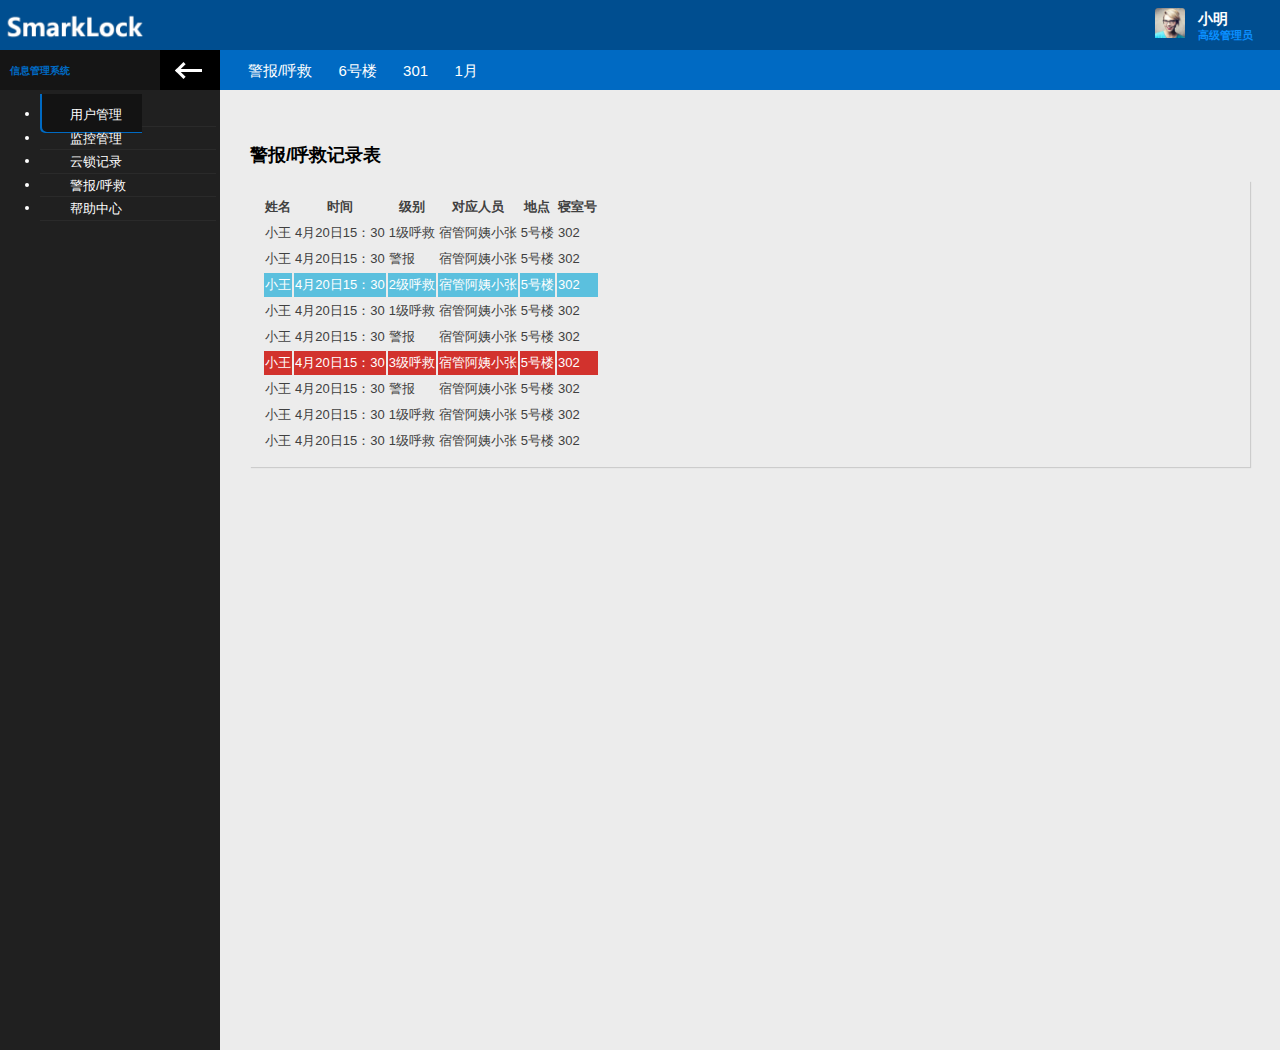
<file: alarm_record.html>
<!doctype html>
<html lang="en" class="fixed">
<head>
    <meta charset="UTF-8">
    <meta name="viewport" content="width=device-width, initial-scale=1.0, maximum-scale=1.0, user-scalable=no" />
    <title>SmartLock信息管理系统</title>
    <link rel="apple-touch-icon" sizes="120x120" href="favicon/apple-icon-120x120.png">
    <link rel="icon" type="image/png" sizes="192x192" href="favicon/android-icon-192x192.png">
    <link rel="icon" type="image/png" sizes="32x32" href="favicon/favicon-32x32.png">
    <link rel="icon" type="image/png" sizes="16x16" href="favicon/favicon-16x16.png">
    <link rel="stylesheet" type="text/css" href="http://www.jq22.com/jquery/bootstrap-3.3.4.css">
    <link rel="stylesheet" type="text/css" href="http://www.jq22.com/jquery/font-awesome.4.6.0.css">
    <link rel="stylesheet" href="vendor/animate.css/animate.css">
    <link rel="stylesheet" href="vendor/magnific-popup/magnific-popup.css">
    <link rel="stylesheet" href="stylesheets/css/style.css">
     <script src="js/mui.min.js"></script>
</head>

<body>
    <div class="wrap">
      <div class="page-header">
          <div class="leftside-header">
              <div class="logo">
                  <a href="index.html" class="on-click">
                      <img alt="logo" src="images/header-logo.png" />
                  </a>
              </div>
              <div id="menu-toggle" class="visible-xs toggle-left-sidebar" data-toggle-class="left-sidebar-open" data-target="html">
                  <i class="fa fa-bars" aria-label="Toggle sidebar"></i>
              </div>
          </div>
          <div class="rightside-header">
              <div class="header-middle"></div>
              <div class="header-section" id="user-headerbox">
                  <div class="user-header-wrap">
                      <div class="user-photo">
                          <img src="images/user-avatar.jpg" alt="小明" />
                      </div>
                      <div class="user-info">
                          <span class="user-name">小明</span>
                          <span class="user-profile">高级管理员</span>
                      </div>
                  </div>
              </div>
              <div class="header-section">
                  <a href="http://112.74.18.56:8080/mywebsite/SmartLock/SmartLock/console.html"><i class="fa fa-sign-out log-out" aria-hidden="true"></i></a>
              </div>
          </div>
      </div>
        <div class="page-body">
          <div class="left-sidebar">
              <div class="left-sidebar-header">
                  <div class="left-sidebar-title">信息管理系统</div>
                  <div class="left-sidebar-toggle c-hamburger c-hamburger--htla hidden-xs" data-toggle-class="left-sidebar-collapsed" data-target="html">
                      <span></span>
                  </div>
              </div>
              <div id="left-nav" class="nano">
                  <div class="nano-content">
                      <nav>
                          <ul class="nav" id="main-nav">
                              <li class="active-item">
                                  <a href="user.html"><i class="fa fa-home" aria-hidden="true"></i><span>用户管理</span></a>
                              </li>
                              <li class=" has-child-item close-item">
                                  <a>
                                      <i class="fa fa-sitemap" aria-hidden="true"></i>
                                      <span>监控管理</span>
                                  </a>
                                  <ul class="nav child-nav level-1">
                                      <li class="has-child-item close-item">
                                          <a>查看监控</a>
                                          <ul class="nav child-nav level-2 ">
                                              <li class="has-child-item close-item">
                                                  <a>5号楼</a>
                                                  <ul class="nav child-nav level-2 ">
                                                      <li class="has-child-item close-item">
                                                          <a href="monitoring_now.html">301</a>
                                                      </li>
                                                  </ul>
                                                  <ul class="nav child-nav level-2 ">
                                                      <li class="has-child-item close-item">
                                                          <a>302</a>
                                                      </li>
                                                  </ul>
                                              </li>

                                          </ul>
                                      </li>
                                      <li class="has-child-item close-item">
                                          <a>监控记录开关</a>
                                          <ul class="nav child-nav level-2 ">
                                              <li class="has-child-item close-item">
                                                  <a>5号楼</a>
                                                  <ul class="nav child-nav level-2 ">
                                                      <li class="has-child-item close-item">
                                                          <a>301</a>
                                                          <ul class="nav child-nav level-3 ">
                                                              <li><a href="monitoring_record.html">1月</a></li>
                                                              <li><a href="#">2月</a></li>
                                                              <li><a href="#">3月</a></li>
                                                          </ul>
                                                      </li>
                                                  </ul>
                                                  <ul class="nav child-nav level-2 ">
                                                      <li class="has-child-item close-item">
                                                          <a>302</a>
                                                          <ul class="nav child-nav level-3 ">
                                                              <li><a href="#">1月</a></li>
                                                              <li><a href="#">2月</a></li>
                                                              <li><a href="#">3月</a></li>
                                                          </ul>
                                                      </li>
                                                  </ul>
                                              </li>
                                              <li class="has-child-item close-item">
                                                  <a>6号楼</a>
                                                  <ul class="nav child-nav level-2 ">
                                                      <li class="has-child-item close-item">
                                                          <a>301</a>
                                                          <ul class="nav child-nav level-3 ">
                                                              <li><a href="#">1月</a></li>
                                                              <li><a href="#">2月</a></li>
                                                              <li><a href="#">3月</a></li>
                                                          </ul>
                                                      </li>
                                                  </ul>
                                                  <ul class="nav child-nav level-2 ">
                                                      <li class="has-child-item close-item">
                                                          <a>302</a>
                                                          <ul class="nav child-nav level-3 ">
                                                              <li><a href="#">1月</a></li>
                                                              <li><a href="#">2月</a></li>
                                                              <li><a href="#">3月</a></li>
                                                          </ul>
                                                      </li>
                                                  </ul>
                                              </li>
                                          </ul>
                                      </li>
                                      <li class="has-child-item close-item">
                                          <a>下载监控记录</a>
                                          <ul class="nav child-nav level-2 ">
                                              <li class="has-child-item close-item">
                                                  <a>5号楼</a>
                                                  <ul class="nav child-nav level-2 ">
                                                      <li class="has-child-item close-item">
                                                          <a>301</a>
                                                          <ul class="nav child-nav level-3 ">
                                                              <li><a href="monitoring_download.html">1月</a></li>
                                                              <li><a href="#">2月</a></li>
                                                              <li><a href="#">3月</a></li>
                                                          </ul>
                                                      </li>
                                                  </ul>
                                                  <ul class="nav child-nav level-2 ">
                                                      <li class="has-child-item close-item">
                                                          <a>302</a>
                                                          <ul class="nav child-nav level-3 ">
                                                              <li><a href="#">1月</a></li>
                                                              <li><a href="#">2月</a></li>
                                                              <li><a href="#">3月</a></li>
                                                          </ul>
                                                      </li>
                                                  </ul>
                                              </li>
                                              <li class="has-child-item close-item">
                                                  <a>6号楼</a>
                                                  <ul class="nav child-nav level-2 ">
                                                      <li class="has-child-item close-item">
                                                          <a>301</a>
                                                          <ul class="nav child-nav level-3 ">
                                                              <li><a href="#">1月</a></li>
                                                              <li><a href="#">2月</a></li>
                                                              <li><a href="#">3月</a></li>
                                                          </ul>
                                                      </li>
                                                  </ul>
                                                  <ul class="nav child-nav level-2 ">
                                                      <li class="has-child-item close-item">
                                                          <a>302</a>
                                                          <ul class="nav child-nav level-3 ">
                                                              <li><a href="#">1月</a></li>
                                                              <li><a href="#">2月</a></li>
                                                              <li><a href="#">3月</a></li>
                                                          </ul>
                                                      </li>
                                                  </ul>
                                              </li>
                                          </ul>
                                      </li>
                                  </ul>
                              </li>
                              <li class=" has-child-item close-item">
                                  <a>
                                      <i class="fa fa-sitemap" aria-hidden="true"></i>
                                      <span>云锁记录</span>
                                  </a>
                                  <ul class="nav child-nav level-1">
                                      <li class="has-child-item close-item">
                                          <a>5号楼</a>
                                          <ul class="nav child-nav level-2 ">
                                              <li class="has-child-item close-item">
                                                  <a>301</a>
                                                  <ul class="nav child-nav level-3 ">
                                                      <li><a href="lock_record.html">5月</a></li>
                                                      <li><a href="#">5月</a></li>
                                                      <li><a href="#">5月</a></li>
                                                      <li><a href="#">5月</a></li>
                                                      <li><a href="#">5月</a></li>
                                                      <li><a href="#">5月</a></li>
                                                  </ul>
                                              </li>
                                              <li class="has-child-item close-item">
                                                  <a>302</a>
                                                  <ul class="nav child-nav level-3 ">
                                                      <li><a href="#">5月</a></li>
                                                      <li><a href="#">5月</a></li>
                                                      <li><a href="#">5月</a></li>
                                                      <li><a href="#">5月</a></li>
                                                      <li><a href="#">5月</a></li>
                                                      <li><a href="#">5月</a></li>
                                                  </ul>
                                              </li>
                                          </ul>
                                      </li>
                                      <li class="has-child-item close-item">
                                          <a>6号楼</a>
                                          <ul class="nav child-nav level-2 ">
                                              <li class="has-child-item close-item">
                                                  <a>301</a>
                                                  <ul class="nav child-nav level-3 ">
                                                      <li><a href="#">5月</a></li>
                                                      <li><a href="#">5月</a></li>
                                                      <li><a href="#">5月</a></li>
                                                      <li><a href="#">5月</a></li>
                                                      <li><a href="#">5月</a></li>
                                                      <li><a href="#">5月</a></li>
                                                  </ul>
                                              </li>
                                              <li class="has-child-item close-item">
                                                  <a>302</a>
                                                  <ul class="nav child-nav level-3 ">
                                                      <li><a href="#">5月</a></li>
                                                      <li><a href="#">5月</a></li>
                                                      <li><a href="#">5月</a></li>
                                                      <li><a href="#">5月</a></li>
                                                      <li><a href="#">5月</a></li>
                                                      <li><a href="#">5月</a></li>
                                                  </ul>
                                              </li>
                                          </ul>
                                      </li>
                                  </ul>
                              </li>
                              <li class=" has-child-item close-item">
                                  <a>
                                      <i class="fa fa-sitemap" aria-hidden="true"></i>
                                      <span>警报/呼救</span>
                                  </a>
                                  <ul class="nav child-nav level-1">
                                      <li class="has-child-item close-item">
                                          <a>6号楼</a>
                                          <ul class="nav child-nav level-2 ">
                                              <li class="has-child-item close-item">
                                                  <a>301</a>
                                                  <ul class="nav child-nav level-3 ">
                                                      <li><a href="alarm_record.html">1月</a></li>
                                                      <li><a href="#">2月</a></li>
                                                      <li><a href="#">3月</a></li>
                                                  </ul>
                                              </li>
                                              <li class="has-child-item close-item">
                                                  <a>302</a>
                                                  <ul class="nav child-nav level-3 ">
                                                      <li><a href="#">1月</a></li>
                                                      <li><a href="#">2月</a></li>
                                                      <li><a href="#">3月</a></li>
                                                  </ul>
                                              </li>
                                              <li class="has-child-item close-item">
                                                  <a>303</a>
                                                  <ul class="nav child-nav level-3 ">
                                                      <li><a href="#">1月</a></li>
                                                      <li><a href="#">2月</a></li>
                                                      <li><a href="#">3月</a></li>
                                                  </ul>
                                              </li>
                                          </ul>
                                      </li>
                                      <li class="has-child-item close-item">
                                          <a>6号楼</a>
                                          <ul class="nav child-nav level-2 ">
                                              <li class="has-child-item close-item">
                                                  <a>301</a>
                                                  <ul class="nav child-nav level-3 ">
                                                      <li><a href="#">1月</a></li>
                                                      <li><a href="#">2月</a></li>
                                                      <li><a href="#">3月</a></li>
                                                  </ul>
                                              </li>
                                              <li class="has-child-item close-item">
                                                  <a>302</a>
                                                  <ul class="nav child-nav level-3 ">
                                                      <li><a href="#">1月</a></li>
                                                      <li><a href="#">2月</a></li>
                                                      <li><a href="#">3月</a></li>
                                                  </ul>
                                              </li>
                                              <li class="has-child-item close-item">
                                                  <a>303</a>
                                                  <ul class="nav child-nav level-3 ">
                                                      <li><a href="#">1月</a></li>
                                                      <li><a href="#">2月</a></li>
                                                      <li><a href="#">3月</a></li>
                                                  </ul>
                                              </li>
                                          </ul>
                                      </li>
                                  </ul>
                              </li>
                              <li class="has-child-item close-item">
                                  <a href="help.html"><i class="fa fa-files-o" aria-hidden="true"></i><span>帮助中心</span></a>
                              </li>
                          </ul>
                      </nav>
                  </div>
              </div>
          </div>
            <div class="content">
                <div class="content-header">
                    <div class="leftside-content-header">
                        <ul class="breadcrumbs">
                          <li><i class="fa fa-copy" aria-hidden="true"></i><a>警报/呼救</a></li>
                          <li><a>6号楼</a></li>
                          <li><a>301</a></li>
                          <li><a>1月</a></li>
                        </ul>
                    </div>
                </div>
                <div class="col-sm-12">
                    <h4 class="section-subtitle">警报/呼救记录表</h4>
                    <div class="panel">
                      <div class="panel-content">
                            <div class="table-responsive">
                                <table class="table">
                                    <thead>
                                    <tr>
                                        <th>姓名</th>
                                        <th>时间</th>
                                        <th>级别</th>
                                        <th>对应人员</th>
                                        <th>地点</th>
                                        <th>寝室号</th>
                                    </tr>
                                    </thead>
                                    <tbody>
                                    <tr>
                                        <td>小王</td>
                                        <td>4月20日15：30</td>
                                        <td>1级呼救</td>
                                        <td>宿管阿姨小张</td>
                                        <td>5号楼</td>
                                        <td>302</td>
                                    </tr>
                                    <tr>
                                      <td>小王</td>
                                      <td>4月20日15：30</td>
                                      <td>警报</td>
                                      <td>宿管阿姨小张</td>
                                      <td>5号楼</td>
                                      <td>302</td>
                                    </tr>
                                    <tr class="info">
                                      <td>小王</td>
                                      <td>4月20日15：30</td>
                                      <td>2级呼救</td>
                                      <td>宿管阿姨小张</td>
                                      <td>5号楼</td>
                                      <td>302</td>
                                    </tr>
                                    <tr>
                                      <td>小王</td>
                                      <td>4月20日15：30</td>
                                      <td>1级呼救</td>
                                      <td>宿管阿姨小张</td>
                                      <td>5号楼</td>
                                      <td>302</td>
                                    </tr>
                                    <tr >
                                      <td>小王</td>
                                      <td>4月20日15：30</td>
                                      <td>警报</td>
                                      <td>宿管阿姨小张</td>
                                      <td>5号楼</td>
                                      <td>302</td>
                                    </tr>
                                    <tr class="danger">
                                      <td>小王</td>
                                      <td>4月20日15：30</td>
                                      <td>3级呼救</td>
                                      <td>宿管阿姨小张</td>
                                      <td>5号楼</td>
                                      <td>302</td>
                                    </tr>
                                    <tr>
                                      <td>小王</td>
                                      <td>4月20日15：30</td>
                                      <td>警报</td>
                                      <td>宿管阿姨小张</td>
                                      <td>5号楼</td>
                                      <td>302</td>
                                    </tr>
                                    <tr>
                                      <td>小王</td>
                                      <td>4月20日15：30</td>
                                      <td>1级呼救</td>
                                      <td>宿管阿姨小张</td>
                                      <td>5号楼</td>
                                      <td>302</td>
                                    </tr>
                                    <tr>
                                      <td>小王</td>
                                      <td>4月20日15：30</td>
                                      <td>1级呼救</td>
                                      <td>宿管阿姨小张</td>
                                      <td>5号楼</td>
                                      <td>302</td>
                                    </tr>
                                    </tbody>
                                </table>
                            </div>
                        </div>
                    </div>
                </div>
            </div>


            <a href="#" class="scroll-to-top"><i class="fa fa-angle-double-up"></i></a>
        </div>
    </div>
    <script src="http://www.jq22.com/jquery/jquery-1.10.2.js"></script>
    <script src="vendor/bootstrap/js/bootstrap.min.js"></script>
    <script src="vendor/nano-scroller/nano-scroller.js"></script>
    <script src="javascripts/template-script.min.js"></script>
    <script src="javascripts/template-init.min.js"></script>
    <script src="vendor/magnific-popup/jquery.magnific-popup.min.js"></script>
    <script src="js/mui.min.js"></script>
    <script>
        //MAGNIFIC POPUP GALLERY
        $(function() {
            $('.gallery-wrap').magnificPopup({
                delegate: 'a',
                type: 'image',
                gallery: {
                    enabled: true,
                    navigateByImgClick: true,
                    preload: [0, 1]
                },
                tLoading: 'Loading image #%curr%...',
                mainClass: 'mfp-no-margins mfp-with-zoom',
                zoom: {
                    enabled: true,
                    duration: 300
                }
            });
        });
        (function(mui){
        	mui.back()=function(event){
        		plus.webview.close(mui.currentWebview,"slide-out-right");	
        	}
        })(mui);
    </script>


</body>

</html>
</file>
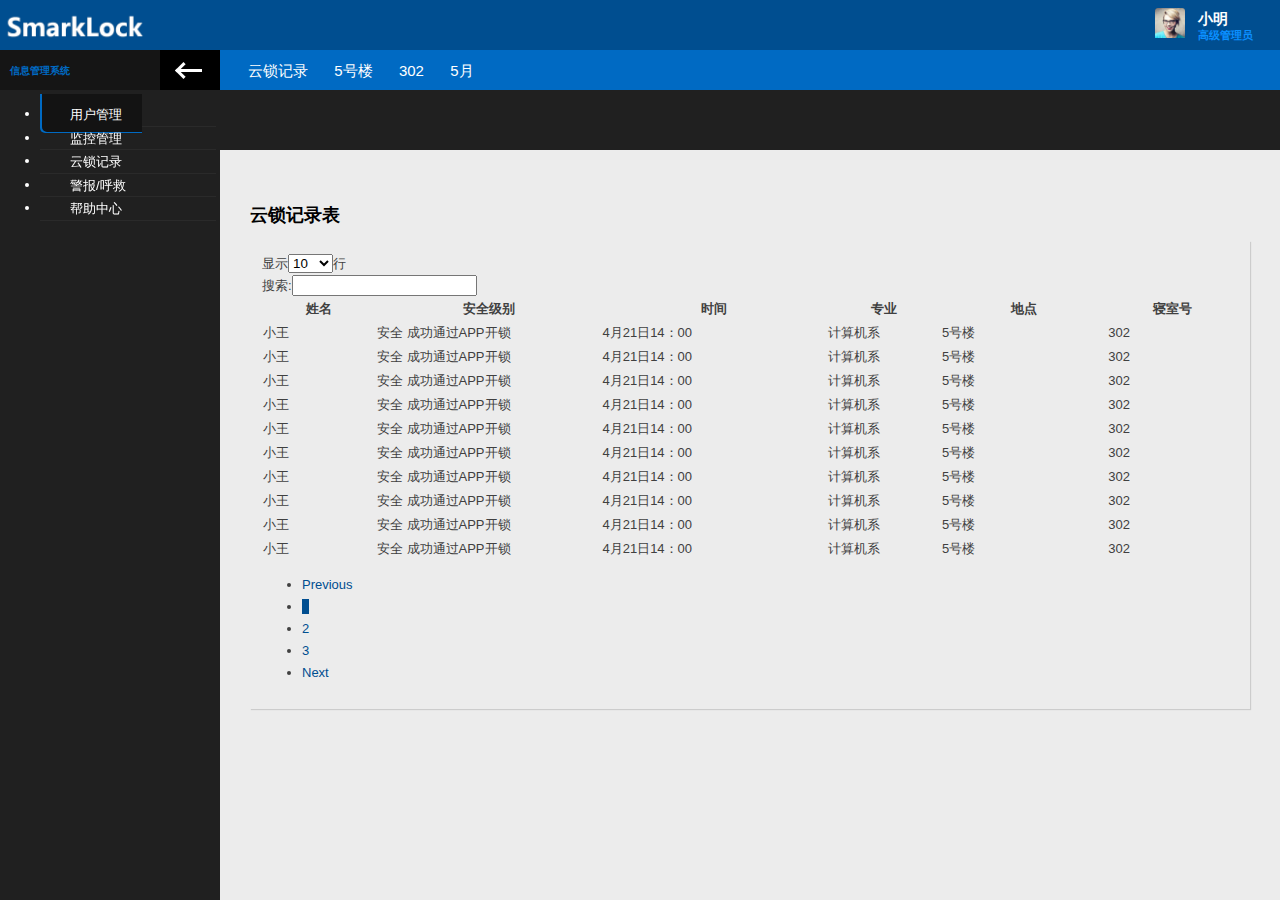
<file: lock_record.html>
<!doctype html>
<html lang="en" class="fixed">


<head>
    <meta charset="UTF-8">
    <meta name="viewport" content="width=device-width, initial-scale=1.0, maximum-scale=1.0, user-scalable=no" />
    <title>SmartLock信息管理系统</title>
    <link rel="apple-touch-icon" sizes="120x120" href="favicon/apple-icon-120x120.png">
    <link rel="icon" type="image/png" sizes="192x192" href="favicon/android-icon-192x192.png">
    <link rel="icon" type="image/png" sizes="32x32" href="favicon/favicon-32x32.png">
    <link rel="icon" type="image/png" sizes="16x16" href="favicon/favicon-16x16.png">
    <link rel="stylesheet" type="text/css" href="http://www.jq22.com/jquery/bootstrap-3.3.4.css">
    <link rel="stylesheet" type="text/css" href="http://www.jq22.com/jquery/font-awesome.4.6.0.css">
    <link rel="stylesheet" href="vendor/animate.css/animate.css">
    <link rel="stylesheet" href="vendor/magnific-popup/magnific-popup.css">
    <link rel="stylesheet" href="stylesheets/css/style.css">
     <script src="js/mui.min.js"></script>
</head>

<body>
    <div class="wrap">
      <div class="page-header">
          <div class="leftside-header">
              <div class="logo">
                  <a href="index.html" class="on-click">
                      <img alt="logo" src="images/header-logo.png" />
                  </a>
              </div>
              <div id="menu-toggle" class="visible-xs toggle-left-sidebar" data-toggle-class="left-sidebar-open" data-target="html">
                  <i class="fa fa-bars" aria-label="Toggle sidebar"></i>
              </div>
          </div>
          <div class="rightside-header">
              <div class="header-middle"></div>
              <div class="header-section" id="user-headerbox">
                  <div class="user-header-wrap">
                      <div class="user-photo">
                          <img src="images/user-avatar.jpg" alt="小明" />
                      </div>
                      <div class="user-info">
                          <span class="user-name">小明</span>
                          <span class="user-profile">高级管理员</span>
                      </div>
                  </div>
              </div>
              <div class="header-section">
                  <a href="http://112.74.18.56:8080/mywebsite/SmartLock/SmartLock/console.html"><i class="fa fa-sign-out log-out" aria-hidden="true"></i></a>
          </div>
      </div>
        <div class="page-body">
          <div class="left-sidebar">
              <div class="left-sidebar-header">
                  <div class="left-sidebar-title">信息管理系统</div>
                  <div class="left-sidebar-toggle c-hamburger c-hamburger--htla hidden-xs" data-toggle-class="left-sidebar-collapsed" data-target="html">
                      <span></span>
                  </div>
              </div>
              <div id="left-nav" class="nano">
                  <div class="nano-content">
                      <nav>
                          <ul class="nav" id="main-nav">
                              <li class="active-item">
                                  <a href="user.html"><i class="fa fa-home" aria-hidden="true"></i><span>用户管理</span></a>
                              </li>
                              <li class=" has-child-item close-item">
                                  <a>
                                      <i class="fa fa-sitemap" aria-hidden="true"></i>
                                      <span>监控管理</span>
                                  </a>
                                  <ul class="nav child-nav level-1">
                                      <li class="has-child-item close-item">
                                          <a>查看监控</a>
                                          <ul class="nav child-nav level-2 ">
                                              <li class="has-child-item close-item">
                                                  <a>5号楼</a>
                                                  <ul class="nav child-nav level-2 ">
                                                      <li class="has-child-item close-item">
                                                          <a href="monitoring_now.html">301</a>
                                                      </li>
                                                  </ul>
                                                  <ul class="nav child-nav level-2 ">
                                                      <li class="has-child-item close-item">
                                                          <a>302</a>
                                                      </li>
                                                  </ul>
                                              </li>

                                          </ul>
                                      </li>
                                      <li class="has-child-item close-item">
                                          <a>监控记录开关</a>
                                          <ul class="nav child-nav level-2 ">
                                              <li class="has-child-item close-item">
                                                  <a>5号楼</a>
                                                  <ul class="nav child-nav level-2 ">
                                                      <li class="has-child-item close-item">
                                                          <a>301</a>
                                                          <ul class="nav child-nav level-3 ">
                                                              <li><a href="monitoring_record.html">1月</a></li>
                                                              <li><a href="#">2月</a></li>
                                                              <li><a href="#">3月</a></li>
                                                          </ul>
                                                      </li>
                                                  </ul>
                                                  <ul class="nav child-nav level-2 ">
                                                      <li class="has-child-item close-item">
                                                          <a>302</a>
                                                          <ul class="nav child-nav level-3 ">
                                                              <li><a href="#">1月</a></li>
                                                              <li><a href="#">2月</a></li>
                                                              <li><a href="#">3月</a></li>
                                                          </ul>
                                                      </li>
                                                  </ul>
                                              </li>
                                              <li class="has-child-item close-item">
                                                  <a>6号楼</a>
                                                  <ul class="nav child-nav level-2 ">
                                                      <li class="has-child-item close-item">
                                                          <a>301</a>
                                                          <ul class="nav child-nav level-3 ">
                                                              <li><a href="#">1月</a></li>
                                                              <li><a href="#">2月</a></li>
                                                              <li><a href="#">3月</a></li>
                                                          </ul>
                                                      </li>
                                                  </ul>
                                                  <ul class="nav child-nav level-2 ">
                                                      <li class="has-child-item close-item">
                                                          <a>302</a>
                                                          <ul class="nav child-nav level-3 ">
                                                              <li><a href="#">1月</a></li>
                                                              <li><a href="#">2月</a></li>
                                                              <li><a href="#">3月</a></li>
                                                          </ul>
                                                      </li>
                                                  </ul>
                                              </li>
                                          </ul>
                                      </li>
                                      <li class="has-child-item close-item">
                                          <a>下载监控记录</a>
                                          <ul class="nav child-nav level-2 ">
                                              <li class="has-child-item close-item">
                                                  <a>5号楼</a>
                                                  <ul class="nav child-nav level-2 ">
                                                      <li class="has-child-item close-item">
                                                          <a>301</a>
                                                          <ul class="nav child-nav level-3 ">
                                                              <li><a href="monitoring_download.html">1月</a></li>
                                                              <li><a href="#">2月</a></li>
                                                              <li><a href="#">3月</a></li>
                                                          </ul>
                                                      </li>
                                                  </ul>
                                                  <ul class="nav child-nav level-2 ">
                                                      <li class="has-child-item close-item">
                                                          <a>302</a>
                                                          <ul class="nav child-nav level-3 ">
                                                              <li><a href="#">1月</a></li>
                                                              <li><a href="#">2月</a></li>
                                                              <li><a href="#">3月</a></li>
                                                          </ul>
                                                      </li>
                                                  </ul>
                                              </li>
                                              <li class="has-child-item close-item">
                                                  <a>6号楼</a>
                                                  <ul class="nav child-nav level-2 ">
                                                      <li class="has-child-item close-item">
                                                          <a>301</a>
                                                          <ul class="nav child-nav level-3 ">
                                                              <li><a href="#">1月</a></li>
                                                              <li><a href="#">2月</a></li>
                                                              <li><a href="#">3月</a></li>
                                                          </ul>
                                                      </li>
                                                  </ul>
                                                  <ul class="nav child-nav level-2 ">
                                                      <li class="has-child-item close-item">
                                                          <a>302</a>
                                                          <ul class="nav child-nav level-3 ">
                                                              <li><a href="#">1月</a></li>
                                                              <li><a href="#">2月</a></li>
                                                              <li><a href="#">3月</a></li>
                                                          </ul>
                                                      </li>
                                                  </ul>
                                              </li>
                                          </ul>
                                      </li>
                                  </ul>
                              </li>
                              <li class=" has-child-item close-item">
                                  <a>
                                      <i class="fa fa-sitemap" aria-hidden="true"></i>
                                      <span>云锁记录</span>
                                  </a>
                                  <ul class="nav child-nav level-1">
                                      <li class="has-child-item close-item">
                                          <a>5号楼</a>
                                          <ul class="nav child-nav level-2 ">
                                              <li class="has-child-item close-item">
                                                  <a>301</a>
                                                  <ul class="nav child-nav level-3 ">
                                                      <li><a href="lock_record.html">5月</a></li>
                                                      <li><a href="#">5月</a></li>
                                                      <li><a href="#">5月</a></li>
                                                      <li><a href="#">5月</a></li>
                                                      <li><a href="#">5月</a></li>
                                                      <li><a href="#">5月</a></li>
                                                  </ul>
                                              </li>
                                              <li class="has-child-item close-item">
                                                  <a>302</a>
                                                  <ul class="nav child-nav level-3 ">
                                                      <li><a href="#">5月</a></li>
                                                      <li><a href="#">5月</a></li>
                                                      <li><a href="#">5月</a></li>
                                                      <li><a href="#">5月</a></li>
                                                      <li><a href="#">5月</a></li>
                                                      <li><a href="#">5月</a></li>
                                                  </ul>
                                              </li>
                                          </ul>
                                      </li>
                                      <li class="has-child-item close-item">
                                          <a>6号楼</a>
                                          <ul class="nav child-nav level-2 ">
                                              <li class="has-child-item close-item">
                                                  <a>301</a>
                                                  <ul class="nav child-nav level-3 ">
                                                      <li><a href="#">5月</a></li>
                                                      <li><a href="#">5月</a></li>
                                                      <li><a href="#">5月</a></li>
                                                      <li><a href="#">5月</a></li>
                                                      <li><a href="#">5月</a></li>
                                                      <li><a href="#">5月</a></li>
                                                  </ul>
                                              </li>
                                              <li class="has-child-item close-item">
                                                  <a>302</a>
                                                  <ul class="nav child-nav level-3 ">
                                                      <li><a href="#">5月</a></li>
                                                      <li><a href="#">5月</a></li>
                                                      <li><a href="#">5月</a></li>
                                                      <li><a href="#">5月</a></li>
                                                      <li><a href="#">5月</a></li>
                                                      <li><a href="#">5月</a></li>
                                                  </ul>
                                              </li>
                                          </ul>
                                      </li>
                                  </ul>
                              </li>
                              <li class=" has-child-item close-item">
                                  <a>
                                      <i class="fa fa-sitemap" aria-hidden="true"></i>
                                      <span>警报/呼救</span>
                                  </a>
                                  <ul class="nav child-nav level-1">
                                      <li class="has-child-item close-item">
                                          <a>6号楼</a>
                                          <ul class="nav child-nav level-2 ">
                                              <li class="has-child-item close-item">
                                                  <a>301</a>
                                                  <ul class="nav child-nav level-3 ">
                                                      <li><a href="alarm_record.html">1月</a></li>
                                                      <li><a href="#">2月</a></li>
                                                      <li><a href="#">3月</a></li>
                                                  </ul>
                                              </li>
                                              <li class="has-child-item close-item">
                                                  <a>302</a>
                                                  <ul class="nav child-nav level-3 ">
                                                      <li><a href="#">1月</a></li>
                                                      <li><a href="#">2月</a></li>
                                                      <li><a href="#">3月</a></li>
                                                  </ul>
                                              </li>
                                              <li class="has-child-item close-item">
                                                  <a>303</a>
                                                  <ul class="nav child-nav level-3 ">
                                                      <li><a href="#">1月</a></li>
                                                      <li><a href="#">2月</a></li>
                                                      <li><a href="#">3月</a></li>
                                                  </ul>
                                              </li>
                                          </ul>
                                      </li>
                                      <li class="has-child-item close-item">
                                          <a>6号楼</a>
                                          <ul class="nav child-nav level-2 ">
                                              <li class="has-child-item close-item">
                                                  <a>301</a>
                                                  <ul class="nav child-nav level-3 ">
                                                      <li><a href="#">1月</a></li>
                                                      <li><a href="#">2月</a></li>
                                                      <li><a href="#">3月</a></li>
                                                  </ul>
                                              </li>
                                              <li class="has-child-item close-item">
                                                  <a>302</a>
                                                  <ul class="nav child-nav level-3 ">
                                                      <li><a href="#">1月</a></li>
                                                      <li><a href="#">2月</a></li>
                                                      <li><a href="#">3月</a></li>
                                                  </ul>
                                              </li>
                                              <li class="has-child-item close-item">
                                                  <a>303</a>
                                                  <ul class="nav child-nav level-3 ">
                                                      <li><a href="#">1月</a></li>
                                                      <li><a href="#">2月</a></li>
                                                      <li><a href="#">3月</a></li>
                                                  </ul>
                                              </li>
                                          </ul>
                                      </li>
                                  </ul>
                              </li>
                              <li class="has-child-item close-item">
                                  <a href="help.html"><i class="fa fa-files-o" aria-hidden="true"></i><span>帮助中心</span></a>
                              </li>
                          </ul>
                      </nav>
                  </div>
              </div>
          </div>
            <div class="content">
                <div class="content-header">
                    <div class="leftside-content-header">
                        <ul class="breadcrumbs">
                          <li><i class="fa fa-copy" aria-hidden="true"></i><a>云锁记录</a></li>
                          <li><a>5号楼</a></li>
                          <li><a>302</a></li>
                          <li><a>5月</a></li>
                        </ul>
                    </div>
                </div>
                <div class="col-sm-12">
                    <h4 class="section-subtitle">云锁记录表</h4>
                    <div class="panel">
                        <div class="panel-content">
                            <div id="responsive-table_wrapper" class="dataTables_wrapper form-inline dt-bootstrap no-footer">
                                <div class="row">
                                    <div class="col-sm-6">
                                        <div class="dataTables_length" id="responsive-table_length"><label>显示<select name="responsive-table_length" aria-controls="responsive-table" class="form-control input-sm"><option value="10">10</option><option value="25">25</option><option value="50">50</option><option value="100">100</option></select>行</label></div>
                                    </div>
                                    <div class="col-sm-6">
                                        <div id="responsive-table_filter" class="dataTables_filter"><label>搜索:<input type="search" class="form-control input-sm" placeholder="" aria-controls="responsive-table"></label></div>
                                    </div>
                                </div>
                                <div class="row">
                                    <div class="col-sm-12">
                                        <table id="responsive-table" class="data-table table table-striped table-hover responsive nowrap dataTable no-footer dtr-inline" cellspacing="0" width="100%" role="grid" aria-describedby="responsive-table_info" style="width: 100%;">
                                            <thead>
                                                <tr role="row">
                                                    <th class="sorting_asc" tabindex="0" aria-controls="responsive-table" rowspan="1" colspan="1" style="width: 100px;" aria-sort="ascending" aria-label="Name: activate to sort column descending">姓名</th>
                                                    <th class="sorting" tabindex="0" aria-controls="responsive-table" rowspan="1" colspan="1" style="width: 200px;" aria-label="Position: activate to sort column ascending">安全级别</th>
                                                    <th class="sorting" tabindex="0" aria-controls="responsive-table" rowspan="1" colspan="1" style="width: 200px;" aria-label="Office: activate to sort column ascending">时间</th>
                                                    <th class="sorting" tabindex="0" aria-controls="responsive-table" rowspan="1" colspan="1" style="width: 100px;" aria-label="Age: activate to sort column ascending">专业</th>
                                                    <th class="sorting" tabindex="0" aria-controls="responsive-table" rowspan="1" colspan="1" style="width: 147px;" aria-label="Start date: activate to sort column ascending">地点</th>
                                                    <th class="sorting" tabindex="0" aria-controls="responsive-table" rowspan="1" colspan="1" style="width: 115px;" aria-label="Salary: activate to sort column ascending">寝室号</th>
                                                </tr>
                                            </thead>
                                            <tbody>
                                                <tr role="row" class="odd">
                                                    <td class="sorting_1" tabindex="0">小王</td>
                                                    <td>安全 成功通过APP开锁</td>
                                                    <td>4月21日14：00</td>
                                                    <td>计算机系</td>
                                                    <td>5号楼</td>
                                                    <td>302</td>
                                                </tr>
                                                <tr role="row" class="even">
                                                    <td tabindex="0" class="sorting_1">小王</td>
                                                    <td>安全 成功通过APP开锁</td>
                                                    <td>4月21日14：00</td>
                                                    <td>计算机系</td>
                                                    <td>5号楼</td>
                                                    <td>302</td>
                                                </tr>
                                                <tr role="row" class="odd">
                                                    <td class="sorting_1" tabindex="0">小王</td>
                                                    <td>安全 成功通过APP开锁</td>
                                                    <td>4月21日14：00</td>
                                                    <td>计算机系</td>
                                                    <td>5号楼</td>
                                                    <td>302</td>
                                                </tr>
                                                <tr role="row" class="even">
                                                    <td class="sorting_1" tabindex="0">小王</td>
                                                    <td>安全 成功通过APP开锁</td>
                                                    <td>4月21日14：00</td>
                                                    <td>计算机系</td>
                                                    <td>5号楼</td>
                                                    <td>302</td>
                                                </tr>
                                                <tr role="row" class="odd">
                                                    <td class="sorting_1" tabindex="0">小王</td>
                                                    <td>安全 成功通过APP开锁</td>
                                                    <td>4月21日14：00</td>
                                                    <td>计算机系</td>
                                                    <td>5号楼</td>
                                                    <td>302</td>
                                                </tr>
                                                <tr role="row" class="even">
                                                    <td tabindex="0" class="sorting_1">小王</td>
                                                    <td>安全 成功通过APP开锁</td>
                                                    <td>4月21日14：00</td>
                                                    <td>计算机系</td>
                                                    <td>5号楼</td>
                                                    <td>302</td>
                                                </tr>
                                                <tr role="row" class="odd">
                                                    <td class="sorting_1" tabindex="0">小王</td>
                                                    <td>安全 成功通过APP开锁</td>
                                                    <td>4月21日14：00</td>
                                                    <td>计算机系</td>
                                                    <td>5号楼</td>
                                                    <td>302</td>
                                                </tr>
                                                <tr role="row" class="even">
                                                    <td class="sorting_1" tabindex="0">小王</td>
                                                    <td>安全 成功通过APP开锁</td>
                                                    <td>4月21日14：00</td>
                                                    <td>计算机系</td>
                                                    <td>5号楼</td>
                                                    <td>302</td>
                                                </tr>
                                                <tr role="row" class="odd">
                                                    <td class="sorting_1" tabindex="0">小王</td>
                                                    <td>安全 成功通过APP开锁</td>
                                                    <td>4月21日14：00</td>
                                                    <td>计算机系</td>
                                                    <td>5号楼</td>
                                                    <td>302</td>
                                                </tr>
                                                <tr role="row" class="even">
                                                    <td class="sorting_1" tabindex="0">小王</td>
                                                    <td>安全 成功通过APP开锁</td>
                                                    <td>4月21日14：00</td>
                                                    <td>计算机系</td>
                                                    <td>5号楼</td>
                                                    <td>302</td>
                                                </tr>
                                            </tbody>
                                        </table>
                                    </div>
                                </div>
                                <div class="row">
                                    <div class="col-sm-5">

                                    </div>
                                    <div class="col-sm-7">
                                        <div class="dataTables_paginate paging_simple_numbers" id="responsive-table_paginate">
                                            <ul class="pagination">
                                                <li class="paginate_button previous disabled" id="responsive-table_previous"><a href="#" aria-controls="responsive-table" data-dt-idx="0" tabindex="0">Previous</a></li>
                                                <li class="paginate_button active"><a href="#" aria-controls="responsive-table" data-dt-idx="1" tabindex="0">1</a></li>
                                                <li class="paginate_button "><a href="#" aria-controls="responsive-table" data-dt-idx="2" tabindex="0">2</a></li>
                                                <li class="paginate_button "><a href="#" aria-controls="responsive-table" data-dt-idx="3" tabindex="0">3</a></li>
                                                <li class="paginate_button next" id="responsive-table_next"><a href="#" aria-controls="responsive-table" data-dt-idx="4" tabindex="0">Next</a></li>
                                            </ul>
                                        </div>
                                    </div>
                                </div>
                            </div>
                        </div>
                    </div>
                </div>
            </div>


            <a href="#" class="scroll-to-top"><i class="fa fa-angle-double-up"></i></a>
        </div>
    </div>
    <script src="http://www.jq22.com/jquery/jquery-1.10.2.js"></script>
    <script src="vendor/bootstrap/js/bootstrap.min.js"></script>
    <script src="vendor/nano-scroller/nano-scroller.js"></script>
    <script src="javascripts/template-script.min.js"></script>
    <script src="javascripts/template-init.min.js"></script>
    <script src="vendor/magnific-popup/jquery.magnific-popup.min.js"></script>
    <script src="js/mui.min.js"></script>
    <script>
        //MAGNIFIC POPUP GALLERY
        $(function() {
            $('.gallery-wrap').magnificPopup({
                delegate: 'a',
                type: 'image',
                gallery: {
                    enabled: true,
                    navigateByImgClick: true,
                    preload: [0, 1]
                },
                tLoading: 'Loading image #%curr%...',
                mainClass: 'mfp-no-margins mfp-with-zoom',
                zoom: {
                    enabled: true,
                    duration: 300
                }
            });
        });
        (function(mui){
        	mui.back()=function(event){
        		plus.webview.close(mui.currentWebview,"slide-out-right");	
        	}
        })(mui);
    </script>
</body>

</html>
</file>
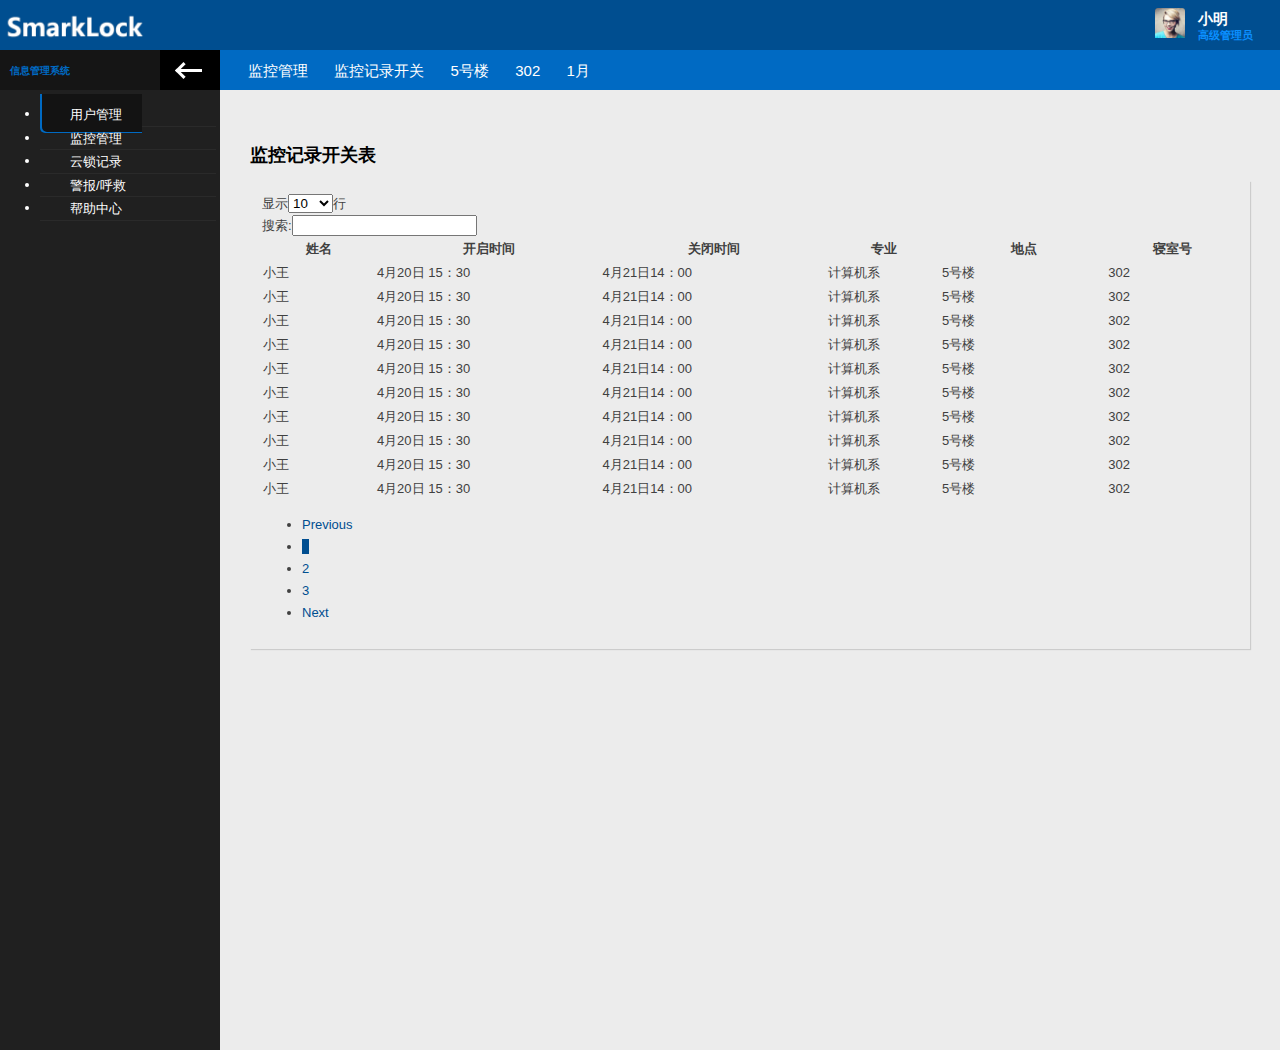
<file: monitoring_record.html>
<!doctype html>
<html lang="en" class="fixed">


<head>
    <meta charset="UTF-8">
    <meta name="viewport" content="width=device-width, initial-scale=1.0, maximum-scale=1.0, user-scalable=no" />
    <title>SmartLock信息管理系统</title>
    <link rel="apple-touch-icon" sizes="120x120" href="favicon/apple-icon-120x120.png">
    <link rel="icon" type="image/png" sizes="192x192" href="favicon/android-icon-192x192.png">
    <link rel="icon" type="image/png" sizes="32x32" href="favicon/favicon-32x32.png">
    <link rel="icon" type="image/png" sizes="16x16" href="favicon/favicon-16x16.png">
    <link rel="stylesheet" type="text/css" href="http://www.jq22.com/jquery/bootstrap-3.3.4.css">
    <link rel="stylesheet" type="text/css" href="http://www.jq22.com/jquery/font-awesome.4.6.0.css">
    <link rel="stylesheet" href="vendor/animate.css/animate.css">
    <link rel="stylesheet" href="vendor/magnific-popup/magnific-popup.css">
    <link rel="stylesheet" href="stylesheets/css/style.css">
     <script src="js/mui.min.js"></script>
</head>

<body>
    <div class="wrap">
      <div class="page-header">
          <div class="leftside-header">
              <div class="logo">
                  <a href="index.html" class="on-click">
                      <img alt="logo" src="images/header-logo.png" />
                  </a>
              </div>
              <div id="menu-toggle" class="visible-xs toggle-left-sidebar" data-toggle-class="left-sidebar-open" data-target="html">
                  <i class="fa fa-bars" aria-label="Toggle sidebar"></i>
              </div>
          </div>
          <div class="rightside-header">
              <div class="header-middle"></div>
              <div class="header-section" id="user-headerbox">
                  <div class="user-header-wrap">
                      <div class="user-photo">
                          <img src="images/user-avatar.jpg" alt="小明" />
                      </div>
                      <div class="user-info">
                          <span class="user-name">小明</span>
                          <span class="user-profile">高级管理员</span>
                      </div>
                  </div>
              </div>
              <div class="header-section">
                <a href="http://112.74.18.56:8080/mywebsite/SmartLock/SmartLock/console.html"><i class="fa fa-sign-out log-out" aria-hidden="true"></i></a>
              </div>
          </div>
      </div>
        <div class="page-body">
          <div class="left-sidebar">
              <div class="left-sidebar-header">
                  <div class="left-sidebar-title">信息管理系统</div>
                  <div class="left-sidebar-toggle c-hamburger c-hamburger--htla hidden-xs" data-toggle-class="left-sidebar-collapsed" data-target="html">
                      <span></span>
                  </div>
              </div>
              <div id="left-nav" class="nano">
                  <div class="nano-content">
                      <nav>
                          <ul class="nav" id="main-nav">
                              <li class="active-item">
                                  <a href="user.html"><i class="fa fa-home" aria-hidden="true"></i><span>用户管理</span></a>
                              </li>
                              <li class=" has-child-item close-item">
                                  <a>
                                      <i class="fa fa-sitemap" aria-hidden="true"></i>
                                      <span>监控管理</span>
                                  </a>
                                  <ul class="nav child-nav level-1">
                                      <li class="has-child-item close-item">
                                          <a>查看监控</a>
                                          <ul class="nav child-nav level-2 ">
                                              <li class="has-child-item close-item">
                                                  <a>5号楼</a>
                                                  <ul class="nav child-nav level-2 ">
                                                      <li class="has-child-item close-item">
                                                          <a href="monitoring_now.html">301</a>
                                                      </li>
                                                  </ul>
                                                  <ul class="nav child-nav level-2 ">
                                                      <li class="has-child-item close-item">
                                                          <a>302</a>
                                                      </li>
                                                  </ul>
                                              </li>

                                          </ul>
                                      </li>
                                      <li class="has-child-item close-item">
                                          <a>监控记录开关</a>
                                          <ul class="nav child-nav level-2 ">
                                              <li class="has-child-item close-item">
                                                  <a>5号楼</a>
                                                  <ul class="nav child-nav level-2 ">
                                                      <li class="has-child-item close-item">
                                                          <a>301</a>
                                                          <ul class="nav child-nav level-3 ">
                                                              <li><a href="monitoring_record.html">1月</a></li>
                                                              <li><a href="#">2月</a></li>
                                                              <li><a href="#">3月</a></li>
                                                          </ul>
                                                      </li>
                                                  </ul>
                                                  <ul class="nav child-nav level-2 ">
                                                      <li class="has-child-item close-item">
                                                          <a>302</a>
                                                          <ul class="nav child-nav level-3 ">
                                                              <li><a href="#">1月</a></li>
                                                              <li><a href="#">2月</a></li>
                                                              <li><a href="#">3月</a></li>
                                                          </ul>
                                                      </li>
                                                  </ul>
                                              </li>
                                              <li class="has-child-item close-item">
                                                  <a>6号楼</a>
                                                  <ul class="nav child-nav level-2 ">
                                                      <li class="has-child-item close-item">
                                                          <a>301</a>
                                                          <ul class="nav child-nav level-3 ">
                                                              <li><a href="#">1月</a></li>
                                                              <li><a href="#">2月</a></li>
                                                              <li><a href="#">3月</a></li>
                                                          </ul>
                                                      </li>
                                                  </ul>
                                                  <ul class="nav child-nav level-2 ">
                                                      <li class="has-child-item close-item">
                                                          <a>302</a>
                                                          <ul class="nav child-nav level-3 ">
                                                              <li><a href="#">1月</a></li>
                                                              <li><a href="#">2月</a></li>
                                                              <li><a href="#">3月</a></li>
                                                          </ul>
                                                      </li>
                                                  </ul>
                                              </li>
                                          </ul>
                                      </li>
                                      <li class="has-child-item close-item">
                                          <a>下载监控记录</a>
                                          <ul class="nav child-nav level-2 ">
                                              <li class="has-child-item close-item">
                                                  <a>5号楼</a>
                                                  <ul class="nav child-nav level-2 ">
                                                      <li class="has-child-item close-item">
                                                          <a>301</a>
                                                          <ul class="nav child-nav level-3 ">
                                                              <li><a href="monitoring_download.html">1月</a></li>
                                                              <li><a href="#">2月</a></li>
                                                              <li><a href="#">3月</a></li>
                                                          </ul>
                                                      </li>
                                                  </ul>
                                                  <ul class="nav child-nav level-2 ">
                                                      <li class="has-child-item close-item">
                                                          <a>302</a>
                                                          <ul class="nav child-nav level-3 ">
                                                              <li><a href="#">1月</a></li>
                                                              <li><a href="#">2月</a></li>
                                                              <li><a href="#">3月</a></li>
                                                          </ul>
                                                      </li>
                                                  </ul>
                                              </li>
                                              <li class="has-child-item close-item">
                                                  <a>6号楼</a>
                                                  <ul class="nav child-nav level-2 ">
                                                      <li class="has-child-item close-item">
                                                          <a>301</a>
                                                          <ul class="nav child-nav level-3 ">
                                                              <li><a href="#">1月</a></li>
                                                              <li><a href="#">2月</a></li>
                                                              <li><a href="#">3月</a></li>
                                                          </ul>
                                                      </li>
                                                  </ul>
                                                  <ul class="nav child-nav level-2 ">
                                                      <li class="has-child-item close-item">
                                                          <a>302</a>
                                                          <ul class="nav child-nav level-3 ">
                                                              <li><a href="#">1月</a></li>
                                                              <li><a href="#">2月</a></li>
                                                              <li><a href="#">3月</a></li>
                                                          </ul>
                                                      </li>
                                                  </ul>
                                              </li>
                                          </ul>
                                      </li>
                                  </ul>
                              </li>
                              <li class=" has-child-item close-item">
                                  <a>
                                      <i class="fa fa-sitemap" aria-hidden="true"></i>
                                      <span>云锁记录</span>
                                  </a>
                                  <ul class="nav child-nav level-1">
                                      <li class="has-child-item close-item">
                                          <a>5号楼</a>
                                          <ul class="nav child-nav level-2 ">
                                              <li class="has-child-item close-item">
                                                  <a>301</a>
                                                  <ul class="nav child-nav level-3 ">
                                                      <li><a href="lock_record.html">5月</a></li>
                                                      <li><a href="#">5月</a></li>
                                                      <li><a href="#">5月</a></li>
                                                      <li><a href="#">5月</a></li>
                                                      <li><a href="#">5月</a></li>
                                                      <li><a href="#">5月</a></li>
                                                  </ul>
                                              </li>
                                              <li class="has-child-item close-item">
                                                  <a>302</a>
                                                  <ul class="nav child-nav level-3 ">
                                                      <li><a href="#">5月</a></li>
                                                      <li><a href="#">5月</a></li>
                                                      <li><a href="#">5月</a></li>
                                                      <li><a href="#">5月</a></li>
                                                      <li><a href="#">5月</a></li>
                                                      <li><a href="#">5月</a></li>
                                                  </ul>
                                              </li>
                                          </ul>
                                      </li>
                                      <li class="has-child-item close-item">
                                          <a>6号楼</a>
                                          <ul class="nav child-nav level-2 ">
                                              <li class="has-child-item close-item">
                                                  <a>301</a>
                                                  <ul class="nav child-nav level-3 ">
                                                      <li><a href="#">5月</a></li>
                                                      <li><a href="#">5月</a></li>
                                                      <li><a href="#">5月</a></li>
                                                      <li><a href="#">5月</a></li>
                                                      <li><a href="#">5月</a></li>
                                                      <li><a href="#">5月</a></li>
                                                  </ul>
                                              </li>
                                              <li class="has-child-item close-item">
                                                  <a>302</a>
                                                  <ul class="nav child-nav level-3 ">
                                                      <li><a href="#">5月</a></li>
                                                      <li><a href="#">5月</a></li>
                                                      <li><a href="#">5月</a></li>
                                                      <li><a href="#">5月</a></li>
                                                      <li><a href="#">5月</a></li>
                                                      <li><a href="#">5月</a></li>
                                                  </ul>
                                              </li>
                                          </ul>
                                      </li>
                                  </ul>
                              </li>
                              <li class=" has-child-item close-item">
                                  <a>
                                      <i class="fa fa-sitemap" aria-hidden="true"></i>
                                      <span>警报/呼救</span>
                                  </a>
                                  <ul class="nav child-nav level-1">
                                      <li class="has-child-item close-item">
                                          <a>6号楼</a>
                                          <ul class="nav child-nav level-2 ">
                                              <li class="has-child-item close-item">
                                                  <a>301</a>
                                                  <ul class="nav child-nav level-3 ">
                                                      <li><a href="alarm_record.html">1月</a></li>
                                                      <li><a href="#">2月</a></li>
                                                      <li><a href="#">3月</a></li>
                                                  </ul>
                                              </li>
                                              <li class="has-child-item close-item">
                                                  <a>302</a>
                                                  <ul class="nav child-nav level-3 ">
                                                      <li><a href="#">1月</a></li>
                                                      <li><a href="#">2月</a></li>
                                                      <li><a href="#">3月</a></li>
                                                  </ul>
                                              </li>
                                              <li class="has-child-item close-item">
                                                  <a>303</a>
                                                  <ul class="nav child-nav level-3 ">
                                                      <li><a href="#">1月</a></li>
                                                      <li><a href="#">2月</a></li>
                                                      <li><a href="#">3月</a></li>
                                                  </ul>
                                              </li>
                                          </ul>
                                      </li>
                                      <li class="has-child-item close-item">
                                          <a>6号楼</a>
                                          <ul class="nav child-nav level-2 ">
                                              <li class="has-child-item close-item">
                                                  <a>301</a>
                                                  <ul class="nav child-nav level-3 ">
                                                      <li><a href="#">1月</a></li>
                                                      <li><a href="#">2月</a></li>
                                                      <li><a href="#">3月</a></li>
                                                  </ul>
                                              </li>
                                              <li class="has-child-item close-item">
                                                  <a>302</a>
                                                  <ul class="nav child-nav level-3 ">
                                                      <li><a href="#">1月</a></li>
                                                      <li><a href="#">2月</a></li>
                                                      <li><a href="#">3月</a></li>
                                                  </ul>
                                              </li>
                                              <li class="has-child-item close-item">
                                                  <a>303</a>
                                                  <ul class="nav child-nav level-3 ">
                                                      <li><a href="#">1月</a></li>
                                                      <li><a href="#">2月</a></li>
                                                      <li><a href="#">3月</a></li>
                                                  </ul>
                                              </li>
                                          </ul>
                                      </li>
                                  </ul>
                              </li>
                              <li class="has-child-item close-item">
                                  <a href="help.html"><i class="fa fa-files-o" aria-hidden="true"></i><span>帮助中心</span></a>
                              </li>
                          </ul>
                      </nav>
                  </div>
              </div>
          </div>
            <div class="content">
                <div class="content-header">
                    <div class="leftside-content-header">
                        <ul class="breadcrumbs">
                          <li><i class="fa fa-copy" aria-hidden="true"></i><a>监控管理</a></li>
                          <li><a>监控记录开关</a></li>
                          <li><a>5号楼</a></li>
                          <li><a>302</a></li>
                          <li><a>1月</a></li>
                        </ul>
                    </div>
                </div>
                <div class="col-sm-12">
                    <h4 class="section-subtitle">监控记录开关表</h4>
                    <div class="panel">
                        <div class="panel-content">
                            <div id="responsive-table_wrapper" class="dataTables_wrapper form-inline dt-bootstrap no-footer">
                                <div class="row">
                                    <div class="col-sm-6">
                                        <div class="dataTables_length" id="responsive-table_length"><label>显示<select name="responsive-table_length" aria-controls="responsive-table" class="form-control input-sm"><option value="10">10</option><option value="25">25</option><option value="50">50</option><option value="100">100</option></select>行</label></div>
                                    </div>
                                    <div class="col-sm-6">
                                        <div id="responsive-table_filter" class="dataTables_filter"><label>搜索:<input type="search" class="form-control input-sm" placeholder="" aria-controls="responsive-table"></label></div>
                                    </div>
                                </div>
                                <div class="row">
                                    <div class="col-sm-12">
                                        <table id="responsive-table" class="data-table table table-striped table-hover responsive nowrap dataTable no-footer dtr-inline" cellspacing="0" width="100%" role="grid" aria-describedby="responsive-table_info" style="width: 100%;">
                                            <thead>
                                                <tr role="row">
                                                    <th class="sorting_asc" tabindex="0" aria-controls="responsive-table" rowspan="1" colspan="1" style="width: 100px;" aria-sort="ascending" aria-label="Name: activate to sort column descending">姓名</th>
                                                    <th class="sorting" tabindex="0" aria-controls="responsive-table" rowspan="1" colspan="1" style="width: 200px;" aria-label="Position: activate to sort column ascending">开启时间</th>
                                                    <th class="sorting" tabindex="0" aria-controls="responsive-table" rowspan="1" colspan="1" style="width: 200px;" aria-label="Office: activate to sort column ascending">关闭时间</th>
                                                    <th class="sorting" tabindex="0" aria-controls="responsive-table" rowspan="1" colspan="1" style="width: 100px;" aria-label="Age: activate to sort column ascending">专业</th>
                                                    <th class="sorting" tabindex="0" aria-controls="responsive-table" rowspan="1" colspan="1" style="width: 147px;" aria-label="Start date: activate to sort column ascending">地点</th>
                                                    <th class="sorting" tabindex="0" aria-controls="responsive-table" rowspan="1" colspan="1" style="width: 115px;" aria-label="Salary: activate to sort column ascending">寝室号</th>
                                                </tr>
                                            </thead>
                                            <tbody>
                                                <tr role="row" class="odd">
                                                    <td class="sorting_1" tabindex="0">小王</td>
                                                    <td>4月20日 15：30</td>
                                                    <td>4月21日14：00</td>
                                                    <td>计算机系</td>
                                                    <td>5号楼</td>
                                                    <td>302</td>
                                                </tr>
                                                <tr role="row" class="even">
                                                    <td tabindex="0" class="sorting_1">小王</td>
                                                    <td>4月20日 15：30</td>
                                                    <td>4月21日14：00</td>
                                                    <td>计算机系</td>
                                                    <td>5号楼</td>
                                                    <td>302</td>
                                                </tr>
                                                <tr role="row" class="odd">
                                                    <td class="sorting_1" tabindex="0">小王</td>
                                                    <td>4月20日 15：30</td>
                                                    <td>4月21日14：00</td>
                                                    <td>计算机系</td>
                                                    <td>5号楼</td>
                                                    <td>302</td>
                                                </tr>
                                                <tr role="row" class="even">
                                                    <td class="sorting_1" tabindex="0">小王</td>
                                                    <td>4月20日 15：30</td>
                                                    <td>4月21日14：00</td>
                                                    <td>计算机系</td>
                                                    <td>5号楼</td>
                                                    <td>302</td>
                                                </tr>
                                                <tr role="row" class="odd">
                                                    <td class="sorting_1" tabindex="0">小王</td>
                                                    <td>4月20日 15：30</td>
                                                    <td>4月21日14：00</td>
                                                    <td>计算机系</td>
                                                    <td>5号楼</td>
                                                    <td>302</td>
                                                </tr>
                                                <tr role="row" class="even">
                                                    <td tabindex="0" class="sorting_1">小王</td>
                                                    <td>4月20日 15：30</td>
                                                    <td>4月21日14：00</td>
                                                    <td>计算机系</td>
                                                    <td>5号楼</td>
                                                    <td>302</td>
                                                </tr>
                                                <tr role="row" class="odd">
                                                    <td class="sorting_1" tabindex="0">小王</td>
                                                    <td>4月20日 15：30</td>
                                                    <td>4月21日14：00</td>
                                                    <td>计算机系</td>
                                                    <td>5号楼</td>
                                                    <td>302</td>
                                                </tr>
                                                <tr role="row" class="even">
                                                    <td class="sorting_1" tabindex="0">小王</td>
                                                    <td>4月20日 15：30</td>
                                                    <td>4月21日14：00</td>
                                                    <td>计算机系</td>
                                                    <td>5号楼</td>
                                                    <td>302</td>
                                                </tr>
                                                <tr role="row" class="odd">
                                                    <td class="sorting_1" tabindex="0">小王</td>
                                                    <td>4月20日 15：30</td>
                                                    <td>4月21日14：00</td>
                                                    <td>计算机系</td>
                                                    <td>5号楼</td>
                                                    <td>302</td>
                                                </tr>
                                                <tr role="row" class="even">
                                                    <td class="sorting_1" tabindex="0">小王</td>
                                                    <td>4月20日 15：30</td>
                                                    <td>4月21日14：00</td>
                                                    <td>计算机系</td>
                                                    <td>5号楼</td>
                                                    <td>302</td>
                                                </tr>
                                            </tbody>
                                        </table>
                                    </div>
                                </div>
                                <div class="row">
                                    <div class="col-sm-5">

                                    </div>
                                    <div class="col-sm-7">
                                        <div class="dataTables_paginate paging_simple_numbers" id="responsive-table_paginate">
                                            <ul class="pagination">
                                                <li class="paginate_button previous disabled" id="responsive-table_previous"><a href="#" aria-controls="responsive-table" data-dt-idx="0" tabindex="0">Previous</a></li>
                                                <li class="paginate_button active"><a href="#" aria-controls="responsive-table" data-dt-idx="1" tabindex="0">1</a></li>
                                                <li class="paginate_button "><a href="#" aria-controls="responsive-table" data-dt-idx="2" tabindex="0">2</a></li>
                                                <li class="paginate_button "><a href="#" aria-controls="responsive-table" data-dt-idx="3" tabindex="0">3</a></li>
                                                <li class="paginate_button next" id="responsive-table_next"><a href="#" aria-controls="responsive-table" data-dt-idx="4" tabindex="0">Next</a></li>
                                            </ul>
                                        </div>
                                    </div>
                                </div>
                            </div>
                        </div>
                    </div>
                </div>
            </div>


            <a href="#" class="scroll-to-top"><i class="fa fa-angle-double-up"></i></a>
        </div>
    </div>
    <script src="http://www.jq22.com/jquery/jquery-1.10.2.js"></script>
    <script src="vendor/bootstrap/js/bootstrap.min.js"></script>
    <script src="vendor/nano-scroller/nano-scroller.js"></script>
    <script src="javascripts/template-script.min.js"></script>
    <script src="javascripts/template-init.min.js"></script>
    <script src="vendor/magnific-popup/jquery.magnific-popup.min.js"></script>
    <script src="js/mui.min.js"></script>
    <script>
        //MAGNIFIC POPUP GALLERY
        $(function() {
            $('.gallery-wrap').magnificPopup({
                delegate: 'a',
                type: 'image',
                gallery: {
                    enabled: true,
                    navigateByImgClick: true,
                    preload: [0, 1]
                },
                tLoading: 'Loading image #%curr%...',
                mainClass: 'mfp-no-margins mfp-with-zoom',
                zoom: {
                    enabled: true,
                    duration: 300
                }
            });
        });
        (function(mui){
        	mui.back()=function(event){
        		plus.webview.close(mui.currentWebview,"slide-out-right");	
        	}
        })(mui);
    </script>
</body>

</html>
</file>
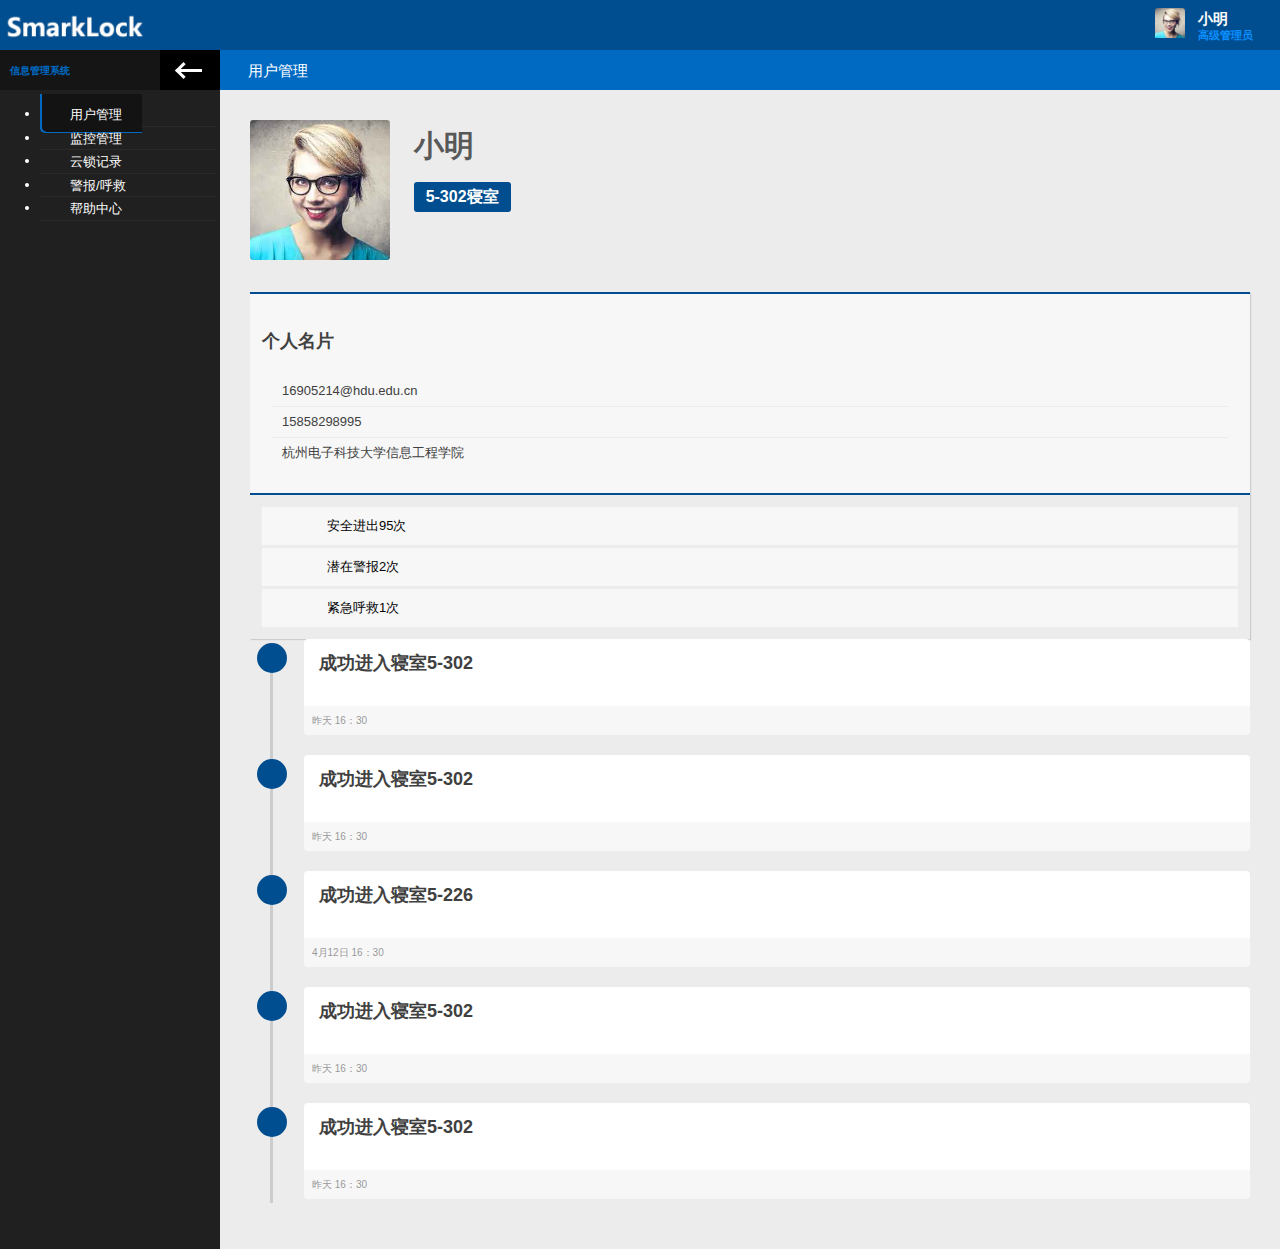
<file: user.html>
<!doctype html>
<html lang="en" class="fixed">

<head>
    <meta charset="UTF-8">
    <meta name="viewport" content="width=device-width, initial-scale=1.0, maximum-scale=1.0, user-scalable=no" />
    <title>SmartLock信息管理系统</title>
    <link rel="apple-touch-icon" sizes="120x120" href="favicon/apple-icon-120x120.png">
    <link rel="icon" type="image/png" sizes="192x192" href="favicon/android-icon-192x192.png">
    <link rel="icon" type="image/png" sizes="32x32" href="favicon/favicon-32x32.png">
    <link rel="icon" type="image/png" sizes="16x16" href="favicon/favicon-16x16.png">
    <link rel="stylesheet" type="text/css" href="http://www.jq22.com/jquery/bootstrap-3.3.4.css">
    <link rel="stylesheet" type="text/css" href="http://www.jq22.com/jquery/font-awesome.4.6.0.css">
    <link rel="stylesheet" href="vendor/animate.css/animate.css">
    <link rel="stylesheet" href="vendor/magnific-popup/magnific-popup.css">
    <link rel="stylesheet" href="stylesheets/css/style.css">
     <script src="js/mui.min.js"></script>
</head>

<body>
    <div class="wrap">
        <div class="page-header">
            <div class="leftside-header">
                <div class="logo">
                    <a href="index.html" class="on-click">
                        <img alt="logo" src="images/header-logo.png" />
                    </a>
                </div>
                <div id="menu-toggle" class="visible-xs toggle-left-sidebar" data-toggle-class="left-sidebar-open" data-target="html">
                    <i class="fa fa-bars" aria-label="Toggle sidebar"></i>
                </div>
            </div>
            <div class="rightside-header">
                <div class="header-middle"></div>
                <div class="header-section" id="user-headerbox">
                    <div class="user-header-wrap">
                        <div class="user-photo">
                            <img src="images/user-avatar.jpg" alt="小明" />
                        </div>
                        <div class="user-info">
                            <span class="user-name">小明</span>
                            <span class="user-profile">高级管理员</span>
                        </div>
                    </div>
                </div>
                <div class="header-section">
                    <a href="http://112.74.18.56:8080/mywebsite/SmartLock/SmartLock/console.html"><i class="fa fa-sign-out log-out" aria-hidden="true"></i></a>
                </div>
            </div>
        </div>
        <div class="page-body">
          <div class="left-sidebar">
              <div class="left-sidebar-header">
                  <div class="left-sidebar-title">信息管理系统</div>
                  <div class="left-sidebar-toggle c-hamburger c-hamburger--htla hidden-xs" data-toggle-class="left-sidebar-collapsed" data-target="html">
                      <span></span>
                  </div>
              </div>
              <div id="left-nav" class="nano">
                  <div class="nano-content">
                      <nav>
                          <ul class="nav" id="main-nav">
                              <li class="active-item">
                                  <a href="user.html"><i class="fa fa-home" aria-hidden="true"></i><span>用户管理</span></a>
                              </li>
                              <li class=" has-child-item close-item">
                                  <a>
                                      <i class="fa fa-sitemap" aria-hidden="true"></i>
                                      <span>监控管理</span>
                                  </a>
                                  <ul class="nav child-nav level-1">
                                      <li class="has-child-item close-item">
                                          <a>查看监控</a>
                                          <ul class="nav child-nav level-2 ">
                                              <li class="has-child-item close-item">
                                                  <a>5号楼</a>
                                                  <ul class="nav child-nav level-2 ">
                                                      <li class="has-child-item close-item">
                                                          <a href="monitoring_now.html">301</a>
                                                      </li>
                                                  </ul>
                                                  <ul class="nav child-nav level-2 ">
                                                      <li class="has-child-item close-item">
                                                          <a>302</a>
                                                      </li>
                                                  </ul>
                                              </li>

                                          </ul>
                                      </li>
                                      <li class="has-child-item close-item">
                                          <a>监控记录开关</a>
                                          <ul class="nav child-nav level-2 ">
                                              <li class="has-child-item close-item">
                                                  <a>5号楼</a>
                                                  <ul class="nav child-nav level-2 ">
                                                      <li class="has-child-item close-item">
                                                          <a>301</a>
                                                          <ul class="nav child-nav level-3 ">
                                                              <li><a href="monitoring_record.html">1月</a></li>
                                                              <li><a href="#">2月</a></li>
                                                              <li><a href="#">3月</a></li>
                                                          </ul>
                                                      </li>
                                                  </ul>
                                                  <ul class="nav child-nav level-2 ">
                                                      <li class="has-child-item close-item">
                                                          <a>302</a>
                                                          <ul class="nav child-nav level-3 ">
                                                              <li><a href="#">1月</a></li>
                                                              <li><a href="#">2月</a></li>
                                                              <li><a href="#">3月</a></li>
                                                          </ul>
                                                      </li>
                                                  </ul>
                                              </li>
                                              <li class="has-child-item close-item">
                                                  <a>6号楼</a>
                                                  <ul class="nav child-nav level-2 ">
                                                      <li class="has-child-item close-item">
                                                          <a>301</a>
                                                          <ul class="nav child-nav level-3 ">
                                                              <li><a href="#">1月</a></li>
                                                              <li><a href="#">2月</a></li>
                                                              <li><a href="#">3月</a></li>
                                                          </ul>
                                                      </li>
                                                  </ul>
                                                  <ul class="nav child-nav level-2 ">
                                                      <li class="has-child-item close-item">
                                                          <a>302</a>
                                                          <ul class="nav child-nav level-3 ">
                                                              <li><a href="#">1月</a></li>
                                                              <li><a href="#">2月</a></li>
                                                              <li><a href="#">3月</a></li>
                                                          </ul>
                                                      </li>
                                                  </ul>
                                              </li>
                                          </ul>
                                      </li>
                                      <li class="has-child-item close-item">
                                          <a>下载监控记录</a>
                                          <ul class="nav child-nav level-2 ">
                                              <li class="has-child-item close-item">
                                                  <a>5号楼</a>
                                                  <ul class="nav child-nav level-2 ">
                                                      <li class="has-child-item close-item">
                                                          <a>301</a>
                                                          <ul class="nav child-nav level-3 ">
                                                              <li><a href="monitoring_download.html">1月</a></li>
                                                              <li><a href="#">2月</a></li>
                                                              <li><a href="#">3月</a></li>
                                                          </ul>
                                                      </li>
                                                  </ul>
                                                  <ul class="nav child-nav level-2 ">
                                                      <li class="has-child-item close-item">
                                                          <a>302</a>
                                                          <ul class="nav child-nav level-3 ">
                                                              <li><a href="#">1月</a></li>
                                                              <li><a href="#">2月</a></li>
                                                              <li><a href="#">3月</a></li>
                                                          </ul>
                                                      </li>
                                                  </ul>
                                              </li>
                                              <li class="has-child-item close-item">
                                                  <a>6号楼</a>
                                                  <ul class="nav child-nav level-2 ">
                                                      <li class="has-child-item close-item">
                                                          <a>301</a>
                                                          <ul class="nav child-nav level-3 ">
                                                              <li><a href="#">1月</a></li>
                                                              <li><a href="#">2月</a></li>
                                                              <li><a href="#">3月</a></li>
                                                          </ul>
                                                      </li>
                                                  </ul>
                                                  <ul class="nav child-nav level-2 ">
                                                      <li class="has-child-item close-item">
                                                          <a>302</a>
                                                          <ul class="nav child-nav level-3 ">
                                                              <li><a href="#">1月</a></li>
                                                              <li><a href="#">2月</a></li>
                                                              <li><a href="#">3月</a></li>
                                                          </ul>
                                                      </li>
                                                  </ul>
                                              </li>
                                          </ul>
                                      </li>
                                  </ul>
                              </li>
                              <li class=" has-child-item close-item">
                                  <a>
                                      <i class="fa fa-sitemap" aria-hidden="true"></i>
                                      <span>云锁记录</span>
                                  </a>
                                  <ul class="nav child-nav level-1">
                                      <li class="has-child-item close-item">
                                          <a>5号楼</a>
                                          <ul class="nav child-nav level-2 ">
                                              <li class="has-child-item close-item">
                                                  <a>301</a>
                                                  <ul class="nav child-nav level-3 ">
                                                      <li><a href="lock_record.html">5月</a></li>
                                                      <li><a href="#">5月</a></li>
                                                      <li><a href="#">5月</a></li>
                                                      <li><a href="#">5月</a></li>
                                                      <li><a href="#">5月</a></li>
                                                      <li><a href="#">5月</a></li>
                                                  </ul>
                                              </li>
                                              <li class="has-child-item close-item">
                                                  <a>302</a>
                                                  <ul class="nav child-nav level-3 ">
                                                      <li><a href="#">5月</a></li>
                                                      <li><a href="#">5月</a></li>
                                                      <li><a href="#">5月</a></li>
                                                      <li><a href="#">5月</a></li>
                                                      <li><a href="#">5月</a></li>
                                                      <li><a href="#">5月</a></li>
                                                  </ul>
                                              </li>
                                          </ul>
                                      </li>
                                      <li class="has-child-item close-item">
                                          <a>6号楼</a>
                                          <ul class="nav child-nav level-2 ">
                                              <li class="has-child-item close-item">
                                                  <a>301</a>
                                                  <ul class="nav child-nav level-3 ">
                                                      <li><a href="#">5月</a></li>
                                                      <li><a href="#">5月</a></li>
                                                      <li><a href="#">5月</a></li>
                                                      <li><a href="#">5月</a></li>
                                                      <li><a href="#">5月</a></li>
                                                      <li><a href="#">5月</a></li>
                                                  </ul>
                                              </li>
                                              <li class="has-child-item close-item">
                                                  <a>302</a>
                                                  <ul class="nav child-nav level-3 ">
                                                      <li><a href="#">5月</a></li>
                                                      <li><a href="#">5月</a></li>
                                                      <li><a href="#">5月</a></li>
                                                      <li><a href="#">5月</a></li>
                                                      <li><a href="#">5月</a></li>
                                                      <li><a href="#">5月</a></li>
                                                  </ul>
                                              </li>
                                          </ul>
                                      </li>
                                  </ul>
                              </li>
                              <li class=" has-child-item close-item">
                                  <a>
                                      <i class="fa fa-sitemap" aria-hidden="true"></i>
                                      <span>警报/呼救</span>
                                  </a>
                                  <ul class="nav child-nav level-1">
                                      <li class="has-child-item close-item">
                                          <a>6号楼</a>
                                          <ul class="nav child-nav level-2 ">
                                              <li class="has-child-item close-item">
                                                  <a>301</a>
                                                  <ul class="nav child-nav level-3 ">
                                                      <li><a href="alarm_record.html">1月</a></li>
                                                      <li><a href="#">2月</a></li>
                                                      <li><a href="#">3月</a></li>
                                                  </ul>
                                              </li>
                                              <li class="has-child-item close-item">
                                                  <a>302</a>
                                                  <ul class="nav child-nav level-3 ">
                                                      <li><a href="#">1月</a></li>
                                                      <li><a href="#">2月</a></li>
                                                      <li><a href="#">3月</a></li>
                                                  </ul>
                                              </li>
                                              <li class="has-child-item close-item">
                                                  <a>303</a>
                                                  <ul class="nav child-nav level-3 ">
                                                      <li><a href="#">1月</a></li>
                                                      <li><a href="#">2月</a></li>
                                                      <li><a href="#">3月</a></li>
                                                  </ul>
                                              </li>
                                          </ul>
                                      </li>
                                      <li class="has-child-item close-item">
                                          <a>6号楼</a>
                                          <ul class="nav child-nav level-2 ">
                                              <li class="has-child-item close-item">
                                                  <a>301</a>
                                                  <ul class="nav child-nav level-3 ">
                                                      <li><a href="#">1月</a></li>
                                                      <li><a href="#">2月</a></li>
                                                      <li><a href="#">3月</a></li>
                                                  </ul>
                                              </li>
                                              <li class="has-child-item close-item">
                                                  <a>302</a>
                                                  <ul class="nav child-nav level-3 ">
                                                      <li><a href="#">1月</a></li>
                                                      <li><a href="#">2月</a></li>
                                                      <li><a href="#">3月</a></li>
                                                  </ul>
                                              </li>
                                              <li class="has-child-item close-item">
                                                  <a>303</a>
                                                  <ul class="nav child-nav level-3 ">
                                                      <li><a href="#">1月</a></li>
                                                      <li><a href="#">2月</a></li>
                                                      <li><a href="#">3月</a></li>
                                                  </ul>
                                              </li>
                                          </ul>
                                      </li>
                                  </ul>
                              </li>
                              <li class="has-child-item close-item">
                                  <a href="help.html"><i class="fa fa-files-o" aria-hidden="true"></i><span>帮助中心</span></a>
                              </li>
                          </ul>
                      </nav>
                  </div>
              </div>
          </div>
            <div class="content">
                <div class="content-header">
                    <div class="leftside-content-header">
                        <ul class="breadcrumbs">
                            <li><i class="fa fa-copy" aria-hidden="true"></i><a href="#">用户管理</a></li>
                        </ul>
                    </div>
                </div>
                <div class="row">
                    <div class="col-md-6 col-lg-4">
                        <div>
                            <div class="profile-photo">
                                <img alt="Jane Doe" src="images/user-avatar.jpg" />
                            </div>
                            <div class="user-header-info">
                                <h2 class="user-name">小明</h2>
                                <h5 class="user-position">5-302寝室</h5><br>
                            </div>

                        </div>
                        <div class="panel bg-scale-0 b-primary bt-sm mt-xl">
                            <div class="panel-content">
                                <h4 class=""><b>个人名片</b></h4>
                                <ul class="user-contact-info ph-sm">
                                    <li><b><i class="color-primary mr-sm fa fa-envelope"></i></b> 16905214@hdu.edu.cn</li>
                                    <li><b><i class="color-primary mr-sm fa fa-phone"></i></b> 15858298995</li>
                                    <li><b><i class="color-primary mr-sm fa fa-globe"></i></b> 杭州电子科技大学信息工程学院</li>

                                </ul>
                            </div>
                        </div>
                        <div class="panel  b-primary bt-sm ">
                            <div class="panel-content">
                                <div class="widget-list list-sm list-left-element ">
                                    <ul>
                                        <li>
                                            <a href="#">
                                                <div class="left-element"><i class="fa fa-check color-success"></i></div>
                                                <div class="text">
                                                    <span class="title">安全进出95次</span>
                                                </div>
                                            </a>
                                        </li>
                                        <li>
                                            <a href="#">
                                                <div class="left-element"><i class="fa fa-flag color-danger"></i></div>
                                                <div class="text">
                                                    <span class="title">潜在警报2次</span>
                                                </div>
                                            </a>
                                        </li>
                                        <li>
                                            <a href="#">
                                                <div class="left-element"><i class="fa fa-warning color-warning"></i></div>
                                                <div class="text">
                                                    <span class="title">紧急呼救1次</span>
                                                </div>
                                            </a>
                                        </li>
                                    </ul>
                                </div>
                            </div>
                        </div>
                    </div>
                    <div class="col-md-6 col-lg-8">
                        <div class="timeline animated fadeInUp">
                            <div class="timeline-box">
                                <div class="timeline-icon bg-primary">
                                    <i class="fa fa-check"></i>
                                </div>
                                <div class="timeline-content">
                                    <h4 class="tl-title">成功进入寝室5-302
                                </div>
                                <div class="timeline-footer">
                                    <span>昨天 16：30</span>
                                </div>
                            </div>
                            <div class="timeline-box">
                                <div class="timeline-icon bg-primary">
                                    <i class="fa fa-check"></i>
                                </div>
                                <div class="timeline-content">
                                    <h4 class="tl-title">成功进入寝室5-302
                                </div>
                                <div class="timeline-footer">
                                    <span>昨天 16：30</span>
                                </div>
                            </div>

                            <div class="timeline-box">
                                <div class="timeline-icon bg-primary">
                                    <i class="fa fa-check"></i>
                                </div>
                                <div class="timeline-content">
                                    <h4 class="tl-title">成功进入寝室5-226
                                </div>
                                <div class="timeline-footer">
                                    <span>4月12日 16：30</span>
                                </div>
                            </div>
                            <div class="timeline-box">
                                <div class="timeline-icon bg-primary">
                                    <i class="fa fa-check"></i>
                                </div>
                                <div class="timeline-content">
                                    <h4 class="tl-title">成功进入寝室5-302
                                </div>
                                <div class="timeline-footer">
                                    <span>昨天 16：30</span>
                                </div>
                            </div>
                            <div class="timeline-box">
                                <div class="timeline-icon bg-primary">
                                    <i class="fa fa-check"></i>
                                </div>
                                <div class="timeline-content">
                                    <h4 class="tl-title">成功进入寝室5-302
                                </div>
                                <div class="timeline-footer">
                                    <span>昨天 16：30</span>
                                </div>
                            </div>
                        </div>

                    </div>
                </div>
            </div>


            <a href="#" class="scroll-to-top"><i class="fa fa-angle-double-up"></i></a>
        </div>
    </div>
    <script src="http://www.jq22.com/jquery/jquery-1.10.2.js"></script>
    <script src="vendor/bootstrap/js/bootstrap.min.js"></script>
    <script src="vendor/nano-scroller/nano-scroller.js"></script>
    <script src="javascripts/template-script.min.js"></script>
    <script src="javascripts/template-init.min.js"></script>
    <script src="vendor/magnific-popup/jquery.magnific-popup.min.js"></script>
    <script>
        //MAGNIFIC POPUP GALLERY
        $(function() {
            $('.gallery-wrap').magnificPopup({
                delegate: 'a',
                type: 'image',
                gallery: {
                    enabled: true,
                    navigateByImgClick: true,
                    preload: [0, 1]
                },
                tLoading: 'Loading image #%curr%...',
                mainClass: 'mfp-no-margins mfp-with-zoom',
                zoom: {
                    enabled: true,
                    duration: 300
                }
            });
        });
    </script>
</body>

</html>
</file>
<file: stylesheets/css/style.css>
/*=-=-=-=-=-=-=-=-=-=-=-=-=-=-=-=-=-=-=-=-=-=-=-=-=-=-=-=-=-=-=-=-=-=-=-=-=-=-=-=-=-=
[Master Stylesheet]

Project:    HELSINKI
Version:    1.0
author:     myii-developer

-------------------------------------------------------------------------------------
[Table of contents]

1. Body
    2. wrap
        3. page-header
            4. leftside-header
            4. rightside-header
        3. page-body
            4. left-sidebar
            4. content
                5. content-header
            4. right-sidebar

=-=-=-=-=-=-=-=-=-=-=-=-=-=-=-=-=-=-=-=-=-=-=-=-=-=-=-=-=-=-=-=-=-=-=-=-=-=-=-=-=-=*/
html,
body {
  width: 100%;
  font-size: 13px;
}

body {
  background: #202020;
  margin: 0;
  color: #404040;
  font-family: "Open Sans", Arial, sans-serif;
  line-height: 22px;
  overflow-x: hidden;
  overflow-y: scroll;
}

a {
  color: #004E90;
}

a:hover,
a:focus {
  color: #0077dd;
}

a:active {
  color: #002544;
}

a,
a:hover,
a:active,
a:focus {
  text-decoration: none;
}

/* WRAPPER*/
/*================================================*/
.wrap {
  min-height: 100%;
  width: 100%;
}

/* PAGE HEADER*/
/*================================================*/
.page-header {
  height: 50px;
  position: absolute;
  left: 0;
  right: 0;
  top: 0;
  padding: 0;
  margin: 0;
  border: none;
}

/* PAGE BODY*/
/*================================================*/
.page-body {
  display: block;
  min-height: 100%;
  width: 100%;
  overflow: hidden;
  padding-top: 50px;
}

/*CONTENT OF THE PAGE*/
/*================================================*/
.content {
  display: block;
  position: relative;
  vertical-align: top;
  margin-left: 220px;
  padding: 30px;
  background: #ececec;
  min-height: 100vh;
}
.content > .row + .row {
  padding-top: 10px;
}

.content-header {
  border-bottom: none;
  height: 40px;
  padding: 0;
}

/* LEFT SIDEBAR*/
/*================================================*/
.left-sidebar {
  display: block;
  height: 100%;
  float: left;
  position: relative;
  width: 220px;
  z-index: 1030;
}

/* Left-sidebar COLLAPSE*/
/*================================================*/
html.left-sidebar-collapsed .content {
  margin-left: 60px;
}
html.left-sidebar-collapsed .left-sidebar {
  width: 60px;
}

/* RIGHT SIDEBAR*/
/*================================================*/
.right-sidebar {
  display: block;
  height: 100%;
  float: right;
  position: relative;
  width: 240px;
  z-index: 1020;
  position: fixed;
  bottom: 0;
  right: 0;
  padding-bottom: 50px;
  top: 50px;
  margin-right: -240px;
  -webkit-transition-property: margin;
  -moz-transition-property: margin;
  transition-property: margin;
  -webkit-transition-duration: 0.25s;
  -moz-transition-duration: 0.25s;
  transition-duration: 0.25s;
  -webkit-transition-timing-function: ease-out;
  -moz-transition-timing-function: ease-out;
  transition-timing-function: ease-out;
  -webkit-transition-delay: 0;
  -moz-transition-delay: 0;
  transition-delay: 0;
}
.right-sidebar .nano-content {
  padding-bottom: 50px;
}

/* right-sidebar OPENED*/
/*================================================*/
html.right-sidebar-opened .right-sidebar {
  margin-right: 0;
}

/* SCROLL TO TOP*/
/*================================================*/
.scroll-to-top {
  position: fixed;
  bottom: 30px;
  right: 30px;
  width: 40px;
  z-index: 1010;
  height: 40px;
  display: none;
  border-radius: 50%;
  text-align: center;
  background: #004E90;
  box-shadow: 1px 1px 5px 1px rgba(0, 0, 0, 0.53);
}
.scroll-to-top i {
  color: #ffffff;
  font-size: 20px;
  width: 40px;
  height: 40px;
  padding: 10px;
}

/*=-=-=-=-=-=-=-=-=-=-=-=-=-=-=-=-=-=-=-=-=-=-=-=-=-=-=-=-=-=-=-=-=-=-=-=-=-=-=-=-=-=*/
/* STYLE - FIXED*/
/*================================================*/
@media only screen and (min-width: 768px) {
  html.fixed .page-header {
    position: fixed;
    z-index: 1035;
  }
  html.fixed .content {
    margin-top: 40px;
  }
  html.fixed .content-header {
    position: fixed;
    z-index: 1010;
    top: 50px;
    left: 220px;
    right: 0;
    margin: 0;
    -webkit-transition-property: left;
    -moz-transition-property: left;
    transition-property: left;
    -webkit-transition-duration: 0.25s;
    -moz-transition-duration: 0.25s;
    transition-duration: 0.25s;
    -webkit-transition-timing-function: ease-out;
    -moz-transition-timing-function: ease-out;
    transition-timing-function: ease-out;
    -webkit-transition-delay: 0;
    -moz-transition-delay: 0;
    transition-delay: 0;
  }
  html.fixed .left-sidebar {
    position: fixed;
    bottom: 0;
    left: 0;
    padding-bottom: 50px;
    top: 50px;
  }
  html.fixed .left-sidebar .nano-content {
    padding-bottom: 100px;
  }

  /* Fixed -  Left-sidebar collapse */
  html.fixed.left-sidebar-collapsed .content .content-header {
    left: 60px;
  }
}
/*=-=-=-=-=-=-=-=-=-=-=-=-=-=-=-=-=-=-=-=-=-=-=-=-=-=-=-=-=-=-=-=-=-=-=-=-=-=-=-=-=-=*/
/* STYLE - SCROLL*/
/*================================================*/
@media only screen and (min-width: 768px) {
  html.scroll .left-sidebar,
  html.scroll-left-sidebar .left-sidebar {
    position: absolute;
  }
  html.scroll .left-sidebar .nano,
  html.scroll-left-sidebar .left-sidebar .nano {
    position: static;
    overflow: visible;
  }
  html.scroll .left-sidebar .nano .nano-content,
  html.scroll-left-sidebar .left-sidebar .nano .nano-content {
    position: static;
    overflow: visible;
    margin-right: 0 !important;
    outline: none;
  }
  html.scroll .left-sidebar .nano .nano-pane,
  html.scroll-left-sidebar .left-sidebar .nano .nano-pane {
    display: none !important;
  }

  html.scroll .content,
  html.scroll-content-header .content {
    margin-top: 0px;
  }
  html.scroll .content-header,
  html.scroll-content-header .content-header {
    position: initial;
    margin: -30px -30px 30px -30px;
  }
}
/*=-=-=-=-=-=-=-=-=-=-=-=-=-=-=-=-=-=-=-=-=-=-=-=-=-=-=-=-=-=-=-=-=-=-=-=-=-=-=-=-=-=*/
/* MOBIL VERSION*/
/*================================================*/
@media only screen and (max-width: 767px) {
  html .page-body {
    min-height: 0;
    padding-top: 0;
  }
  html .page-body .content {
    margin-left: 0px;
    padding: 10px;
  }
  html .page-body .content-header {
    margin: -10px -10px 10px -10px;
  }
  html .page-body .left-sidebar {
    bottom: 0;
    margin-left: -100%;
    min-height: 0;
    min-width: 100%;
    padding-bottom: 50px;
    position: fixed;
    overflow: hidden;
    top: 50px;
    -webkit-transition-property: margin;
    -moz-transition-property: margin;
    transition-property: margin;
    -webkit-transition-duration: 0.25s;
    -moz-transition-duration: 0.25s;
    transition-duration: 0.25s;
    -webkit-transition-timing-function: ease-out;
    -moz-transition-timing-function: ease-out;
    transition-timing-function: ease-out;
    -webkit-transition-delay: 0;
    -moz-transition-delay: 0;
    transition-delay: 0;
  }

  html.left-sidebar-open .left-sidebar {
    margin-left: 0;
  }
}
/*=-=-=-=-=-=-=-=-=-=-=-=-=-=-=-=-=-=-=-=-=-=-=-=-=-=-=-=-=-=-=-=-=-=-=-=-=-=-=-=-=-=*/
/* PAGE HEADER */
/*================================================*/
.page-header {
  background: #004E90;
  /*color: #ffffff;*/
}
.page-header .leftside-header {
  display: inline-block;
}
.page-header .leftside-header .logo {
  width: 150px;
  height: 50px;
  position: relative;
  display: inline-block;
}
.page-header .leftside-header .logo img {
  width: 100%;
  padding: 5px 4px;
  margin-left: -4px;
}
.page-header .leftside-header .toggle-left-sidebar {
  color: #ffffff;
  height: 30px;
  line-height: 30px;
  position: absolute;
  right: 15px;
  text-align: center;
  top: 10px;
  font-size: 18px;
  font-size: 1.38462rem;
  cursor: pointer;
}
.page-header .rightside-header {
  float: right;
  height: 50px;
  margin-right: 5px;
}
.page-header .rightside-header .header-middle {
  display: inline-block;
  height: 100%;
  vertical-align: middle;
}
.page-header .rightside-header .header-separator {
  border-left: 1px solid rgba(204, 204, 204, 0.46);
  height: 25px;
  width: 1px;
  margin: 0px 5px;
  display: inline-block;
  vertical-align: middle;
}
.page-header .rightside-header .header-section {
  display: inline-block;
  padding: 0px 4px;
  vertical-align: middle;
}
.page-header .rightside-header .header-section .log-out {
  color: #0085f6;
  font-size: 22px;
  font-size: 1.69231rem;
  line-height: 22px;
  line-height: 1.69231rem;
  padding: 3px;
  cursor: pointer;
}
.page-header .rightside-header .header-section .log-out:hover {
  color: #ffffff;
}
.page-header .dropdown-box {
  background: #ffffff;
  color: #404040;
  position: absolute;
  display: none;
  z-index: 1000;
  border-radius: 0px 0px 3px 3px;
  box-shadow: 1px 2px 4px 0px rgba(32, 32, 32, 0.7);
}
.page-header .dropdown-box:before {
  font-family: 'FontAwesome';
  font-size: 18px;
  font-size: 1.38462rem;
  content: '\f0d8 ';
  color: #ffffff;
  position: absolute;
  top: -16px;
  right: 8px;
}
.page-header .dropdown-box .drop-header {
  padding: 6px 10px;
  height: 40px;
  background: #ffffff;
  border-bottom: 2px solid #ececec;
  color: #000000;
}
.page-header .dropdown-box .drop-header h3 {
  display: inline-block;
  font-size: 15px;
  margin: 5px 0px;
}
.page-header .dropdown-box .drop-header h3 i {
  margin-right: 6px;
  color: #004E90;
}
.page-header .dropdown-box .drop-header span.badge {
  float: right;
  margin-top: 4px;
}
.page-header .dropdown-box .drop-content.basic {
  text-align: left;
}
.page-header .dropdown-box .drop-content.basic ul {
  list-style: none;
  padding: 0;
  margin: 0;
}
.page-header .dropdown-box .drop-content.basic ul li {
  cursor: pointer;
  border-bottom: 1px solid #ececec;
  color: #202020;
}
.page-header .dropdown-box .drop-content.basic ul li:last-child {
  border: none;
}
.page-header .dropdown-box .drop-content.basic ul li i {
  margin-right: 6px;
}
.page-header .dropdown-box .drop-content.basic ul li a {
  display: block;
  padding: 6px 10px;
  color: #202020 !important;
}
.page-header .dropdown-box .drop-content.basic ul li:hover {
  background: #f7f7f7;
  font-weight: bold;
}
.page-header .dropdown-box .drop-content.basic ul li:hover i {
  color: #004E90;
}
.page-header .dropdown-box .drop-footer {
  padding: 5px;
  text-align: center;
  background: #f2f2f2;
}
.page-header .dropdown-box .drop-footer h3,
.page-header .dropdown-box .drop-footer a {
  cursor: pointer;
  color: #999999;
  margin: 3px 0px;
  font-size: 12px;
  font-size: 0.92308rem;
  line-height: 12px;
  line-height: 0.92308rem;
}
.page-header .dropdown-box .drop-footer h3:hover,
.page-header .dropdown-box .drop-footer a:hover {
  font-weight: bold;
}
.page-header #user-headerbox {
  cursor: pointer;
  position: relative;
}
.page-header #user-headerbox .user-header-wrap .user-photo {
  display: inline-block;
  vertical-align: middle;
  width: 30px;
  border-radius: 3px;
  overflow: hidden;
  margin-right: 10px;
}
.page-header #user-headerbox .user-header-wrap .user-photo img {
  width: 100%;
}
.page-header #user-headerbox .user-header-wrap .user-info {
  display: inline-block;
  vertical-align: middle;
  margin-bottom: 10px;
  margin-top: 10px;
}
.page-header #user-headerbox .user-header-wrap .user-info span {
  display: block;
  font-weight: bold;
}
.page-header #user-headerbox .user-header-wrap .user-info span.user-name {
  color: #ffffff;
  font-size: 15px;
  font-size: 1.15385rem;
  line-height: 18px;
  line-height: 1.38462rem;
}
.page-header #user-headerbox .user-header-wrap .user-info span.user-profile {
  color: #0b8fff;
  font-size: 11px;
  font-size: 0.84615rem;
  line-height: 14px;
  line-height: 1.07692rem;
}
.page-header #user-headerbox .user-header-wrap > i {
  color: #ffffff;
  padding: 10px 0px 10px 10px;
  font-size: 11px;
  font-size: 0.84615rem;
}
.page-header #user-headerbox .user-header-wrap > i.icon-close {
  display: none;
}
.page-header #user-headerbox.open i.icon-close {
  display: inline-block;
}
.page-header #user-headerbox.open i.icon-open {
  display: none;
}
.page-header #user-headerbox .dropdown-box {
  display: none;
  width: 100%;
  margin-top: -1px;
  border: 1px solid #e8e8e8;
  min-width: 160px;
  right: -10px;
}
.page-header #notice-headerbox .notice {
  margin: 0px 5px;
  display: inline-block;
  position: relative;
}
.page-header #notice-headerbox .notice > i {
  cursor: pointer;
  color: #ffffff;
  font-size: 16px;
  font-size: 1.23077rem;
  padding: 5px;
}
.page-header #notice-headerbox .notice > i:hover {
  color: #006ac3;
}
.page-header #notice-headerbox .notice.open > i {
  color: #0077dd;
}
.page-header #notice-headerbox .notice .dropdown-box {
  width: 250px;
  right: 0;
  margin-top: 11px;
}
.page-header #notice-headerbox #alerts-notice .drop-header,
.page-header #notice-headerbox #checklist-notice .drop-header,
.page-header #notice-headerbox #messages-notice .drop-header {
  background: #ffffff;
  color: #000000;
  border-bottom: 1px solid #006ac3;
}
.page-header #notice-headerbox #alerts-notice .drop-header i,
.page-header #notice-headerbox #checklist-notice .drop-header i,
.page-header #notice-headerbox #messages-notice .drop-header i {
  color: #002d53;
}
.page-header #search-headerbox {
  color: #ffffff !important;
}
.page-header #search-headerbox #search {
  display: none;
  border: 1px solid rgba(255, 255, 255, 0.4902);
  padding: 2px 5px;
  background: none !important;
}
.page-header #search-headerbox #search::-webkit-input-placeholder {
  color: rgba(255, 255, 255, 0.8);
}
.page-header #search-headerbox #search:-moz-placeholder {
  /* Firefox 18- */
  color: rgba(255, 255, 255, 0.8);
}
.page-header #search-headerbox #search::-moz-placeholder {
  /* Firefox 19+ */
  color: rgba(255, 255, 255, 0.8);
}
.page-header #search-headerbox #search:-ms-input-placeholder {
  color: rgba(255, 255, 255, 0.8);
}
.page-header #search-headerbox #search:focus {
  outline: none !important;
  border: 1px solid rgba(255, 255, 255, 0.8);
  box-shadow: 0 0 5px rgba(255, 255, 255, 0.8);
}
.page-header #search-headerbox .search {
  background: #006ac3;
  color: #ffffff;
  margin-left: 5px;
  cursor: pointer;
  padding: 8px 8px;
  border-radius: 50%;
}

@media only screen and (max-width: 767px) {
  .page-header {
    background: none;
    height: auto;
    position: static;
  }
  .page-header .leftside-header {
    position: fixed;
    background: #003867;
    left: 0;
    right: 0;
    top: 0;
    z-index: 1035;
  }
  .page-header .rightside-header {
    background: #004E90;
    float: none !important;
    margin-top: 50px;
    width: 100%;
    text-align: right;
  }
}
/*=-=-=-=-=-=-=-=-=-=-=-=-=-=-=-=-=-=-=-=-=-=-=-=-=-=-=-=-=-=-=-=-=-=-=-=-=-=-=-=-=-=*/
/* CONTENT*/
/*================================================*/
.content {
  -webkit-transition-property: margin-left;
  -moz-transition-property: margin-left;
  transition-property: margin-left;
  -webkit-transition-duration: 0.25s;
  -moz-transition-duration: 0.25s;
  transition-duration: 0.25s;
  -webkit-transition-timing-function: ease-out;
  -moz-transition-timing-function: ease-out;
  transition-timing-function: ease-out;
}
.content .content-header {
  background: #006ac3;
  color: #ffffff;
}
.content .content-header .leftside-content-header,
.content .content-header .rightside-content-header {
  display: inline-block;
  height: 40px;
}
.content .content-header .leftside-content-header {
  padding-left: 20px;
}
.content .content-header .rightside-content-header {
  float: right;
  padding-right: 20px;
}
.content .content-header ul.breadcrumbs {
  list-style: none;
  line-height: 40px;
  margin: 0px;
  padding: 0px;
}
.content .content-header ul.breadcrumbs li {
  display: inline-block;
  font-size: 15px;
  font-size: 1.15385rem;
  line-height: 18px;
  line-height: 1.38462rem;
  vertical-align: middle;
}
.content .content-header ul.breadcrumbs li:first-child a:before {
  content: none;
}
.content .content-header ul.breadcrumbs li:first-child i {
  padding-right: 8px;
  color: #003867;
}
.content .content-header ul.breadcrumbs li a {
  color: #ffffff;
}
.content .content-header ul.breadcrumbs li a:before {
  font-family: 'FontAwesome';
  content: '\f105 ';
  font-weight: bold;
  padding: 0px 6px 0px 5px;
  color: #003867;
}

/*=-=-=-=-=-=-=-=-=-=-=-=-=-=-=-=-=-=-=-=-=-=-=-=-=-=-=-=-=-=-=-=-=-=-=-=-=-=-=-=-=-=*/
/* RIGHT SIDEBAR */
/*================================================*/
.right-sidebar {
  background: #ffffff;
  color: #000000;
  border: 1px solid #ececec;
}
.right-sidebar .right-sidebar-toggle {
  position: absolute;
  top: 40px;
  left: -30px;
  width: 30px;
  height: 30px;
  background-color: #ffffff;
  cursor: pointer;
  text-align: center;
  border-bottom-left-radius: 50%;
}
.right-sidebar .right-sidebar-toggle i {
  font-size: 20px;
  line-height: 30px;
}
.right-sidebar .right-sidebar-toggle i:hover {
  color: #004E90;
}
.right-sidebar .template-settings {
  padding: 10px;
}
.right-sidebar .template-settings .toggle-settings {
  padding: 0;
  list-style: none;
}
.right-sidebar .template-settings .toggle-settings li {
  display: block;
  margin-bottom: 5px;
  padding-bottom: 5px;
  border-bottom: 1px solid #f1f1f1;
}
.right-sidebar .template-settings .toggle-settings li:last-child {
  border-bottom: none;
}
.right-sidebar .template-settings .toggle-settings li .text {
  display: inline-block;
}
.right-sidebar .template-settings .toggle-settings li .switch {
  float: right;
  margin-top: 5px;
}
.right-sidebar .template-settings .toggle-colors {
  padding: 0;
  margin-top: 25px;
  list-style: none;
}
.right-sidebar .template-settings .toggle-colors li {
  display: block;
  padding: 0px 15px;
  margin-bottom: 5px;
}
.right-sidebar .template-settings .toggle-colors li img {
  width: 100%;
}

@media only screen and (max-width: 767px) {
  .right-sidebar .template-settings h4:first-child {
    display: none;
  }
  .right-sidebar .template-settings .toggle-settings {
    display: none;
  }
  .right-sidebar .right-sidebar-toggle {
    top: 90px;
  }
}
/*=-=-=-=-=-=-=-=-=-=-=-=-=-=-=-=-=-=-=-=-=-=-=-=-=-=-=-=-=-=-=-=-=-=-=-=-=-=-=-=-=-=*/
/* LEFT SIDEBAR*/
/*================================================*/
.left-sidebar {
  background: #202020;
  color: #ffffff;
  -webkit-transition-property: width;
  -moz-transition-property: width;
  transition-property: width;
  -webkit-transition-duration: 0.25s;
  -moz-transition-duration: 0.25s;
  transition-duration: 0.25s;
  -webkit-transition-timing-function: ease-out;
  -moz-transition-timing-function: ease-out;
  transition-timing-function: ease-out;
  -webkit-transition-delay: 0;
  -moz-transition-delay: 0;
  transition-delay: 0;
}
.left-sidebar .nano {
  background: #202020;
}
.left-sidebar .left-sidebar-header {
  position: relative;
  height: 40px;
  background: #151515;
}
.left-sidebar .left-sidebar-header .left-sidebar-title {
  padding: 10px;
  font-size: 10px;
  color: #006ac3;
  font-weight: bold;
  height: 40px;
  margin-right: 60px;
  -webkit-transition-property: margin;
  -moz-transition-property: margin;
  transition-property: margin;
  -webkit-transition-duration: 0.25s;
  -moz-transition-duration: 0.25s;
  transition-duration: 0.25s;
  -webkit-transition-timing-function: ease-out;
  -moz-transition-timing-function: ease-out;
  transition-timing-function: ease-out;
}
.left-sidebar .left-sidebar-header .left-sidebar-toggle {
  position: absolute;
  top: 0;
  right: 0;
  width: 60px;
  height: 40px;
  background-color: #000000;
  text-align: center;
  cursor: pointer;
}
.left-sidebar .left-sidebar-header .left-sidebar-toggle i {
  font-size: 20px;
  line-height: 40px;
}
.left-sidebar .left-sidebar-header .left-sidebar-toggle i:hover {
  color: #cccccc;
}

@media only screen and (max-width: 768px) {
  .left-sidebar .left-sidebar-header {
    display: none;
  }
}
@media only screen and (min-width: 768px) {
  html.left-sidebar-collapsed .left-sidebar-title {
    opacity: 0;
  }
}
/*=-=-=-=-=-=-=-=-=-=-=-=-=-=-=-=-=-=-=-=-=-=-=-=-=-=-=-=-=-=-=-=-=-=-=-=-=-=-=-=-=-=*/
/* LEFT SIDEBAR NAVIGATION*/
/*================================================*/
ul#main-nav {
  margin-right: 4px;
}
ul#main-nav > li {
  border-bottom: 1px solid #2a2a2a;
}
ul#main-nav > li.active-item > a {
  box-shadow: 2px -1px 0 #006ac3 inset !important;
  border-bottom-left-radius: 5px;
  background: #131313;
  color: #ffffff !important;
}
ul#main-nav > li.open-item > a {
  box-shadow: 0px -1px 0 #006ac3 inset;
  border-bottom-left-radius: 5px;
}
ul#main-nav > li.open-item > a > i {
  color: #006ac3;
}
ul#main-nav li a {
  padding: 12px 20px;
  font-size: 13px;
  color: #ffffff;
  white-space: nowrap;
  text-overflow: ellipsis;
  cursor: pointer;
}
ul#main-nav li a:hover, ul#main-nav li a:focus {
  background: #131313;
}
ul#main-nav li a > i {
  font-size: 18px;
  margin-right: 10px;
  text-align: center;
  vertical-align: middle;
}
ul#main-nav li span {
  vertical-align: middle;
}
ul#main-nav li.has-child-item {
  position: relative;
}
ul#main-nav li.has-child-item > a:after {
  font-family: 'FontAwesome';
  font-size: 10px;
  font-size: 0.76923rem;
  content: '\f067';
  color: #ffffff;
  position: absolute;
  padding: 14px;
  right: 0;
  top: 0;
}
ul#main-nav li.has-child-item.open-item > ul.child-nav {
  display: block;
}
ul#main-nav li.has-child-item.open-item > a:after {
  content: '\f068';
}
ul#main-nav ul.child-nav {
  border-radius: 5px;
  display: none;
}
ul#main-nav ul.child-nav.level-1 {
  background: #161616;
  box-shadow: 0px -5px 5px -3px rgba(0, 0, 0, 0.6) inset;
}
ul#main-nav ul.child-nav.level-1 li a {
  padding: 10px 50px;
}
ul#main-nav ul.child-nav.level-1 li a:hover, ul#main-nav ul.child-nav.level-1 li a:focus {
  background: #0c0c0c;
}
ul#main-nav ul.child-nav.level-2 {
  background: #0e0e0e;
  box-shadow: 0px 0px 4px 2px rgba(0, 0, 0, 0.4) inset;
}
ul#main-nav ul.child-nav.level-2 li a {
  padding: 8px 70px;
}
ul#main-nav ul.child-nav.level-3 {
  background: #070707;
  box-shadow: 0px 0px 0px 5px #000 inset;
}
ul#main-nav ul.child-nav.level-3 li a {
  padding: 6px 90px;
}

@media only screen and (min-width: 768px) {
  html.left-sidebar-collapsed .left-sidebar #main-nav > li.open-item > a {
    box-shadow: none;
  }
  html.left-sidebar-collapsed .left-sidebar #main-nav > li > a {
    overflow: hidden;
    text-overflow: clip;
  }
  html.left-sidebar-collapsed .left-sidebar #main-nav > li > a span {
    visibility: hidden;
  }
  html.left-sidebar-collapsed .left-sidebar #main-nav li.has-child-item a:after {
    display: none;
  }
  html.left-sidebar-collapsed .left-sidebar #main-nav li.has-child-item ul.child-nav {
    display: none;
  }
  html.left-sidebar-collapsed .left-sidebar .nano:hover {
    width: 220px;
    min-height: 100vh;
    background: rgba(32, 32, 32, 0.1);
  }
  html.left-sidebar-collapsed .left-sidebar .nano:hover .nano-content {
    background: rgba(32, 32, 32, 0.9);
  }
  html.left-sidebar-collapsed .left-sidebar .nano:hover #main-nav > li.open-item > a {
    box-shadow: 0px -1px 0 #004E90 inset;
  }
  html.left-sidebar-collapsed .left-sidebar .nano:hover #main-nav > li > a {
    overflow: visible;
    text-overflow: initial;
  }
  html.left-sidebar-collapsed .left-sidebar .nano:hover #main-nav > li > a span {
    visibility: visible;
  }
  html.left-sidebar-collapsed .left-sidebar .nano:hover #main-nav li.has-child-item a:after {
    display: block;
  }
  html.left-sidebar-collapsed .left-sidebar .nano:hover #main-nav li.has-child-item.open-item > ul.child-nav {
    display: block;
  }
}
/*=-=-=-=-=-=-=-=-=-=-=-=-=-=-=-=-=-=-=-=-=-=-=-=-=-=-=-=-=-=-=-=-=-=-=-=-=-=-=-=-=-=*/
/* LEFT SIDEBAR SUBNAVIGATION */
/*================================================*/
ul#main-nav ul.child-nav li a:before {
  position: absolute;
  content: "";
  left: 28px;
  top: 0px;
  bottom: 0px;
  border-left: 1px solid #2f2f2f;
}
ul#main-nav ul.child-nav li:hover > a:before {
  border-color: #006ac3;
}
ul#main-nav ul.child-nav li.active-item > a:before {
  border-color: #004E90 !important;
}
ul#main-nav ul.child-nav li.open-item:before {
  position: absolute;
  content: "";
  left: 28px;
  top: 42px;
  bottom: 0px;
  border-top: 1px solid #006ac3;
  width: 23px;
}
ul#main-nav ul.child-nav li.open-item > a:before {
  border-color: #006ac3;
}
ul#main-nav ul.child-nav li.has-child-item > a:after {
  padding: 10px;
}
ul#main-nav ul.child-nav li .level-2 li.open-item:before {
  left: 50px;
  top: 38px;
  width: 21px;
}
ul#main-nav ul.child-nav li .level-2 li a:before {
  left: 50px;
}
ul#main-nav ul.child-nav li .level-2 li.has-child-item > a:after {
  padding: 8px;
}
ul#main-nav ul.child-nav li .level-3 li a:before {
  left: 70px;
}

/*=-=-=-=-=-=-=-=-=-=-=-=-=-=-=-=-=-=-=-=-=-=-=-=-=-=-=-=-=-=-=-=-=-=-=-=-=-=-=-=-=-=*/
/* HEADINGS*/
/*================================================*/
h1 {
  font-size: 36px;
  font-size: 2.76923rem;
}

h2 {
  margin-top: 15px;
  font-size: 30px;
  font-size: 2.30769rem;
}

h3 {
  margin-top: 15px;
  font-size: 24px;
  font-size: 1.84615rem;
}

h4 {
  font-size: 18px;
  font-size: 1.38462rem;
}

h5 {
  font-size: 16px;
  font-size: 1.23077rem;
}

h6 {
  font-size: 14px;
  font-size: 1.07692rem;
}

/*=-=-=-=-=-=-=-=-=-=-=-=-=-=-=-=-=-=-=-=-=-=-=-=-=-=-=-=-=-=-=-=-=-=-=-=-=-=-=-=-=-=*/
/* BLOCKQUOTES*/
/*================================================*/
blockquote {
  font-size: 14px;
  font-size: 1.07692rem;
}

/*=-=-=-=-=-=-=-=-=-=-=-=-=-=-=-=-=-=-=-=-=-=-=-=-=-=-=-=-=-=-=-=-=-=-=-=-=-=-=-=-=-=*/
/* PANELS*/
/*================================================*/
.panel {
  border: none;
  box-shadow: 1px 1px 1px #cccccc;
}
.panel .panel-header,
.panel .panel-footer {
  padding: 10px 12px;
}
.panel .panel-content {
  padding: 12px;
}
.panel .panel-header {
  position: relative;
  border-radius: 4px 4px 0px 0px;
  border-bottom: 1px solid #cccccc;
}
.panel .panel-header .panel-title {
  color: #333333;
  font-size: 16px;
  font-size: 1.23077rem;
  font-weight: bold;
  margin: 5px 0px;
}
.panel .panel-header .panel-subtitle {
  color: #585858;
  font-size: 12px;
  font-size: 0.92308rem;
  margin: 0px;
}
.panel .panel-header .panel-actions {
  position: absolute;
  top: 10px;
  right: 12px;
}
.panel .panel-header .panel-actions ul {
  margin: 0;
  list-style: none;
  padding: 0;
}
.panel .panel-header .panel-actions ul li {
  display: inline-block;
}
.panel .panel-header .panel-actions ul li.action {
  width: 25px;
  height: 25px;
  text-align: center;
  border-radius: 3px;
  cursor: pointer;
  color: #585858;
  box-shadow: 1px 1px 2px;
  margin-right: 2px;
}
.panel .panel-header .panel-actions ul li:hover {
  color: #202020;
}
.panel .panel-header .panel-actions ul li span {
  vertical-align: middle;
}
.panel .panel-header .panel-actions ul li.toggle-panel span:before {
  font-family: 'FontAwesome';
  font-size: 10px;
  font-size: 0.76923rem;
  content: '\f068';
}
.panel .panel-header .panel-actions ul li.toggle-panel.panel-collapse span:before {
  content: '\f067';
}
.panel .panel-footer {
  border: none;
}

.panel .panel-header.border {
  border-width: 2px;
  background: none !important;
}
.panel .panel-header.border .panel-title,
.panel .panel-header.border .panel-actions {
  color: #333333 !important;
}
.panel .panel-header.panel-success {
  background: #88b93c;
}
.panel .panel-header.panel-success .panel-title,
.panel .panel-header.panel-success .panel-actions li.action {
  color: #FFF;
}
.panel .panel-header.panel-success .panel-actions li.action {
  border: 1px solid rgba(255, 255, 255, 0.24);
  box-shadow: 1px 1px 2px #4f6c23;
}
.panel .panel-header.panel-success.border {
  border-color: #88b93c;
}
.panel .panel-header.panel-warning {
  background: #fea223;
}
.panel .panel-header.panel-warning .panel-title,
.panel .panel-header.panel-warning .panel-actions li.action {
  color: #FFF;
}
.panel .panel-header.panel-warning .panel-actions li.action {
  border: 1px solid rgba(255, 255, 255, 0.24);
  box-shadow: 1px 1px 2px #ba6c01;
}
.panel .panel-header.panel-warning.border {
  border-color: #fea223;
}
.panel .panel-header.panel-danger {
  background: #d2322d;
}
.panel .panel-header.panel-danger .panel-title,
.panel .panel-header.panel-danger .panel-actions li.action {
  color: #FFF;
}
.panel .panel-header.panel-danger .panel-actions li.action {
  border: 1px solid rgba(255, 255, 255, 0.24);
  box-shadow: 1px 1px 2px #7e1e1b;
}
.panel .panel-header.panel-danger.border {
  border-color: #d2322d;
}
.panel .panel-header.panel-info {
  background: #5bc0de;
}
.panel .panel-header.panel-info .panel-title,
.panel .panel-header.panel-info .panel-actions li.action {
  color: #FFF;
}
.panel .panel-header.panel-info .panel-actions li.action {
  border: 1px solid rgba(255, 255, 255, 0.24);
  box-shadow: 1px 1px 2px #2390b0;
}
.panel .panel-header.panel-info.border {
  border-color: #5bc0de;
}
.panel .panel-header.panel-lighter-1 {
  background: #006ac3;
}
.panel .panel-header.panel-lighter-1 .panel-title,
.panel .panel-header.panel-lighter-1 .panel-actions {
  color: #ffffff;
}
.panel .panel-header.panel-lighter-1.border {
  border-color: #006ac3;
}
.panel .panel-header.panel-lighter-2 {
  background: #0b8fff;
}
.panel .panel-header.panel-lighter-2 .panel-title,
.panel .panel-header.panel-lighter-2 .panel-actions {
  color: #ffffff;
}
.panel .panel-header.panel-lighter-2.border {
  border-color: #0b8fff;
}
.panel .panel-header.panel-primary {
  background: #004E90;
}
.panel .panel-header.panel-primary .panel-title,
.panel .panel-header.panel-primary .panel-actions {
  color: #ffffff;
}
.panel .panel-header.panel-primary.border {
  border-color: #004E90;
}
.panel .panel-header.panel-darker-1 {
  background: #003867;
}
.panel .panel-header.panel-darker-1 .panel-title,
.panel .panel-header.panel-darker-1 .panel-actions {
  color: #ffffff;
}
.panel .panel-header.panel-darker-1.border {
  border-color: #003867;
}
.panel .panel-header.panel-darker-2 {
  background: #002d53;
}
.panel .panel-header.panel-darker-2 .panel-title,
.panel .panel-header.panel-darker-2 .panel-actions {
  color: #ffffff;
}
.panel .panel-header.panel-darker-2.border {
  border-color: #002d53;
}

/*=-=-=-=-=-=-=-=-=-=-=-=-=-=-=-=-=-=-=-=-=-=-=-=-=-=-=-=-=-=-=-=-=-=-=-=-=-=-=-=-=-=*/
/* ACCORDIONS*/
/*================================================*/
.panel-accordion {
  border: 1px solid #ececec;
  box-shadow: none;
}
.panel-accordion:hover {
  box-shadow: 1px 1px 2px #ececec;
}
.panel-accordion .panel-header {
  padding: 0px;
}
.panel-accordion .panel-header .panel-title {
  margin: 0px;
  font-size: 14px;
  font-size: 1.07692rem;
  line-height: 14px;
  line-height: 1.07692rem;
  padding: 12px;
  display: block;
}

/*=-=-=-=-=-=-=-=-=-=-=-=-=-=-=-=-=-=-=-=-=-=-=-=-=-=-=-=-=-=-=-=-=-=-=-=-=-=-=-=-=-=*/
/* TABS*/
/*================================================*/
.tabs {
  background: #f7f7f7;
  margin-bottom: 20px;
  margin-top: 15px;
}
.tabs .nav-tabs > li > a {
  border-radius: 0px;
}
.tabs .nav-tabs > li.active a {
  border-top: 2px solid #004E90;
}
.tabs .nav-tabs.nav-justified > li.active a {
  border-top: 2px solid #004E90;
}
.tabs .tab-content {
  background: #ffffff;
  padding: 10px;
  border: 1px solid #ddd;
  border-top: 0px;
}
.tabs.tabs-vertical .nav-tabs {
  border: 0px;
}
.tabs.tabs-vertical .nav-tabs > li {
  float: none;
  margin-bottom: 0px;
}
.tabs.tabs-vertical .nav-tabs > li:last-child a {
  border-bottom: 0px;
}
.tabs.tabs-vertical .tab-content {
  overflow: hidden;
  border: 1px solid #ddd;
}
.tabs.tabs-vertical.tabs-left .nav-tabs {
  float: left;
}
.tabs.tabs-vertical.tabs-left .nav-tabs li {
  margin-right: -3px;
}
.tabs.tabs-vertical.tabs-left .nav-tabs li.active a {
  border: 1px solid #ddd;
  border-right-color: transparent;
  border-left: 2px solid #004E90;
}
.tabs.tabs-vertical.tabs-right .nav-tabs {
  float: right;
}
.tabs.tabs-vertical.tabs-right .nav-tabs li {
  margin-left: -3px;
}
.tabs.tabs-vertical.tabs-right .nav-tabs li.active a {
  border: 1px solid #ddd;
  border-left-color: transparent;
  border-right: 2px solid #004E90;
}

/*=-=-=-=-=-=-=-=-=-=-=-=-=-=-=-=-=-=-=-=-=-=-=-=-=-=-=-=-=-=-=-=-=-=-=-=-=-=-=-=-=-=*/
/* BUTTONS*/
/*================================================*/
.btn {
  border-radius: 2px;
  border: 1px solid transparent;
  transition: all 0.5s ease !important;
  background-image: none !important;
  box-shadow: none !important;
  background: #ececec;
  margin-bottom: 10px;
}
.btn:hover {
  background: #cccccc;
}
.btn.btn-wide {
  min-width: 120px;
}
.btn.btn-o {
  background: none;
  font-weight: bold;
}
.btn.btn-transparent {
  background-color: transparent !important;
  border-color: transparent !important;
  box-shadow: transparent !important;
  outline-color: transparent !important;
}
.btn.btn-loading i {
  padding: 0px 5px;
  position: relative;
}

.btn-group-vertical .btn {
  margin-top: 0px;
  margin-bottom: 0px;
}

.btn-success {
  background: #88b93c;
  border-color: #88b93c;
}
.btn-success:hover, .btn-success:focus, .btn-success:active {
  background: #719a32;
  color: #FFF;
}
.btn-success.btn-o {
  color: #88b93c;
}
.btn-success.btn-o:hover, .btn-success.btn-o:focus, .btn-success.btn-o:active {
  color: #FFF;
}

.btn-warning {
  background: #fea223;
  border-color: #fea223;
}
.btn-warning:hover, .btn-warning:focus, .btn-warning:active {
  background: #f79001;
  color: #FFF;
}
.btn-warning.btn-o {
  color: #fea223;
}
.btn-warning.btn-o:hover, .btn-warning.btn-o:focus, .btn-warning.btn-o:active {
  color: #FFF;
}

.btn-danger {
  background: #d2322d;
  border-color: #d2322d;
}
.btn-danger:hover, .btn-danger:focus, .btn-danger:active {
  background: #b02a26;
  color: #FFF;
}
.btn-danger.btn-o {
  color: #d2322d;
}
.btn-danger.btn-o:hover, .btn-danger.btn-o:focus, .btn-danger.btn-o:active {
  color: #FFF;
}

.btn-info {
  background: #5bc0de;
  border-color: #5bc0de;
}
.btn-info:hover, .btn-info:focus, .btn-info:active {
  background: #39b3d7;
  color: #FFF;
}
.btn-info.btn-o {
  color: #5bc0de;
}
.btn-info.btn-o:hover, .btn-info.btn-o:focus, .btn-info.btn-o:active {
  color: #FFF;
}

.btn-lighter-1 {
  background: #006ac3;
  border-color: #006ac3;
  color: #ffffff;
}
.btn-lighter-1:hover, .btn-lighter-1:focus, .btn-lighter-1:active {
  background: #00549a !important;
  color: #ffffff;
}
.btn-lighter-1.btn-o {
  color: #006ac3;
}
.btn-lighter-1.btn-o:hover, .btn-lighter-1.btn-o:focus, .btn-lighter-1.btn-o:active {
  color: #ffffff;
}

.btn-lighter-2 {
  background: #0b8fff;
  border-color: #0b8fff;
  color: #ffffff;
}
.btn-lighter-2:hover, .btn-lighter-2:focus, .btn-lighter-2:active {
  background: #007ae2 !important;
  color: #ffffff;
}
.btn-lighter-2.btn-o {
  color: #0b8fff;
}
.btn-lighter-2.btn-o:hover, .btn-lighter-2.btn-o:focus, .btn-lighter-2.btn-o:active {
  color: #ffffff;
}

.btn-primary {
  background: #004E90;
  border-color: #004E90;
  color: #ffffff;
}
.btn-primary:hover, .btn-primary:focus, .btn-primary:active {
  background: #003867 !important;
  color: #ffffff;
}
.btn-primary.btn-o {
  color: #004E90;
}
.btn-primary.btn-o:hover, .btn-primary.btn-o:focus, .btn-primary.btn-o:active {
  color: #ffffff;
}

.btn-darker-1 {
  background: #003867;
  border-color: #003867;
  color: #ffffff;
}
.btn-darker-1:hover, .btn-darker-1:focus, .btn-darker-1:active {
  background: #00223e !important;
  color: #ffffff;
}
.btn-darker-1.btn-o {
  color: #003867;
}
.btn-darker-1.btn-o:hover, .btn-darker-1.btn-o:focus, .btn-darker-1.btn-o:active {
  color: #ffffff;
}

.btn-darker-2 {
  background: #002d53;
  border-color: #002d53;
  color: #ffffff;
}
.btn-darker-2:hover, .btn-darker-2:focus, .btn-darker-2:active {
  background: #00172a !important;
  color: #ffffff;
}
.btn-darker-2.btn-o {
  color: #002d53;
}
.btn-darker-2.btn-o:hover, .btn-darker-2.btn-o:focus, .btn-darker-2.btn-o:active {
  color: #ffffff;
}

/*=-=-=-=-=-=-=-=-=-=-=-=-=-=-=-=-=-=-=-=-=-=-=-=-=-=-=-=-=-=-=-=-=-=-=-=-=-=-=-=-=-=*/
/* ALERTS*/
/*================================================*/
.alert.alert-success {
  background: #88b93c !important;
  color: #ffffff;
}
.alert.alert-warning {
  background: #fea223 !important;
  color: #ffffff;
}
.alert.alert-danger {
  background: #d2322d !important;
  color: #ffffff;
}
.alert.alert-info {
  background: #5bc0de !important;
  color: #ffffff;
}

/*=-=-=-=-=-=-=-=-=-=-=-=-=-=-=-=-=-=-=-=-=-=-=-=-=-=-=-=-=-=-=-=-=-=-=-=-=-=-=-=-=-=*/
/* MODALS*/
/*================================================*/
.modal .modal-content .modal-header.state {
  padding: 10px 15px;
}
.modal .modal-content .modal-header.state i {
  margin-right: 10px;
  border: 1px solid #fff;
  border-radius: 50%;
  width: 30px;
  height: 30px;
  text-align: center;
  line-height: 30px;
}
.modal .modal-content .modal-header.modal-success {
  background: #88b93c;
  color: #FFF;
}
.modal .modal-content .modal-header.modal-warning {
  background: #fea223;
  color: #FFF;
}
.modal .modal-content .modal-header.modal-danger {
  background: #d2322d;
  color: #FFF;
}
.modal .modal-content .modal-header.modal-info {
  background: #5bc0de;
  color: #FFF;
}
.modal .modal-content .modal-header.modal-primary {
  background: #004E90;
  color: #ffffff;
}
.modal .modal-content .modal-footer {
  padding: 10px 15px;
}
.modal .modal-content .modal-footer .btn {
  margin-bottom: 0px;
}

body.modal-open .animated {
  animation-fill-mode: initial;
}
body.modal-open .row.animated {
  -webkit-animation: none;
}

@media (min-width: 768px) {
  .modal-dialog {
    margin: 15% auto;
  }
}
/*=-=-=-=-=-=-=-=-=-=-=-=-=-=-=-=-=-=-=-=-=-=-=-=-=-=-=-=-=-=-=-=-=-=-=-=-=-=-=-=-=-=*/
/* FORMS*/
/*================================================*/
.form-group:last-child, .form-group:last-of-type {
  margin-bottom: 0;
}
.form-group .help-block {
  margin-bottom: 5px;
}
.form-group.has-success .form-control {
  border-color: #88b93c;
}
.form-group.has-success .control-label,
.form-group.has-success .form-control-feedback {
  color: #88b93c;
}
.form-group.has-warning .form-control {
  border-color: #fea223;
}
.form-group.has-warning .control-label,
.form-group.has-warning .form-control-feedback {
  color: #fea223;
}
.form-group.has-error .form-control {
  border-color: #d2322d;
}
.form-group.has-error .control-label,
.form-group.has-error .form-control-feedback {
  color: #d2322d;
}

form button.btn {
  margin-bottom: 0px;
}

.form-stripe .form-group {
  padding-bottom: 15px;
  margin-bottom: 15px;
  border-bottom: 1px solid #ececec;
}
.form-stripe .form-group:last-child, .form-stripe .form-group:last-of-type {
  padding-bottom: 0px !important;
  margin-bottom: 0px !important;
  border-bottom: none !important;
}

.input-with-icon {
  display: block;
  position: relative;
}
.input-with-icon > input {
  padding-left: 30px !important;
}
.input-with-icon i {
  display: inline-block;
  position: absolute;
  bottom: 0;
  left: 5px;
  z-index: 10;
  padding: 0 5px;
  line-height: 34px;
  color: #999999;
}
.input-with-icon.right-icon-input > input {
  padding-left: 12px !important;
  padding-right: 30px !important;
}
.input-with-icon.right-icon-input i {
  left: auto;
  right: 5px;
}

.checkbox-custom {
  position: relative;
  margin-bottom: 5px;
}
.checkbox-custom.checkbox-inline {
  padding-left: 0px;
  margin: 0px;
}
.checkbox-custom.checkbox-inline label {
  margin-right: 15px;
}
.checkbox-custom:last-child, .checkbox-custom:last-of-type {
  margin-bottom: 0;
}
.checkbox-custom input[type="checkbox"] {
  opacity: 0;
  position: absolute;
  margin-left: -20px;
}
.checkbox-custom input[type="checkbox"]:checked + label:after {
  font-family: 'FontAwesome';
  content: '\F00C';
  top: 6px;
  left: 0px;
  margin-top: -5px;
  font-size: 11px;
  line-height: 1;
  padding: 5px;
  width: 20px;
  height: 20px;
  color: #fff;
}
.checkbox-custom input[type="checkbox"]:checked + label:before {
  border-color: #999999;
  border-width: 10px;
}
.checkbox-custom input[type="checkbox"]:disabled {
  cursor: not-allowed;
}
.checkbox-custom input[type="checkbox"]:disabled:checked + label:after {
  color: #999999;
}
.checkbox-custom input[type="checkbox"]:disabled + label {
  cursor: not-allowed;
}
.checkbox-custom input[type="checkbox"]:disabled + label:before {
  background-color: #999999;
}
.checkbox-custom label.check {
  cursor: pointer;
  display: inline-block;
  padding-left: 30px !important;
  position: relative;
  transition: border .2s linear 0s, color .2s linear 0s;
  font-weight: normal;
}
.checkbox-custom label.check:before, .checkbox-custom label.check:after {
  position: absolute;
  display: inline-block;
  transition: border .2s linear 0s, color .2s linear 0s;
}
.checkbox-custom label.check:before {
  content: "";
  background-color: #fff;
  border: 1px solid #c8c7cc;
  border-radius: 2px;
  height: 20px;
  width: 20px;
  left: 0;
  margin-right: 10px;
  top: 1px;
}
.checkbox-custom label.check + label.error {
  display: block;
}

.checkbox-success input[type="checkbox"]:checked + label:after {
  color: #FFF;
}
.checkbox-success input[type="checkbox"]:checked + label:before {
  border-color: #88b93c;
}

.checkbox-warning input[type="checkbox"]:checked + label:after {
  color: #FFF;
}
.checkbox-warning input[type="checkbox"]:checked + label:before {
  border-color: #fea223;
}

.checkbox-danger input[type="checkbox"]:checked + label:after {
  color: #FFF;
}
.checkbox-danger input[type="checkbox"]:checked + label:before {
  border-color: #d2322d;
}

.checkbox-info input[type="checkbox"]:checked + label:after {
  color: #FFF;
}
.checkbox-info input[type="checkbox"]:checked + label:before {
  border-color: #5bc0de;
}

.checkbox-primary input[type="checkbox"]:checked + label:after {
  color: #ffffff;
}
.checkbox-primary input[type="checkbox"]:checked + label:before {
  border-color: #004E90;
}

.radio-custom {
  position: relative;
  margin-bottom: 5px;
}
.radio-custom.radio-inline {
  padding-left: 0px;
  margin: 0px;
}
.radio-custom.radio-inline label {
  margin-right: 15px;
}
.radio-custom:last-child, .radio-custom:last-of-type {
  margin-bottom: 0;
}
.radio-custom input[type="radio"] {
  opacity: 0;
  position: absolute;
  margin-left: -20px;
}
.radio-custom input[type="radio"]:checked + label:before {
  border-width: 6px;
  background: #999999;
  border-color: #fff;
}
.radio-custom input[type="radio"]:disabled {
  cursor: not-allowed;
}
.radio-custom input[type="radio"]:disabled:checked + label:before {
  background: #999999;
}
.radio-custom input[type="radio"]:disabled + label {
  cursor: not-allowed;
}
.radio-custom input[type="radio"]:disabled + label:before {
  background-color: #ffffff;
}
.radio-custom label {
  cursor: pointer;
  display: inline-block;
  padding-left: 30px !important;
  position: relative;
  line-height: 22px;
  min-height: 20px;
}
.radio-custom label:before, .radio-custom label:after {
  height: 18px;
  width: 18px;
  left: 0;
  margin-right: 10px;
  bottom: 2px;
  transition: all 0.3s cubic-bezier(0.455, 0.03, 0.215, 1.33) 0s;
  display: inline-block;
  position: absolute;
  content: "";
}
.radio-custom label:before {
  border: 1px solid #d0d0d0;
  border-radius: 99px;
}
.radio-custom label:after {
  border: 1px solid #c8c7cc;
  border-radius: 99px;
}
.radio-custom label + label.error {
  display: block;
}

.radio-success input[type="radio"]:checked + label:before {
  background: #88b93c;
}

.radio-warning input[type="radio"]:checked + label:before {
  background: #fea223;
}

.radio-danger input[type="radio"]:checked + label:before {
  background: #d2322d;
}

.radio-info input[type="radio"]:checked + label:before {
  background: #5bc0de;
}

.radio-primary input[type="radio"]:checked + label:before {
  background: #004E90;
}

.switch {
  position: relative;
  display: inline-block;
  width: 50px;
  height: 26px;
}

.switch input {
  display: none;
}

.slider {
  position: absolute;
  cursor: pointer;
  top: 0;
  left: 0;
  right: 0;
  bottom: 0;
  background-color: #ccc;
  -webkit-transition: .4s;
  transition: .4s;
}

.slider:before {
  position: absolute;
  content: "";
  height: 20px;
  width: 20px;
  left: 3px;
  bottom: 3px;
  background-color: white;
  -webkit-transition: .4s;
  transition: .4s;
}

input:checked + .slider {
  background-color: #004E90;
}

input:focus + .slider {
  box-shadow: 0 0 1px #2196F3;
}

input:checked + .slider:before {
  -webkit-transform: translateX(24px);
  -ms-transform: translateX(24px);
  transform: translateX(24px);
}

.slider.round {
  border-radius: 34px;
}

.slider.round:before {
  border-radius: 50%;
}

.required {
  display: inline-block;
  color: #d2322d;
  font-size: 15px;
  font-size: 1.15385rem;
  font-weight: bold;
  margin-left: 3px;
}

label.error {
  color: #d2322d;
  margin-bottom: 0px;
  margin-top: 3px;
  font-size: 11px;
  font-size: 0.84615rem;
  width: 100%;
}

.message-container {
  display: none;
  padding: 10px;
}
.message-container ul {
  padding-left: 20px;
}
.message-container ul label {
  color: #ffffff;
}

/*=-=-=-=-=-=-=-=-=-=-=-=-=-=-=-=-=-=-=-=-=-=-=-=-=-=-=-=-=-=-=-=-=-=-=-=-=-=-=-=-=-=*/
/* FROMS - WIZARD*/
/*================================================*/
.form-wizard .tab-steps ul {
  list-style: none;
  padding: 0px;
}
.form-wizard .tab-steps ul li {
  display: inline-block;
  padding-top: 5px;
  position: relative;
  -webkit-transition-property: margin;
  -moz-transition-property: margin;
  transition-property: margin;
  -webkit-transition-duration: 0.25s;
  -moz-transition-duration: 0.25s;
  transition-duration: 0.25s;
  -webkit-transition-timing-function: ease-out;
  -moz-transition-timing-function: ease-out;
  transition-timing-function: ease-out;
}
.form-wizard .tab-steps ul li a {
  padding: 10px 15px;
  background-color: #ececec;
  font-size: 16px;
  line-height: 26px;
  color: #999999;
  border-radius: 4px;
  min-width: 100px;
  display: block;
}
.form-wizard .tab-steps ul li a .tab-number {
  margin-right: 6px;
  border-radius: 50%;
  border: 2px solid #999999;
  width: 26px;
  height: 26px;
  display: inline-block;
  text-align: center;
  vertical-align: middle;
  font-size: 14px;
  line-height: 22px;
}
.form-wizard .tab-steps ul li.active a {
  background: #004E90;
  color: #ffffff;
}
.form-wizard .tab-steps ul li.active a .tab-number {
  border-color: #f7f7f7;
}
.form-wizard .tab-content {
  min-height: 100px;
  padding: 10px;
  margin: 15px 0px;
}
.form-wizard .tab-buttons .next,
.form-wizard .tab-buttons .finish {
  float: right;
}
.form-wizard .tab-buttons .finish {
  margin-left: 10px;
}
.form-wizard.wizard-block .tab-steps ul {
  display: table;
  width: 100%;
}
.form-wizard.wizard-block .tab-steps ul li {
  display: table-cell;
  text-align: center;
  padding-right: 4px;
}
.form-wizard.wizard-block .tab-steps ul li:last-child {
  padding-right: 0px;
}
.form-wizard.wizard-arrows .tab-steps li {
  min-width: 100px;
}
.form-wizard.wizard-arrows .tab-steps li a {
  padding-right: 25px;
  padding-left: 10px;
  position: relative;
  height: 46px;
}
.form-wizard.wizard-arrows .tab-steps li a:before, .form-wizard.wizard-arrows .tab-steps li a:after {
  content: "";
  position: absolute;
  top: 0;
  left: -25px;
  width: 0;
  height: 0;
  border-color: #ececec #ececec #ececec transparent;
  border-style: solid;
  border-width: 23px 10px 23px 20px;
}
.form-wizard.wizard-arrows .tab-steps li a:before {
  border-color: #f7f7f7 #cccccc #cccccc transparent;
  left: -28px;
}
.form-wizard.wizard-arrows .tab-steps li:first-child a {
  padding-left: 25px;
}
.form-wizard.wizard-arrows .tab-steps li:first-child a:before, .form-wizard.wizard-arrows .tab-steps li:first-child a:after {
  content: none;
}
.form-wizard.wizard-arrows .tab-steps li.active a:after {
  border-color: #004E90 #004E90 #004E90 transparent;
}
.form-wizard.wizard-icons .tab-steps ul {
  height: 90px;
}
.form-wizard.wizard-icons .tab-steps ul li {
  margin-right: 0px;
}
.form-wizard.wizard-icons .tab-steps ul li a {
  background: none;
  color: #ffffff;
  padding: 10px 0px;
}
.form-wizard.wizard-icons .tab-steps ul li a .tab-icon {
  border-radius: 50%;
  border: 2px solid #cccccc;
  width: 40px;
  height: 40px;
  display: inline-block;
  text-align: center;
  font-size: 18px;
  line-height: 36px;
  position: relative;
  z-index: 2;
  background: #cccccc;
  -webkit-transition-property: background;
  -moz-transition-property: background;
  transition-property: background;
  -webkit-transition-duration: 0.5s;
  -moz-transition-duration: 0.5s;
  transition-duration: 0.5s;
  -webkit-transition-timing-function: ease-out;
  -moz-transition-timing-function: ease-out;
  transition-timing-function: ease-out;
}
.form-wizard.wizard-icons .tab-steps ul li a .tab-text {
  padding: 5px 15px;
  font-size: 12px;
  position: absolute;
  top: 50px;
  display: block;
  width: 100%;
  color: #cccccc;
}
.form-wizard.wizard-icons .tab-steps ul li a:before {
  content: '';
  border-top: 2px solid #cccccc;
  position: absolute;
  top: 50%;
  left: -50%;
  width: 100%;
}
.form-wizard.wizard-icons .tab-steps ul li:first-child a:before {
  content: none;
}
.form-wizard.wizard-icons .tab-steps ul li.validated a {
  color: #ffffff;
}
.form-wizard.wizard-icons .tab-steps ul li.validated a:before {
  border-color: #004E90;
}
.form-wizard.wizard-icons .tab-steps ul li.validated a .tab-icon {
  border-color: #004E90;
  background: #004E90;
}
.form-wizard.wizard-icons .tab-steps ul li.validated a .tab-text {
  color: #004E90;
}
.form-wizard.wizard-icons .tab-steps ul li.active a {
  color: #004E90;
}
.form-wizard.wizard-icons .tab-steps ul li.active a:before {
  border-color: #004E90;
}
.form-wizard.wizard-icons .tab-steps ul li.active a .tab-icon {
  border-color: #004E90;
  background: #ffffff;
}
.form-wizard.wizard-icons .tab-steps ul li.active a .tab-text {
  color: #004E90;
}

@media only screen and (max-width: 991px) {
  .form-wizard.wizard-scroll-tabs .tab-steps ul, .form-wizard.wizard-arrows .tab-steps ul, .form-wizard.wizard-icons .tab-steps ul {
    display: block;
    overflow: hidden;
    white-space: nowrap;
  }
  .form-wizard.wizard-scroll-tabs .tab-steps ul li, .form-wizard.wizard-arrows .tab-steps ul li, .form-wizard.wizard-icons .tab-steps ul li {
    padding-right: 0px;
    display: inline-block;
    width: 100%;
  }
  .form-wizard.wizard-scroll-tabs .tab-steps ul li.validated, .form-wizard.wizard-arrows .tab-steps ul li.validated, .form-wizard.wizard-icons .tab-steps ul li.validated {
    margin-left: -100%;
  }
  .form-wizard.wizard-scroll-tabs .tab-steps ul li.validated.active, .form-wizard.wizard-arrows .tab-steps ul li.validated.active, .form-wizard.wizard-icons .tab-steps ul li.validated.active {
    margin-left: 0px;
  }
  .form-wizard.wizard-list-tabs .tab-steps ul li {
    padding-right: 0px;
    display: block;
  }
}
/*=-=-=-=-=-=-=-=-=-=-=-=-=-=-=-=-=-=-=-=-=-=-=-=-=-=-=-=-=-=-=-=-=-=-=-=-=-=-=-=-=-=*/
/* TABLES*/
/*================================================*/
.table > thead > tr > td.success,
.table > tbody > tr > td.success,
.table > tfoot > tr > td.success,
.table > thead > tr > th.success,
.table > tbody > tr > th.success,
.table > tfoot > tr > th.success,
.table > thead > tr.success > td,
.table > tbody > tr.success > td,
.table > tfoot > tr.success > td,
.table > thead > tr.success > th,
.table > tbody > tr.success > th,
.table > tfoot > tr.success > th {
  background: #88b93c;
  color: #FFF;
}

.table > thead > tr > td.warning,
.table > tbody > tr > td.warning,
.table > tfoot > tr > td.warning,
.table > thead > tr > th.warning,
.table > tbody > tr > th.warning,
.table > tfoot > tr > th.warning,
.table > thead > tr.warning > td,
.table > tbody > tr.warning > td,
.table > tfoot > tr.warning > td,
.table > thead > tr.warning > th,
.table > tbody > tr.warning > th,
.table > tfoot > tr.warning > th {
  background: #fea223;
  color: #FFF;
}

.table > thead > tr > td.danger,
.table > tbody > tr > td.danger,
.table > tfoot > tr > td.danger,
.table > thead > tr > th.danger,
.table > tbody > tr > th.danger,
.table > tfoot > tr > th.danger,
.table > thead > tr.danger > td,
.table > tbody > tr.danger > td,
.table > tfoot > tr.danger > td,
.table > thead > tr.danger > th,
.table > tbody > tr.danger > th,
.table > tfoot > tr.danger > th {
  background: #d2322d;
  color: #FFF;
}

.table > thead > tr > td.info,
.table > tbody > tr > td.info,
.table > tfoot > tr > td.info,
.table > thead > tr > th.info,
.table > tbody > tr > th.info,
.table > tfoot > tr > th.info,
.table > thead > tr.info > td,
.table > tbody > tr.info > td,
.table > tfoot > tr.info > td,
.table > thead > tr.info > th,
.table > tbody > tr.info > th,
.table > tfoot > tr.info > th {
  background: #5bc0de;
  color: #FFF;
}

.table.text-center {
  text-align: center !important;
}
.table.text-center th {
  text-align: center !important;
}
.table.table-hover > tbody > tr:hover > td, .table.table-hover > tbody > tr:hover > th {
  background-color: #ececec;
}
.table button.btn {
  margin-bottom: 0px;
}

/*=-=-=-=-=-=-=-=-=-=-=-=-=-=-=-=-=-=-=-=-=-=-=-=-=-=-=-=-=-=-=-=-=-=-=-=-=-=-=-=-=-=*/
/* LIGHT-BOX*/
/*================================================*/
.gallery-wrap {
  padding: 5px;
}
.gallery-wrap .row > div {
  padding: 4px;
}

.unshown {
  visibility: hidden;
}

.shown {
  visibility: visible;
}

.badge {
  padding: 4px 8px;
  margin: 0 2px;
}
.badge.badge-xs {
  padding: 4px 6px;
  font-size: 10px;
}
.badge.badge-md {
  padding: 5px 8px;
  font-size: 14px;
  line-height: 1.5;
}
.badge.badge-lg {
  padding: 6px 10px;
  font-size: 16px;
  line-height: 1.4;
}
.badge.badge-top-right {
  position: absolute;
  top: -5px;
  right: -5px;
}
.badge.badge-top-left {
  position: absolute;
  top: -5px;
  left: -5px;
}
.badge.badge-bottom-right {
  position: absolute;
  bottom: -5px;
  right: -5px;
}
.badge.badge-bottom-left {
  position: absolute;
  bottom: -5px;
  left: -5px;
}

/*=-=-=-=-=-=-=-=-=-=-=-=-=-=-=-=-=-=-=-=-=-=-=-=-=-=-=-=-=-=-=-=-=-=-=-=-=-=-=-=-=-=*/
/* WIDGETS - BOXES*/
/*================================================*/
.widgetbox .title {
  font-weight: bold;
  margin: 8px 0px;
}
.widgetbox .subtitle {
  margin: 3px 0px;
}
.widgetbox .icon {
  display: block;
}
.widgetbox.wbox-1 .title {
  margin-top: 0px;
  font-size: 28px;
  font-size: 2.15385rem;
  line-height: 28px;
  line-height: 2.15385rem;
}
.widgetbox.wbox-1 .subtitle {
  font-size: 18px;
  font-size: 1.38462rem;
  line-height: 18px;
  line-height: 1.38462rem;
}
.widgetbox.wbox-2 {
  text-align: right;
}
.widgetbox.wbox-2 .title {
  font-size: 28px;
  font-size: 2.15385rem;
  line-height: 28px;
  line-height: 2.15385rem;
}
.widgetbox.wbox-2 .subtitle {
  font-size: 14px;
  font-size: 1.07692rem;
  line-height: 14px;
  line-height: 1.07692rem;
}
.widgetbox.wbox-2 .icon {
  text-align: left;
  font-size: 60px;
  font-size: 4.61538rem;
}
.widgetbox.wbox-3 {
  text-align: center;
}
.widgetbox.wbox-3 a {
  color: #ffffff;
}
.widgetbox.wbox-3 .title {
  font-size: 22px;
  font-size: 1.69231rem;
  line-height: 22px;
  line-height: 1.69231rem;
}
.widgetbox.wbox-3 .subtitle {
  font-size: 14px;
  font-size: 1.07692rem;
  line-height: 14px;
  line-height: 1.07692rem;
  margin-bottom: 15px;
}
.widgetbox.wbox-3 .numbers {
  font-size: 20px;
  font-size: 1.53846rem;
  line-height: 20px;
  line-height: 1.53846rem;
  margin-bottom: 10px;
}
.widgetbox.wbox-3 .icon {
  margin-top: 15px;
  margin-bottom: 15px;
  font-size: 48px;
  font-size: 3.69231rem;
}
.widgetbox.wbox-4 {
  text-align: center;
  color: #ffffff;
}
.widgetbox.wbox-4 a {
  color: #ffffff;
}
.widgetbox.wbox-4 .title {
  font-size: 22px;
  font-size: 1.69231rem;
  line-height: 22px;
  line-height: 1.69231rem;
}
.widgetbox.wbox-4 .subtitle {
  font-size: 16px;
  font-size: 1.23077rem;
  line-height: 16px;
  line-height: 1.23077rem;
  font-weight: bold;
}
.widgetbox.wbox-4 .icon {
  margin-top: 15px;
  margin-bottom: 15px;
  font-size: 48px;
  font-size: 3.69231rem;
}
.widgetbox.wbox-4 .owl-theme .owl-nav {
  margin-top: 0px;
}
.widgetbox.wbox-4 .owl-theme .owl-dots .owl-dot span {
  background: rgba(255, 255, 255, 0.4);
}
.widgetbox.wbox-4 .owl-theme .owl-dots .owl-dot.active span, .widgetbox.wbox-4 .owl-theme .owl-dots .owl-dot:hover span {
  background: #ececec;
}

/*=-=-=-=-=-=-=-=-=-=-=-=-=-=-=-=-=-=-=-=-=-=-=-=-=-=-=-=-=-=-=-=-=-=-=-=-=-=-=-=-=-=*/
/* WIDGETS - LISTS*/
/*================================================*/
.widget-list {
  position: relative;
}
.widget-list ul {
  list-style: none;
  padding: 0;
  margin: 0;
}
.widget-list.list-to-do .add-item {
  position: absolute;
  right: 15px;
  top: 10px;
  box-shadow: 2px 2px 1px #ffffff !important;
}
.widget-list.list-to-do .list-title {
  padding: 12px 10px;
  margin: 0;
}
.widget-list.list-to-do ul li {
  padding: 8px 10px;
}
.widget-list.list-to-do ul li:nth-child(odd) {
  background: #f7f7f7;
}
.widget-list.list-to-do ul li input[type="checkbox"]:checked + label {
  text-decoration: line-through;
}
.widget-list.list-to-do ul label {
  margin-bottom: 0px;
}
.widget-list.list-left-element li {
  background: #f7f7f7;
  margin-bottom: 3px;
}
.widget-list.list-left-element li:last-child {
  margin-bottom: 0px;
}
.widget-list.list-left-element li:hover {
  background: #ececec;
}
.widget-list.list-left-element a {
  display: table;
  padding: 6px 8px;
}
.widget-list.list-left-element .left-element,
.widget-list.list-left-element .text {
  display: table-cell;
  vertical-align: middle;
}
.widget-list.list-left-element .left-element {
  min-width: 45px;
  height: 45px;
}
.widget-list.list-left-element .left-element i {
  font-size: 30px;
  padding: 8px;
}
.widget-list.list-left-element .left-element img {
  width: 100%;
  border-radius: 3px;
}
.widget-list.list-left-element .text {
  width: 90%;
  padding-left: 12px;
}
.widget-list.list-left-element .text .title {
  display: block;
  font-size: 16px;
  color: #000000;
}
.widget-list.list-left-element .text .subtitle {
  color: #999999;
}
.widget-list.list-left-element.list-sm a {
  padding: 4px 8px;
}
.widget-list.list-left-element.list-sm a .left-element {
  max-width: 30px;
  height: 30px;
}
.widget-list.list-left-element.list-sm a .left-element i {
  font-size: 20px;
  padding: 5px;
}
.widget-list.list-left-element.list-sm a .text {
  white-space: nowrap;
}
.widget-list.list-left-element.list-sm a .text .title {
  font-size: 13px;
  display: inline-block;
}
.widget-list.list-left-element.list-sm a .text .subtitle {
  font-size: 11px;
}

/*=-=-=-=-=-=-=-=-=-=-=-=-=-=-=-=-=-=-=-=-=-=-=-=-=-=-=-=-=-=-=-=-=-=-=-=-=-=-=-=-=-=*/
/* WIDGETS - POSTS*/
/*================================================*/
.widget-post .panel-header {
  position: relative;
  padding: 0px;
}
.widget-post .panel-header img {
  width: 100%;
}
.widget-post .panel-header .main-tag {
  position: absolute;
  width: 100%;
  text-align: center;
  top: -8px;
}
.widget-post .panel-header .main-tag span {
  background-color: #f7f7f7;
  padding: 4px 10px;
  border-radius: 3px;
  text-transform: uppercase;
  font-size: 10px;
  letter-spacing: 3px;
  font-weight: bold;
}
.widget-post .panel-header .group-tag {
  position: absolute;
  bottom: 8px;
  padding-left: 5px;
}
.widget-post .panel-header .group-tag .badge {
  letter-spacing: 2px;
  border-radius: 3px;
  background-color: #202020;
  color: #ffffff;
}

/*=-=-=-=-=-=-=-=-=-=-=-=-=-=-=-=-=-=-=-=-=-=-=-=-=-=-=-=-=-=-=-=-=-=-=-=-=-=-=-=-=-=*/
/* WIDGETS - TIMELINES*/
/*================================================*/
.timeline {
  position: relative;
}
.timeline:before {
  content: '';
  position: absolute;
  top: 4px;
  left: 20px;
  height: 100%;
  width: 3px;
  background: #cccccc;
}
.timeline .timeline-box {
  margin-bottom: 20px;
  position: relative;
}
.timeline .timeline-box .timeline-icon {
  position: absolute;
  top: 4px;
  left: 7px;
  width: 30px;
  height: 30px;
  border-radius: 50%;
  font-size: 16px;
  background: #cccccc;
  text-align: center;
}
.timeline .timeline-box .timeline-icon i {
  display: block;
  width: 30px;
  height: 30px;
  position: relative;
  top: 6px;
  color: #ffffff;
}
.timeline .timeline-box .timeline-content {
  position: relative;
  margin-left: 54px;
  background: white;
  border-radius: 4px 4px 0px 0px;
  padding: 8px 15px;
}
.timeline .timeline-box .timeline-content:before {
  font-family: 'FontAwesome';
  font-size: 24px;
  font-size: 1.84615rem;
  content: '\f0d9';
  color: #ffffff;
  position: absolute;
  top: 6px;
  left: -8px;
}
.timeline .timeline-box .timeline-content .tl-title {
  margin-top: 5px;
}
.timeline .timeline-box .timeline-footer {
  margin-left: 54px;
  padding: 3px 8px;
  background: #f7f7f7;
  border-radius: 0px 0px 4px 4px;
}
.timeline .timeline-box .timeline-footer span {
  font-size: 10px;
  color: #999999;
}
.timeline.tl-right:before {
  left: auto;
  right: 20px;
}
.timeline.tl-right .timeline-box .timeline-icon {
  position: absolute;
  right: 7px;
  left: initial;
}
.timeline.tl-right .timeline-box .timeline-content {
  margin-right: 54px;
  margin-left: 0px;
}
.timeline.tl-right .timeline-box .timeline-content:before {
  right: -8px;
  content: '\f0da';
  left: initial;
}
.timeline.tl-right .timeline-box .timeline-footer {
  margin-right: 54px;
  margin-left: 0px;
  text-align: right;
}

/*=-=-=-=-=-=-=-=-=-=-=-=-=-=-=-=-=-=-=-=-=-=-=-=-=-=-=-=-=-=-=-=-=-=-=-=-=-=-=-=-=-=*/
/* PAGES - ACCOUNTS*/
/*================================================*/
html body {
  min-height: 100vh;
}
html.accounts .page-body {
  padding-left: 10px;
  padding-right: 10px;
  padding-bottom: 50px;
}
html.accounts .logo {
  max-width: 420px;
  margin: 20px auto 0px;
  margin-bottom: 40px;
}
html.accounts .logo img {
  display: block;
  margin: auto;
  width: 50%;
  min-width: 140px;
}
html.accounts .box {
  background: #ffffff;
  border-radius: 5px;
  padding: 15px;
  max-width: 420px;
  margin: 20px auto 0px;
}

html.sign-in body {
  background: #f7f7f7;
}
html.sign-in body hr {
  border-color: #cccccc;
  width: 90%;
  margin: 15px auto;
}

html.forgot-password body {
  background: #005caa;
}

html.lock-screen {
  background: #004E90;
}
html.lock-screen body {
  background: url("../../images/bg/pattern.png") top center no-repeat;
}
html.lock-screen .wrap .box {
  max-width: 350px;
  padding: 0px;
}
html.lock-screen .wrap .panel .panel-content {
  border-radius: 5px;
}
html.lock-screen .logo {
  max-width: 350px;
  margin-bottom: 50px;
}
html.lock-screen .logo .avatar {
  margin: auto;
  max-width: 150px;
  box-shadow: 1px 1px 4px rgba(255, 255, 255, 0.8);
  border-radius: 8px;
  background: #00325d;
  border: 2px solid #003867;
  padding: 2px;
}
html.lock-screen .logo .avatar img {
  width: 100%;
  border-radius: 8px;
  border: 2px solid #001c34;
}

/*=-=-=-=-=-=-=-=-=-=-=-=-=-=-=-=-=-=-=-=-=-=-=-=-=-=-=-=-=-=-=-=-=-=-=-=-=-=-=-=-=-=*/
/* PAGES - ERRORS*/
/*================================================*/
.error-number,
.error-name,
.error-text {
  text-align: center;
}

.error-number {
  font-size: 130px;
  font-size: 10rem;
  line-height: 130px;
  line-height: 10rem;
  color: #004E90;
}

.error-name {
  margin: 0px;
}

.error-text {
  margin-top: 20px;
  font-size: 14px;
  font-size: 1.07692rem;
}

html.error-500 .page-body,
html.error-404 .page-body {
  padding: 10px;
}

html.error-500 body {
  background: #003867;
}

html.error-404 body {
  background: #ececec;
}

@media only screen and (max-width: 767px) {
  .error-number {
    font-size: 90px;
    font-size: 6.92308rem;
    line-height: 90px;
    line-height: 6.92308rem;
  }
}
/*=-=-=-=-=-=-=-=-=-=-=-=-=-=-=-=-=-=-=-=-=-=-=-=-=-=-=-=-=-=-=-=-=-=-=-=-=-=-=-=-=-=*/
/* PAGES - FAQ*/
/*================================================*/
.faq-accordion .panel {
  border-radius: 0px;
  margin: 0px;
}
.faq-accordion .panel .panel-header,
.faq-accordion .panel .panel-footer {
  border-radius: 0px;
}
.faq-accordion .panel .panel-header .panel-title {
  font-weight: normal;
  font-size: 14px;
  font-size: 1.07692rem;
  line-height: 20px;
  line-height: 1.53846rem;
  padding: 8px 12px;
}
.faq-accordion .panel .panel-content {
  margin: 15px 20px;
  background: #f7f7f7;
}

/*=-=-=-=-=-=-=-=-=-=-=-=-=-=-=-=-=-=-=-=-=-=-=-=-=-=-=-=-=-=-=-=-=-=-=-=-=-=-=-=-=-=*/
/* PAGES - USER PROFILE*/
/*================================================*/
.profile-photo {
  max-width: 140px;
  display: inline-block;
  vertical-align: top;
}
.profile-photo img {
  width: 100%;
  border-radius: 3px;
}

.user-header-info {
  display: inline-block;
  margin-left: 20px;
}
.user-header-info .user-name {
  color: #585858;
}
.user-header-info .user-position {
  padding: 4px 12px;
  display: inline-block;
  border-radius: 3px;
  margin-top: 0;
  background-color: #004E90;
  color: #fff;
}
.user-header-info .user-social-media {
  position: absolute;
  margin-top: 5px;
}
.user-header-info .user-social-media a {
  color: #999999;
}
.user-header-info .user-social-media a:hover {
  color: #004E90;
}

ul.user-contact-info {
  list-style: none;
  padding: 0;
}
ul.user-contact-info li {
  padding: 4px 0px;
  border-bottom: 1px solid #ececec;
}
ul.user-contact-info li:last-child {
  border: none;
}

@media only screen and (max-width: 767px) {
  .user-header-info .user-social-media {
    position: initial;
  }
}
@media only screen and (max-width: 450px) {
  .profile-photo {
    display: block;
    max-width: initial;
    margin: auto !important;
  }

  .user-header-info {
    margin-left: 0px;
  }
  .user-header-info .user-name {
    margin-top: 20px;
  }
}
.search-results-list {
  padding: 10px 15px;
}
.search-results-list .search-item:nth-of-type(odd) {
  background: #f7f7f7;
}
.search-results-list .search-item {
  padding: 8px;
  border-top: 1px solid #ddd;
}
.search-results-list .search-item:hover {
  background-color: #ececec;
}
.search-results-list .search-item p {
  line-height: 16px;
}
.search-results-list .search-item .search-title {
  color: #404040;
  text-decoration: underline;
}
.search-results-list .search-item .search-title:hover {
  color: #006ac3;
}

.search-results-grid .search-item-content {
  height: 200px;
}
.search-results-grid .search-item-content .search-title {
  color: #404040;
  text-decoration: underline;
}
.search-results-grid .search-item-content .search-title:hover {
  color: #006ac3;
}
.search-results-grid .search-item-content .text {
  text-overflow: ellipsis;
  white-space: nowrap;
  overflow: hidden;
}
.search-results-grid .search-item-content .badge {
  padding: 4px 6px;
  font-size: 10px;
}

/*=-=-=-=-=-=-=-=-=-=-=-=-=-=-=-=-=-=-=-=-=-=-=-=-=-=-=-=-=-=-=-=-=-=-=-=-=-=-=-=-=-=*/
/* PAGES - PROJECTS List*/
/*================================================*/
.projects-list .p-progress,
.project-detail .p-progress {
  position: relative;
  float: left;
  text-align: center;
  margin-right: 20px;
  padding-top: 5px;
}
.projects-list .p-progress .value,
.project-detail .p-progress .value {
  position: absolute;
  top: 50%;
  margin-top: -10px;
  font-weight: bold;
  display: block;
  left: 0px;
  right: 0px;
}

.projects-list .header-project-list,
.projects-list .item-project-list {
  text-align: center;
  padding: 6px;
  margin: 0px;
}
.projects-list .header-project-list {
  font-size: 12px;
  font-weight: bold;
  border-bottom: 2px solid #cccccc;
}
.projects-list .header-project-list .h-progress {
  float: left;
  margin-right: 20px;
  width: 50px;
}
.projects-list .item-project-list:nth-of-type(even) {
  background: #f7f7f7;
}
.projects-list .item-project-list .p-project {
  text-align: left;
}
.projects-list .item-project-list .p-project .p-name {
  font-weight: bold;
  margin-bottom: 0px;
  font-size: 15px;
  line-height: 18px;
  text-overflow: ellipsis;
  white-space: nowrap;
  overflow: hidden;
  color: #585858;
}
.projects-list .item-project-list .p-project .p-update {
  display: block;
}
.projects-list .item-project-list .p-tags,
.projects-list .item-project-list .p-options,
.projects-list .item-project-list .p-deadline {
  padding-top: 20px;
}
.projects-list .item-project-list .p-tags .badge {
  border-radius: 3px;
}
.projects-list .item-project-list .p-deadline {
  font-weight: bold;
}
.projects-list .item-project-list .p-deadline.days {
  color: #d2322d;
}
.projects-list .item-project-list .p-deadline.weaks {
  color: #fea223;
}
.projects-list .item-project-list .p-options .btn {
  border-color: #cccccc;
  padding: 6px 8px;
}

@media only screen and (max-width: 1199px) {
  .projects-list .header-project-list {
    display: none;
  }
  .projects-list .item-project-list {
    border-bottom: 1px solid #cccccc;
  }
  .projects-list .item-project-list .p-project {
    height: 65px;
  }
  .projects-list .item-project-list .p-tags,
  .projects-list .item-project-list .p-options,
  .projects-list .item-project-list .p-deadline {
    padding-top: 10px;
  }
  .projects-list .item-project-list .p-deadline:before {
    content: 'Deadline: ';
    color: #999999;
    font-size: 11px;
  }
}
@media only screen and (max-width: 767px) {
  .projects-list .item-project-list .p-project {
    height: auto;
  }
  .projects-list .item-project-list .p-project .p-progress {
    float: none;
    margin-right: 0px;
  }
  .projects-list .item-project-list .p-project .p-name {
    white-space: initial;
    text-align: center;
  }
  .projects-list .item-project-list .p-project .p-update {
    text-align: center;
  }
}
/*=-=-=-=-=-=-=-=-=-=-=-=-=-=-=-=-=-=-=-=-=-=-=-=-=-=-=-=-=-=-=-=-=-=-=-=-=-=-=-=-=-=*/
/* PAGES - PROJECTS Detail*/
/*================================================*/
.project-detail .p-data {
  margin-left: 100px;
}
.project-detail .p-data .p-name {
  color: #585858;
  margin-bottom: 3px;
  font-size: 18px;
}
.project-detail .p-data .p-update {
  margin-bottom: 5px;
  padding-bottom: 5px;
  border-bottom: 1px solid #cccccc;
  font-size: 12px;
}
.project-detail .p-data .p-status {
  float: right;
  margin-left: 10px;
}
.project-detail .p-data .p-status .badge {
  border-radius: 3px;
}
.project-detail .p-data .p-deadline {
  text-align: right;
}
.project-detail .p-data .p-deadline:after {
  content: "|";
  padding-left: 8px;
}

.p-info ul {
  list-style: none;
  padding: 0px;
  width: 49%;
  display: inline-block;
}
.p-info ul li {
  padding: 2px 5px;
  font-size: 14px;
  border-bottom: 1px solid #cccccc;
}
.p-info ul li:nth-of-type(odd) {
  background: #f7f7f7;
}
.p-info ul li:last-child {
  border-bottom: none;
}
.p-info span {
  color: #004E90;
  font-weight: bold;
  font-size: 13px;
  display: block;
}
.p-info .p-description {
  padding: 5px;
}

@media only screen and (max-width: 767px) {
  .project-detail .p-progress {
    margin-right: 0px;
    display: block;
    float: none;
  }
  .project-detail .p-data {
    margin-left: 0px;
  }
  .project-detail .p-data .p-name {
    margin-bottom: 5px;
  }

  .p-info ul {
    width: 100%;
    display: block;
  }
}
/*=-=-=-=-=-=-=-=-=-=-=-=-=-=-=-=-=-=-=-=-=-=-=-=-=-=-=-=-=-=-=-=-=-=-=-=-=-=-=-=-=-=*/
/* HELPERS - BACKGROUNDS &  BORDERS*/
/*================================================*/
.bg-success {
  background: #88b93c !important;
}

.bg-warning {
  background: #fea223 !important;
}

.bg-danger {
  background: #d2322d !important;
}

.bg-info {
  background: #5bc0de !important;
}

.bg-lighter-1 {
  background: #006ac3 !important;
}

.bg-lighter-2 {
  background: #0b8fff !important;
}

.bg-primary {
  background: #004E90 !important;
}

.bg-darker-1 {
  background: #003867 !important;
}

.bg-darker-2 {
  background: #002d53 !important;
}

.bg-scale-0 {
  background: #f7f7f7 !important;
}

.bg-scale-1 {
  background: #ececec !important;
}

.bg-scale-2 {
  background: #cccccc !important;
}

.bg-scale-3 {
  background: #999999 !important;
}

.bg-scale-4 {
  background: #585858 !important;
}

.bg-scale-5 {
  background: #202020 !important;
}

.bg-scale-6 {
  background: #151515 !important;
}

.bg-none {
  background: none !important;
}

.bg-trans {
  background: rgba(255, 255, 255, 0.4);
}

.b-rounded {
  border-radius: 5px;
}

.b-straight {
  border-radius: 0px !important;
}

.b-none {
  border: 0 solid #ccc !important;
}

.b-xs {
  border: 1px solid #ccc !important;
}

.b-sm {
  border: 2px solid #ccc !important;
}

.b-md {
  border: 3px solid #ccc !important;
}

.b-lg {
  border: 4px solid #ccc !important;
}

.b-xl {
  border: 5px solid #ccc !important;
}

.bt-none {
  border-top: 0 solid #ccc !important;
}

.bt-xs {
  border-top: 1px solid #ccc !important;
}

.bt-sm {
  border-top: 2px solid #ccc !important;
}

.bt-md {
  border-top: 3px solid #ccc !important;
}

.bt-lg {
  border-top: 4px solid #ccc !important;
}

.bt-xl {
  border-top: 5px solid #ccc !important;
}

.bb-none {
  border-bottom: 0 solid #ccc !important;
}

.bb-xs {
  border-bottom: 1px solid #ccc !important;
}

.bb-sm {
  border-bottom: 2px solid #ccc !important;
}

.bb-md {
  border-bottom: 3px solid #ccc !important;
}

.bb-lg {
  border-bottom: 4px solid #ccc !important;
}

.bb-xl {
  border-bottom: 5px solid #ccc !important;
}

.bl-none {
  border-left: 0 solid #ccc !important;
}

.bl-xs {
  border-left: 1px solid #ccc !important;
}

.bl-sm {
  border-left: 2px solid #ccc !important;
}

.bl-md {
  border-left: 3px solid #ccc !important;
}

.bl-lg {
  border-left: 4px solid #ccc !important;
}

.bl-xl {
  border-left: 5px solid #ccc !important;
}

.br-none {
  border-right: 0 solid #ccc !important;
}

.br-xs {
  border-right: 1px solid #ccc !important;
}

.br-sm {
  border-right: 2px solid #ccc !important;
}

.br-md {
  border-right: 3px solid #ccc !important;
}

.br-lg {
  border-right: 4px solid #ccc !important;
}

.br-xl {
  border-right: 5px solid #ccc !important;
}

.b-success {
  border-color: #88b93c !important;
}

.b-warning {
  border-color: #fea223 !important;
}

.b-danger {
  border-color: #d2322d !important;
}

.b-info {
  border-color: #5bc0de !important;
}

.b-lighter-1 {
  border-color: #006ac3 !important;
}

.b-lighter-2 {
  border-color: #0b8fff !important;
}

.b-primary {
  border-color: #004E90 !important;
}

.b-darker-1 {
  border-color: #003867 !important;
}

.b-darker-2 {
  border-color: #002d53 !important;
}

.b-scale-0 {
  border-color: #f7f7f7 !important;
}

.b-scale-1 {
  border-color: #ececec !important;
}

.b-scale-2 {
  border-color: #cccccc !important;
}

.b-scale-3 {
  border-color: #999999 !important;
}

.b-scale-4 {
  border-color: #585858 !important;
}

.b-scale-5 {
  border-color: #202020 !important;
}

.b-scale-6 {
  border-color: #151515 !important;
}

/*=-=-=-=-=-=-=-=-=-=-=-=-=-=-=-=-=-=-=-=-=-=-=-=-=-=-=-=-=-=-=-=-=-=-=-=-=-=-=-=-=-=*/
/* HELPERS - MARGINS &  PADDINGS*/
/*================================================*/
.m-auto {
  margin: 0 auto !important;
}

.m-none {
  margin: 0 !important;
}

.m-xs {
  margin: 5px !important;
}

.m-sm {
  margin: 10px !important;
}

.m-md {
  margin: 15px !important;
}

.m-lg {
  margin: 20px !important;
}

.m-xl {
  margin: 25px !important;
}

.mt-none {
  margin-top: 0 !important;
}

.mt-xs {
  margin-top: 5px !important;
}

.mt-sm {
  margin-top: 10px !important;
}

.mt-md {
  margin-top: 15px !important;
}

.mt-lg {
  margin-top: 20px !important;
}

.mt-xl {
  margin-top: 25px !important;
}

.mb-none {
  margin-bottom: 0 !important;
}

.mb-xs {
  margin-bottom: 5px !important;
}

.mb-sm {
  margin-bottom: 10px !important;
}

.mb-md {
  margin-bottom: 15px !important;
}

.mb-lg {
  margin-bottom: 20px !important;
}

.mb-xl {
  margin-bottom: 25px !important;
}

.ml-none {
  margin-left: 0 !important;
}

.ml-xs {
  margin-left: 5px !important;
}

.ml-sm {
  margin-left: 10px !important;
}

.ml-md {
  margin-left: 15px !important;
}

.ml-lg {
  margin-left: 20px !important;
}

.ml-xl {
  margin-left: 25px !important;
}

.mr-none {
  margin-right: 0 !important;
}

.mr-xs {
  margin-right: 5px !important;
}

.mr-sm {
  margin-right: 10px !important;
}

.mr-md {
  margin-right: 15px !important;
}

.mr-lg {
  margin-right: 20px !important;
}

.mr-xl {
  margin-right: 25px !important;
}

.mv-none {
  margin-top: 0 !important;
  margin-bottom: 0 !important;
}

.mv-xs {
  margin-top: 5px !important;
  margin-bottom: 5px !important;
}

.mv-sm {
  margin-top: 10px !important;
  margin-bottom: 10px !important;
}

.mv-md {
  margin-top: 15px !important;
  margin-bottom: 15px !important;
}

.mv-lg {
  margin-top: 20px !important;
  margin-bottom: 20px !important;
}

.mv-xl {
  margin-top: 25px !important;
  margin-bottom: 25px !important;
}

.mh-none {
  margin-left: 0 !important;
  margin-right: 0 !important;
}

.mh-xs {
  margin-left: 5px !important;
  margin-right: 5px !important;
}

.mh-sm {
  margin-left: 10px !important;
  margin-right: 10px !important;
}

.mh-md {
  margin-left: 15px !important;
  margin-right: 15px !important;
}

.mh-lg {
  margin-left: 20px !important;
  margin-right: 20px !important;
}

.mh-xl {
  margin-left: 25px !important;
  margin-right: 25px !important;
}

.p-none {
  padding: 0 !important;
}

.p-xs {
  padding: 5px !important;
}

.p-sm {
  padding: 10px !important;
}

.p-md {
  padding: 15px !important;
}

.p-lg {
  padding: 20px !important;
}

.p-xl {
  padding: 25px !important;
}

.pt-none {
  padding-top: 0 !important;
}

.pt-xs {
  padding-top: 5px !important;
}

.pt-sm {
  padding-top: 10px !important;
}

.pt-md {
  padding-top: 15px !important;
}

.pt-lg {
  padding-top: 20px !important;
}

.pt-xl {
  padding-top: 25px !important;
}

.pb-none {
  padding-bottom: 0 !important;
}

.pb-xs {
  padding-bottom: 5px !important;
}

.pb-sm {
  padding-bottom: 10px !important;
}

.pb-md {
  padding-bottom: 15px !important;
}

.pb-lg {
  padding-bottom: 20px !important;
}

.pb-xl {
  padding-bottom: 25px !important;
}

.pl-none {
  padding-left: 0 !important;
}

.pl-xs {
  padding-left: 5px !important;
}

.pl-sm {
  padding-left: 10px !important;
}

.pl-md {
  padding-left: 15px !important;
}

.pl-lg {
  padding-left: 20px !important;
}

.pl-xl {
  padding-left: 25px !important;
}

.pr-none {
  padding-right: 0 !important;
}

.pr-xs {
  padding-right: 5px !important;
}

.pr-sm {
  padding-right: 10px !important;
}

.pr-md {
  padding-right: 15px !important;
}

.pr-lg {
  padding-right: 20px !important;
}

.pr-xl {
  padding-right: 25px !important;
}

.pv-none {
  padding-top: 0 !important;
  padding-bottom: 0 !important;
}

.pv-xs {
  padding-top: 5px !important;
  padding-bottom: 5px !important;
}

.pv-sm {
  padding-top: 10px !important;
  padding-bottom: 10px !important;
}

.pv-md {
  padding-top: 15px !important;
  padding-bottom: 15px !important;
}

.pv-lg {
  padding-top: 20px !important;
  padding-bottom: 20px !important;
}

.pv-xl {
  padding-top: 25px !important;
  padding-bottom: 25px !important;
}

.ph-none {
  padding-left: 0 !important;
  padding-right: 0 !important;
}

.ph-xs {
  padding-left: 5px !important;
  padding-right: 5px !important;
}

.ph-sm {
  padding-left: 10px !important;
  padding-right: 10px !important;
}

.ph-md {
  padding-left: 15px !important;
  padding-right: 15px !important;
}

.ph-lg {
  padding-left: 20px !important;
  padding-right: 20px !important;
}

.ph-xl {
  padding-left: 25px !important;
  padding-right: 25px !important;
}

/*=-=-=-=-=-=-=-=-=-=-=-=-=-=-=-=-=-=-=-=-=-=-=-=-=-=-=-=-=-=-=-=-=-=-=-=-=-=-=-=-=-=*/
/* HELPERS - TEXT*/
/*================================================*/
.color-success {
  color: #88b93c !important;
}
.color-success a {
  color: #88b93c !important;
}
.color-success a:hover, .color-success a:active, .color-success a:focus {
  color: #a0cb5d !important;
}

.color-warning {
  color: #fea223 !important;
}
.color-warning a {
  color: #fea223 !important;
}
.color-warning a:hover, .color-warning a:active, .color-warning a:focus {
  color: #feb756 !important;
}

.color-danger {
  color: #d2322d !important;
}
.color-danger a {
  color: #d2322d !important;
}
.color-danger a:hover, .color-danger a:active, .color-danger a:focus {
  color: #db5b57 !important;
}

.color-info {
  color: #5bc0de !important;
}
.color-info a {
  color: #5bc0de !important;
}
.color-info a:hover, .color-info a:active, .color-info a:focus {
  color: #85d0e7 !important;
}

.color-lighter-1 {
  color: #006ac3 !important;
}
.color-lighter-1 a {
  color: #006ac3 !important;
}
.color-lighter-1 a:hover, .color-lighter-1 a:active, .color-lighter-1 a:focus {
  color: #0077dd !important;
}

.color-lighter-2 {
  color: #0b8fff !important;
}
.color-lighter-2 a {
  color: #0b8fff !important;
}
.color-lighter-2 a:hover, .color-lighter-2 a:active, .color-lighter-2 a:focus {
  color: #259bff !important;
}

.color-primary {
  color: #004E90 !important;
}
.color-primary a {
  color: #004E90 !important;
}
.color-primary a:hover, .color-primary a:active, .color-primary a:focus {
  color: #005caa !important;
}

.color-darker-1 {
  color: #003867 !important;
}
.color-darker-1 a {
  color: #003867 !important;
}
.color-darker-1 a:hover, .color-darker-1 a:active, .color-darker-1 a:focus {
  color: #004681 !important;
}

.color-darker-2 {
  color: #002d53 !important;
}
.color-darker-2 a {
  color: #002d53 !important;
}
.color-darker-2 a:hover, .color-darker-2 a:active, .color-darker-2 a:focus {
  color: #003b6c !important;
}

.color-dark {
  color: #000000 !important;
}
.color-dark a {
  color: #000000 !important;
}
.color-dark a:hover, .color-dark a:active, .color-dark a:focus {
  color: #1a1a1a !important;
}

.color-muted {
  color: #999999 !important;
}
.color-muted a {
  color: #999999 !important;
}
.color-muted a:hover, .color-muted a:active, .color-muted a:focus {
  color: #b3b3b3 !important;
}

.color-light {
  color: #ffffff !important;
}
.color-light a {
  color: #ffffff !important;
}
.color-light a:hover, .color-light a:active, .color-light a:focus {
  color: white !important;
}

.color-w {
  color: #fff !important;
}
.color-w a {
  color: #fff !important;
}

.color-b {
  color: #000 !important;
}
.color-b a {
  color: #000 !important;
}
.color-b a:hover, .color-b a:active, .color-b a:focus {
  color: #1a1a1a !important;
}

.text-xs {
  font-size: 9px;
  font-size: 0.69231rem;
}

.text-sm {
  font-size: 13px;
  font-size: 1rem;
}

.text-md {
  font-size: 17px;
  font-size: 1.30769rem;
}

.text-lg {
  font-size: 21px;
  font-size: 1.61538rem;
}

.text-xl {
  font-size: 29px;
  font-size: 2.23077rem;
}

.text-normal {
  font-weight: initial !important;
}

.text-bold {
  font-weight: bold !important;
}

.text-italic {
  font-style: italic !important;
}

.text-uppercase {
  text-transform: uppercase;
}

.text-lowercase {
  text-transform: lowercase;
}

.text-capitalize {
  text-transform: capitalize;
}

.ws-nowrap {
  white-space: nowrap;
}

.code {
  background-color: #f9f2f4;
  color: #d2322d !important;
  font-size: 12px !important;
  line-height: 14px !important;
  padding: 2px 3px;
  font-family: monospace;
  font-weight: initial;
  font-style: initial;
  text-transform: none;
}

/*=-=-=-=-=-=-=-=-=-=-=-=-=-=-=-=-=-=-=-=-=-=-=-=-=-=-=-=-=-=-=-=-=-=-=-=-=-=-=-=-=-=*/
/* HELPERS - DISPLAY &  POSITIONS*/
/*================================================*/
.d-ib {
  display: inline-block;
}

.d-block {
  display: block;
}

.p-absolute {
  position: absolute;
}

.p-relative {
  position: relative;
}

.va-middle {
  vertical-align: middle;
}

/* HELPERS - X-ELEMENTS*/
/*================================================*/
.x-success {
  background: #88b93c;
  border-color: #88b93c;
}
.x-success:hover, .x-success:focus, .x-success:active, .x-success.x-o:hover, .x-success.x-o:focus, .x-success.x-o:active {
  background: #719a32;
  color: #FFF;
}
.x-success.x-o {
  color: #88b93c;
}
.x-success.x-o:hover, .x-success.x-o:focus, .x-success.x-o:active {
  color: #FFF;
}

.x-warning {
  background: #fea223;
  border-color: #fea223;
}
.x-warning:hover, .x-warning:focus, .x-warning:active, .x-warning.x-o:hover, .x-warning.x-o:focus, .x-warning.x-o:active {
  background: #f79001;
  color: #FFF;
}
.x-warning.x-o {
  color: #fea223;
}
.x-warning.x-o:hover, .x-warning.x-o:focus, .x-warning.x-o:active {
  color: #FFF;
}

.x-danger {
  background: #d2322d;
  border-color: #d2322d;
}
.x-danger:hover, .x-danger:focus, .x-danger:active, .x-danger.x-o:hover, .x-danger.x-o:focus, .x-danger.x-o:active {
  background: #b02a26;
  color: #FFF;
}
.x-danger.x-o {
  color: #d2322d;
}
.x-danger.x-o:hover, .x-danger.x-o:focus, .x-danger.x-o:active {
  color: #FFF;
}

.x-info {
  background: #5bc0de;
  border-color: #5bc0de;
}
.x-info:hover, .x-info:focus, .x-info:active, .x-info.x-o:hover, .x-info.x-o:focus, .x-info.x-o:active {
  background: #39b3d7;
  color: #FFF;
}
.x-info.x-o {
  color: #5bc0de;
}
.x-info.x-o:hover, .x-info.x-o:focus, .x-info.x-o:active {
  color: #FFF;
}

.x-lighter-1 {
  background: #006ac3;
  border-color: #006ac3;
  color: #ffffff;
}
.x-lighter-1:hover, .x-lighter-1:focus, .x-lighter-1:active, .x-lighter-1.x-o:hover, .x-lighter-1.x-o:focus, .x-lighter-1.x-o:active {
  background: #00549a;
  color: #ffffff;
}
.x-lighter-1.x-o {
  color: #006ac3;
}
.x-lighter-1.x-o:hover, .x-lighter-1.x-o:focus, .x-lighter-1.x-o:active {
  color: #ffffff;
}

.x-lighter-2 {
  background: #0b8fff;
  border-color: #0b8fff;
  color: #ffffff;
}
.x-lighter-2:hover, .x-lighter-2:focus, .x-lighter-2:active, .x-lighter-2.x-o:hover, .x-lighter-2.x-o:focus, .x-lighter-2.x-o:active {
  background: #007ae2;
  color: #ffffff;
}
.x-lighter-2.x-o {
  color: #0b8fff;
}
.x-lighter-2.x-o:hover, .x-lighter-2.x-o:focus, .x-lighter-2.x-o:active {
  color: #ffffff;
}

.x-primary {
  background: #004E90;
  border-color: #004E90;
  color: #ffffff;
}
.x-primary:hover, .x-primary:focus, .x-primary:active, .x-primary.x-o:hover, .x-primary.x-o:focus, .x-primary.x-o:active {
  background: #003867;
  color: #ffffff;
}
.x-primary.x-o {
  color: #004E90;
}
.x-primary.x-o:hover, .x-primary.x-o:focus, .x-primary.x-o:active {
  color: #ffffff;
}

.x-darker-1 {
  background: #003867;
  border-color: #003867;
  color: #ffffff;
}
.x-darker-1:hover, .x-darker-1:focus, .x-darker-1:active, .x-darker-1.x-o:hover, .x-darker-1.x-o:focus, .x-darker-1.x-o:active {
  background: #00223e;
  color: #ffffff;
}
.x-darker-1.x-o {
  color: #003867;
}
.x-darker-1.x-o:hover, .x-darker-1.x-o:focus, .x-darker-1.x-o:active {
  color: #ffffff;
}

.x-darker-2 {
  background: #002d53;
  border-color: #002d53;
  color: #ffffff;
}
.x-darker-2:hover, .x-darker-2:focus, .x-darker-2:active, .x-darker-2.x-o:hover, .x-darker-2.x-o:focus, .x-darker-2.x-o:active {
  background: #00172a;
  color: #ffffff;
}
.x-darker-2.x-o {
  color: #002d53;
}
.x-darker-2.x-o:hover, .x-darker-2.x-o:focus, .x-darker-2.x-o:active {
  color: #ffffff;
}

.x-o {
  background: none;
  font-weight: bold;
  border: 1px solid;
}

/*=-=-=-=-=-=-=-=-=-=-=-=-=-=-=-=-=-=-=-=-=-=-=-=-=-=-=-=-=-=-=-=-=-=-=-=-=-=-=-=-=-=*/
/* TEMPLATE DEMOS*/
/*================================================*/
html.margin-padding .panel {
  box-shadow: none;
}
html.margin-padding .code {
  display: block;
}
html.margin-padding .box-margin {
  border: 1px solid #fff;
  background: #ffad72;
  margin-bottom: 8px;
}
html.margin-padding .box-in {
  border: 1px solid #999999;
  background: #f7f7f7;
}
html.margin-padding .box-padding {
  margin-bottom: 8px;
}
html.margin-padding .box-padding .box-in {
  background: #a2fd8c;
}

.section-subtitle {
  margin-bottom: 15px;
  color: #000;
}

.section-text {
  margin-top: -10px;
}

.highlight {
  color: #004E90;
  font-weight: bold;
}

.img-animated {
  margin: 0 auto;
  display: block;
  width: 100%;
  max-width: 200px;
}

.img-center {
  display: block;
  margin: auto;
}

.img-responsive {
  display: block;
  width: 100%;
}

/*=-=-=-=-=-=-=-=-=-=-=-=-=-=-=-=-=-=-=-=-=-=-=-=-=-=-=-=-=-=-=-=-=-=-=-=-=-=-=-=-=-=*/
/* COMPONENTS - NANO-SCROLL*/
/*================================================*/
.nano {
  position: relative;
  width: 100%;
  height: 100%;
  overflow: hidden;
}
.nano > .nano-content {
  position: absolute;
  overflow: scroll;
  overflow-x: hidden;
  top: 0;
  right: 0;
  bottom: 0;
  left: 0;
}
.nano > .nano-content:focus {
  outline: thin dotted;
}
.nano > .nano-content::-webkit-scrollbar {
  display: none;
}
.nano.has-scrollbar > .nano-content::-webkit-scrollbar {
  display: block;
}
.nano > .nano-pane {
  display: block !important;
  background: rgba(0, 0, 0, 0.25);
  position: absolute;
  width: 5px;
  right: 0;
  top: 0;
  bottom: 0;
  visibility: hidden\9;
  /* Target only IE7 and IE8 with this hack */
  opacity: .01;
  -webkit-transition: .2s;
  -moz-transition: .2s;
  -o-transition: .2s;
  transition: .2s;
  -moz-border-radius: 5px;
  -webkit-border-radius: 5px;
  border-radius: 5px;
}
.nano > .nano-pane > .nano-slider {
  background: #004E90;
  position: relative;
  margin: 0 1px;
  -moz-border-radius: 3px;
  -webkit-border-radius: 3px;
  border-radius: 3px;
}
.nano:hover > .nano-pane {
  visibility: visible\9;
  /* Target only IE7 and IE8 with this hack */
  opacity: 0.99;
}
.nano .nano-pane.active, .nano .nano-pane.flashed {
  visibility: visible\9;
  /* Target only IE7 and IE8 with this hack */
  opacity: 0.99;
}

/*=-=-=-=-=-=-=-=-=-=-=-=-=-=-=-=-=-=-=-=-=-=-=-=-=-=-=-=-=-=-=-=-=-=-=-=-=-=-=-=-=-=*/
/* COMPONENTS - PNOTIFY*/
/*================================================*/
.ui-pnotify {
  top: 15px;
  right: 15px;
}
.ui-pnotify .ui-pnotify-container {
  padding: 15px 15px 15px 65px;
  border: none;
}
.ui-pnotify .ui-pnotify-container.pnotify-sharp {
  border-radius: 0px;
}
.ui-pnotify .ui-pnotify-container .ui-pnotify-icon {
  width: 50px;
  position: absolute;
  left: 5px;
  top: 15px;
  margin: 0;
  text-align: center;
}
.ui-pnotify .ui-pnotify-container .ui-pnotify-icon > span {
  height: 40px;
  width: 40px;
  display: inline-block;
  float: none;
  margin: 0;
  padding: 0;
  font-size: 26px;
  font-size: 2rem;
  line-height: 36px;
  line-height: 2.76923rem;
  border: 2px solid #FFF;
  border-radius: 50%;
}
.ui-pnotify .ui-pnotify-container .ui-pnotify-title {
  font-size: 16px;
  font-size: 1.23077rem;
  font-weight: bold;
}
.ui-pnotify .ui-pnotify-container .ui-pnotify-text {
  font-size: 13px;
  font-size: 1rem;
  line-height: 18px;
  line-height: 1.38462rem;
}
.ui-pnotify .ui-pnotify-container .ui-pnotify-closer,
.ui-pnotify .ui-pnotify-container .ui-pnotify-sticker {
  position: absolute;
  right: 12px;
  top: 6px;
}
.ui-pnotify .ui-pnotify-container .ui-pnotify-sticker {
  right: 26px;
}
.ui-pnotify.pnotify-no-icon .ui-pnotify-container {
  padding-left: 15px;
}
.ui-pnotify.stack-bar-top {
  right: 0;
  top: 0;
}
.ui-pnotify.stack-bar-bottom {
  margin-left: 15%;
  right: auto;
  bottom: 0;
  top: auto;
  left: auto;
}
.ui-pnotify.stack-modal {
  width: 100% !important;
  left: 0px !important;
  top: 35% !important;
  margin: 0px;
  -webkit-transition-duration: 0.3s !important;
  transition-duration: 0.3s !important;
}
.ui-pnotify.stack-modal .ui-pnotify-container {
  padding: 30px 25% 15px 25%;
}
.ui-pnotify.stack-modal .ui-pnotify-container .ui-pnotify-title {
  font-size: 26px;
  font-size: 2rem;
  line-height: 36px;
  line-height: 2.76923rem;
  margin-top: 4px;
  margin-bottom: 15px;
}
.ui-pnotify.stack-modal .ui-pnotify-container .ui-pnotify-icon {
  top: 0;
  left: 0;
  position: relative;
  margin-right: 10px;
}
.ui-pnotify.stack-modal .ui-pnotify-container .ui-pnotify-text {
  margin-bottom: 20px;
}
.ui-pnotify.pnotify-primary .ui-pnotify-container.alert {
  background: #004E90 !important;
}
.ui-pnotify.pnotify-dark .ui-pnotify-container.alert {
  background: #000000 !important;
}
.ui-pnotify.pnotify-light .ui-pnotify-container.alert {
  background: #f7f7f7 !important;
  color: #999999 !important;
}
.ui-pnotify.pnotify-light .ui-pnotify-container.alert .ui-pnotify-icon > span {
  border-color: #999999;
}

.ui-pnotify-modal-overlay {
  background-color: rgba(0, 0, 0, 0.6) !important;
}

@media only screen and (max-width: 767px) {
  .ui-pnotify.stack-bar-bottom {
    margin-left: 0px;
    width: 100% !important;
  }
  .ui-pnotify.stack-modal .ui-pnotify-container {
    padding: 30px 10% 15px 10%;
  }
}
/*=-=-=-=-=-=-=-=-=-=-=-=-=-=-=-=-=-=-=-=-=-=-=-=-=-=-=-=-=-=-=-=-=-=-=-=-=-=-=-=-=-=*/
/* COMPONENTS - TOASTR*/
/*================================================*/
#toast-container > .toast {
  background-image: none !important;
}

#toast-container > .toast:before {
  position: fixed;
  font-family: FontAwesome;
  font-size: 24px;
  line-height: 18px;
  float: left;
  color: #FFF;
  padding-right: 0.5em;
  margin: auto 0.5em auto -1.5em;
}

#toast-container > div,
#toast-container > div:hover {
  -moz-box-shadow: 0 0 12px #999999;
  -webkit-box-shadow: 0 0 12px #999999;
  box-shadow: 0 0 12px #999999;
}

#toast-container > .toast-warning:before {
  content: "\f12a";
}

#toast-container > .toast-error:before {
  content: "\f071";
}

#toast-container > .toast-info:before {
  content: "\f05a";
}

#toast-container > .toast-success:before {
  content: "\f00c";
}

.toast-success {
  background: #88b93c;
}

.toast-info {
  background: #003867;
}

/*=-=-=-=-=-=-=-=-=-=-=-=-=-=-=-=-=-=-=-=-=-=-=-=-=-=-=-=-=-=-=-=-=-=-=-=-=-=-=-=-=-=*/
/* COMPONENTS - OWL-CAROUSEL*/
/*================================================*/
.owl-theme .owl-nav {
  margin-top: 10px;
  text-align: center;
  -webkit-tap-highlight-color: transparent;
}

.owl-theme .owl-nav [class*='owl-'] {
  color: #FFF;
  font-size: 14px;
  margin: 5px;
  padding: 4px 7px;
  background: #D6D6D6;
  display: inline-block;
  cursor: pointer;
  border-radius: 3px;
}

.owl-theme .owl-nav [class*='owl-']:hover {
  background: #869791;
  color: #FFF;
  text-decoration: none;
}

.owl-theme .owl-nav .disabled {
  opacity: 0.5;
  cursor: default;
}

.owl-theme .owl-nav.disabled + .owl-dots {
  margin-top: 10px;
}

.owl-theme .owl-dots {
  text-align: center;
  -webkit-tap-highlight-color: transparent;
}

.owl-theme .owl-dots .owl-dot {
  display: inline-block;
  zoom: 1;
  *display: inline;
}

.owl-theme .owl-dots .owl-dot span {
  width: 10px;
  height: 10px;
  margin: 5px 7px;
  background: #D6D6D6;
  display: block;
  -webkit-backface-visibility: visible;
  transition: opacity 200ms ease;
  border-radius: 30px;
}

.owl-theme .owl-dots .owl-dot.active span,
.owl-theme .owl-dots .owl-dot:hover span {
  background: #869791;
}

/*=-=-=-=-=-=-=-=-=-=-=-=-=-=-=-=-=-=-=-=-=-=-=-=-=-=-=-=-=-=-=-=-=-=-=-=-=-=-=-=-=-=*/
/* COMPONENTS - SELECT2*/
/*================================================*/
.select-tag-success + span .select2-selection__choice {
  background: #88b93c !important;
  color: #FFF !important;
}

.select-tag-warning + span .select2-selection__choice {
  background: #fea223 !important;
  color: #FFF !important;
}

.select-tag-danger + span .select2-selection__choice {
  background: #d2322d !important;
  color: #FFF !important;
}

.select-tag-info + span .select2-selection__choice {
  background: #5bc0de !important;
  color: #FFF !important;
}

.select2-selection__choice__remove {
  color: #ccc !important;
}

/*=-=-=-=-=-=-=-=-=-=-=-=-=-=-=-=-=-=-=-=-=-=-=-=-=-=-=-=-=-=-=-=-=-=-=-=-=-=-=-=-=-=*/
/* COMPONENT - HAMBURGER ICONS */
/*================================================*/
.c-hamburger {
  display: block;
  position: relative;
  overflow: hidden;
  margin: 0;
  padding: 0;
  width: 60px;
  height: 40px;
  font-size: 0;
  text-indent: -9999px;
  -webkit-appearance: none;
  -moz-appearance: none;
  appearance: none;
  box-shadow: none;
  border-radius: none;
  border: none;
  cursor: pointer;
  transition: background 0.5s;
}

.c-hamburger:focus {
  outline: none;
}

.c-hamburger span {
  display: block;
  position: absolute;
  top: 18.5px;
  left: 18px;
  right: 18px;
  height: 3px;
  background: white;
}

.c-hamburger span::before,
.c-hamburger span::after {
  position: absolute;
  display: block;
  left: 0;
  width: 100%;
  height: 3px;
  background-color: #fff;
  content: "";
}

.c-hamburger--htla span {
  transition: transform 0.5s;
}

.c-hamburger--htla span::before {
  transform-origin: top right;
  transition: transform 0.5s, width 0.5s, top 0.5s;
}

.c-hamburger--htla span::after {
  transform-origin: bottom right;
  transition: transform 0.5s, width 0.5s, bottom 0.5s;
}

.c-hamburger--htla span {
  transform: rotate(180deg);
}

.c-hamburger--htla span::before,
.c-hamburger--htla span::after {
  width: 50%;
}

.c-hamburger--htla span::before {
  top: 0;
  transform: translateX(15px) translateY(1.5px) rotate(45deg);
}

.c-hamburger--htla span::after {
  bottom: 0;
  transform: translateX(15px) translateY(-1.5px) rotate(-45deg);
}

/* active state, i.e. menu open */
html.left-sidebar-collapsed .c-hamburger--htla span {
  transform: none;
}
html.left-sidebar-collapsed .c-hamburger--htla span::before,
html.left-sidebar-collapsed .c-hamburger--htla span::after {
  width: 100%;
}
html.left-sidebar-collapsed .c-hamburger--htla span::before {
  top: 7px;
  transform: none;
}
html.left-sidebar-collapsed .c-hamburger--htla span::after {
  top: -7px;
  transform: none;
}

/*=-=-=-=-=-=-=-=-=-=-=-=-=-=-=-=-=-=-=-=-=-=-=-=-=-=-=-=-=-=-=-=-=-=-=-=-=-=-=-=-=-=*/
/* BOOTSTRAP OVERWRITE*/
/*================================================*/
.pagination > .active > a,
.pagination > .active > span,
.pagination > .active > a:hover,
.pagination > .active > span:hover,
.pagination > .active > a:focus,
.pagination > .active > span:focus {
  background: #004E90;
  border-color: #004E90;
}

.pagination > li > a,
.pagination > li > span {
  color: #004E90;
}
.pagination > li > a:hover,
.pagination > li > span:hover,
.pagination > li > a:focus,
.pagination > li > span:focus {
  color: #003867;
}

/*# sourceMappingURL=style.css.map */
</file>
